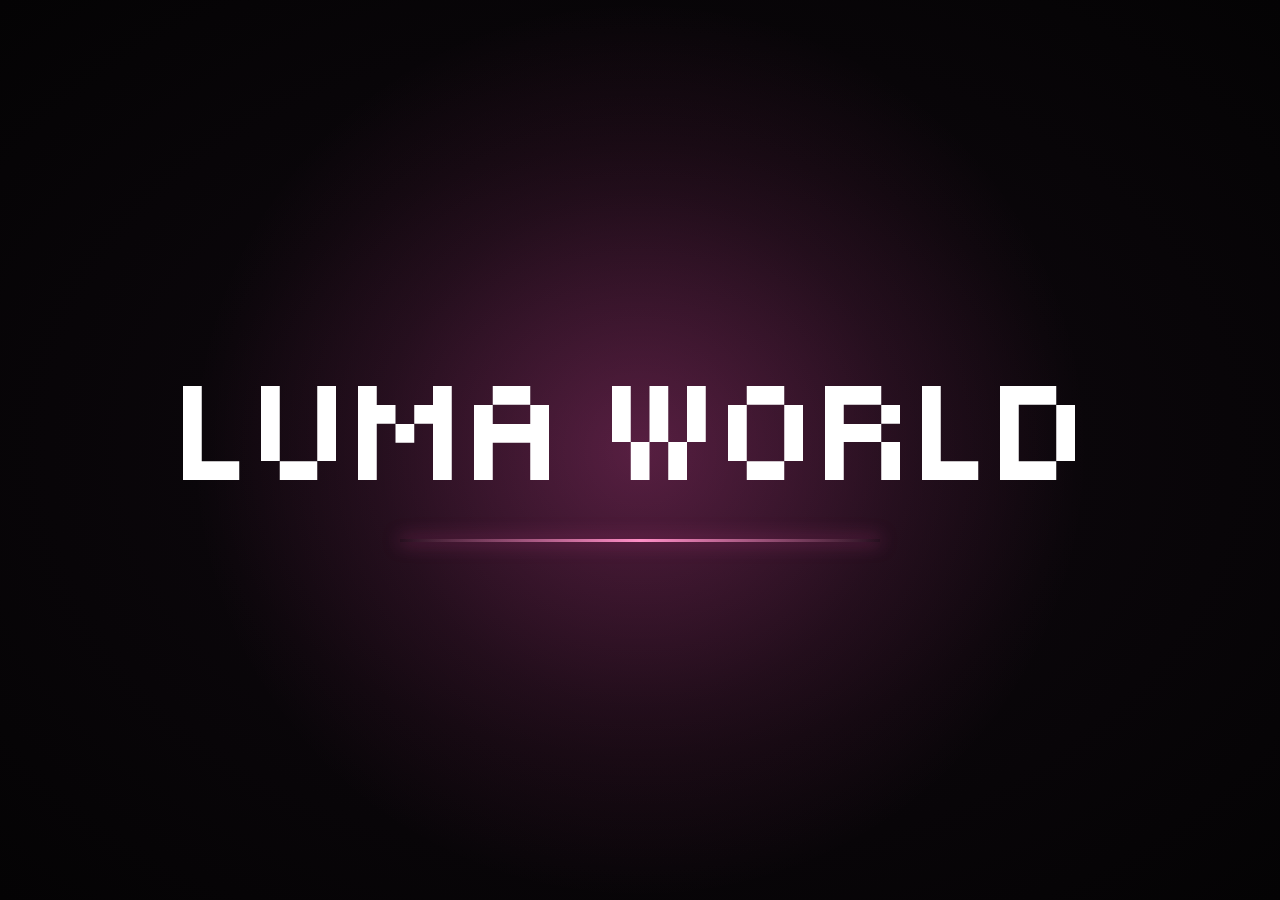
<file: index.html>
<!DOCTYPE html>
<html lang="ru">
<head>
<meta charset="UTF-8">
<meta name="viewport" content="width=device-width, initial-scale=1, viewport-fit=cover">
<title>Luma World</title>
<script>
  /* Интро показывается один раз за визит. При возврате с других страниц (например «К правилам») оно пропускается.
     Заново оно сыграет после перезахода на сайт (новая вкладка / обновление страницы). */
  try {
    var nt = performance.getEntriesByType('navigation')[0];
    if (sessionStorage.getItem('introSeen') === '1' && !(nt && nt.type === 'reload')) document.documentElement.classList.add('nointro');
  } catch (e) {}
</script>
<style>
  /* Tiny5 (SIL OFL) встроен в файл: работает без интернета, кириллица на месте */
  @font-face { font-family:'Tiny5'; font-weight:400; font-display:block;
    src:url([data-uri]) format('woff2');
    unicode-range:U+0000-00FF,U+0131,U+0152-0153,U+02BB-02BC,U+02C6,U+02DA,U+02DC,U+2000-206F,U+20AC,U+2122,U+2191,U+2193,U+2212,U+2215,U+FEFF,U+FFFD; }
  @font-face { font-family:'Tiny5'; font-weight:400; font-display:block;
    src:url([data-uri]) format('woff2');
    unicode-range:U+0301,U+0400-045F,U+0490-0491,U+04B0-04B1,U+2116; }
</style>
<style>
  :root { --pink:#ff8fc7; --pink2:#ff4fb0; --bg:#0b090c; }
  * { box-sizing:border-box; margin:0; padding:0; }
  html,body { height:100%; background:var(--bg); color:#fff; overflow:hidden;
    font-family:'Tiny5', 'Courier New', monospace; }

  .nointro #intro { display:none; }
  .nointro .page { opacity:1; transition:none; }

  /* ---------- ИНТРО: плавное появление, свечение, блик, пиксельные искры ---------- */
  #intro { position:fixed; inset:0; z-index:10; display:grid; place-items:center; overflow:hidden;
    background:radial-gradient(ellipse at 50% 50%, #1d0e1b 0%, #0a060a 48%, #040304 100%);
    transition:opacity .9s ease, filter .9s ease; }
  #intro.out { opacity:0; filter:blur(18px); pointer-events:none; }

  /* мягкое розовое свечение за надписью */
  .orb { position:absolute; left:50%; top:50%; width:min(130vw, 960px); aspect-ratio:1;
    transform:translate(-50%,-50%) scale(.55); opacity:0;
    background:radial-gradient(circle, #ff4fb042 0%, #ff4fb016 38%, transparent 66%);
    transition:opacity 2.4s ease, transform 3.6s cubic-bezier(.2,.7,.2,1); }
  #intro.go .orb { opacity:1; transform:translate(-50%,-50%) scale(1); }

  /* пиксельные искры, плывущие вверх */
  #pxs { position:absolute; inset:0; pointer-events:none; opacity:0; transition:opacity 2s ease .3s; }
  #intro.go #pxs { opacity:1; }
  #pxs i { position:absolute; bottom:-14px; opacity:0; animation:rise linear infinite; }
  @keyframes rise { 0% { transform:translateY(0); opacity:0; } 15% { opacity:.85; } 100% { transform:translateY(-112vh); opacity:0; } }

  .stack { position:relative; display:flex; flex-direction:column; align-items:center; gap:clamp(16px, 3.4vw, 30px); }

  /* плоская надпись: плавно проявляется, затем по ней проходит розовый блик */
  #write { font-family:'Tiny5','Courier New',monospace; font-weight:400; text-transform:uppercase;
    font-size:clamp(46px, 15vw, 150px); line-height:1; white-space:nowrap; letter-spacing:.08em;
    color:transparent; -webkit-background-clip:text; background-clip:text;
    background-image:linear-gradient(100deg, #fff 36%, #ffb3da 46%, #ff6fb8 50%, #ffb3da 54%, #fff 64%);
    background-size:300% 100%; background-position:100% 0;
    opacity:0; filter:blur(14px); transform:scale(.94);
    transition:opacity 1.6s ease, filter 1.6s ease, transform 2.2s cubic-bezier(.2,.7,.2,1), letter-spacing 2.2s cubic-bezier(.2,.7,.2,1); }
  #write.in { opacity:1; filter:blur(0); transform:none; letter-spacing:.02em;
    animation:shine 2.4s cubic-bezier(.45,0,.25,1) 1.3s both; }
  @keyframes shine { from { background-position:100% 0; } to { background-position:0% 0; } }

  /* тонкая линия под надписью */
  .line { display:block; height:3px; width:0; background:linear-gradient(90deg, transparent, #ff8fc7, transparent);
    box-shadow:0 0 18px #ff4fb0aa; transition:width 1.8s cubic-bezier(.2,.7,.2,1) .9s; }
  #intro.go .line { width:min(62vw, 480px); }

  /* ---------- ГЛАВНАЯ ---------- */
  .page { position:fixed; inset:0; opacity:0; transition:opacity 1s ease .15s; overflow-x:hidden; overflow-y:auto; scroll-behavior:smooth; }
  .page.lock { overflow:hidden; }
  .page.show { opacity:1; }
  .bg { position:fixed; inset:0; pointer-events:none;
    background:
      radial-gradient(ellipse at 50% 100%, #0b090c 25%, transparent 75%),
      linear-gradient(180deg, transparent 40%, #0b090c 85%),
      conic-gradient(#3a1630 25%, #1c0f1a 0 50%, #3a1630 0 75%, #1c0f1a 0) 0 0/clamp(90px,24vw,200px) clamp(90px,24vw,200px);
    opacity:.55; }
  canvas { position:fixed; inset:0; pointer-events:none; width:100%; height:100%; image-rendering:pixelated; }

  header { position:fixed; z-index:30; top:0; left:0; right:0; display:flex; align-items:center; gap:14px;
    padding:calc(env(safe-area-inset-top,0px) + 14px) 20px 14px; background:linear-gradient(#0b090cdd, transparent); }
  .logo { width:44px; height:44px; image-rendering:pixelated; }
  .tag { font:14px 'Courier New',monospace; color:var(--pink); background:#0e0b10; padding:8px 12px; border-radius:4px; }
  .flag { position:relative; overflow:hidden; width:38px; height:30px; padding:0; border:0; border-radius:8px; cursor:pointer;
    box-shadow:0 0 0 3px #26262c; transition:transform .2s;
    background:linear-gradient(#fff 33%, #1c57a5 0 66%, #d52b1e 0); }
  .flag:hover { transform:scale(1.07); }
  .flag.en { background:repeating-linear-gradient(#d8362b 0 7.69%, #fff 0 15.38%); }
  .flag.uk { background:linear-gradient(#2a5db0 50%, #ffd43b 0); }
  .flag.be { background:linear-gradient(#c8313e 66%, #4aa657 0); }
  .flag.be::before { content:''; position:absolute; left:0; top:0; bottom:0; width:17%; background:repeating-linear-gradient(#fff 0 4px, #c8313e 4px 8px); }
  .fl { width:30px; height:24px; border-radius:6px; box-shadow:none !important; flex:none; cursor:inherit; }
  .fl:hover { transform:none; }
  .lang { position:relative; }
  .langmenu { position:absolute; top:calc(100% + 12px); right:0; width:min(86vw, 300px); padding:12px; background:#0f0d13f5; backdrop-filter:blur(12px);
    border:2px solid #6b3a5c; border-radius:16px; opacity:0; visibility:hidden; transform:translateY(-8px); transition:opacity .25s, transform .25s, visibility .25s; z-index:40; }
  .langmenu.open { opacity:1; visibility:visible; transform:none; }
  .langmenu input { width:100%; margin-bottom:8px; padding:10px 12px; background:#08060a; border:2px solid #2a2630; border-radius:10px; color:#fff; font:400 17px 'Tiny5', monospace; outline:none; }
  .langmenu input:focus { border-color:var(--pink2); }
  .langmenu ul { list-style:none; display:grid; gap:4px; max-height:50vh; overflow:auto; }
  .langmenu li button { width:100%; display:flex; align-items:center; gap:12px; padding:10px; background:none; border:0; border-radius:10px; color:#fff; font:400 19px 'Tiny5', monospace; text-align:left; cursor:pointer; }
  .langmenu li button:hover, .langmenu li.on button { background:#ff4fb022; }
  .langmenu li.on button { color:var(--pink); }
  .langmenu .none { padding:10px; color:#9a98a8; font-size:16px; }
  .flag.en::before { content:''; position:absolute; left:0; top:0; width:48%; height:54%;
    background:radial-gradient(circle, #fff 1.1px, transparent 1.5px) 0 0/6px 5px, #2a5db0; }
  .burger { width:46px; padding:8px 8px; display:grid; gap:7px; margin-left:4px; background:none; border:0; cursor:pointer; }
  .burger i { transition:transform .3s, opacity .2s; }
  .burger.open i:nth-child(1) { transform:translateY(9px) rotate(45deg); }
  .burger.open i:nth-child(2) { opacity:0; }
  .burger.open i:nth-child(3) { transform:translateY(-9px) rotate(-45deg); }
  .burger i { height:2px; background:#fff; border-radius:2px; }
  .burger i:nth-child(2) { background:var(--pink2); }

  #home { position:relative; min-height:100svh; display:flex; flex-direction:column; align-items:center;
    justify-content:flex-end; text-align:center; padding:0 20px calc(env(safe-area-inset-bottom,0px) + 18vh); gap:22px; }
  h1 { font-weight:400; letter-spacing:.02em; text-transform:uppercase; font-size:clamp(46px, 14vw, 120px); line-height:1;
    background:linear-gradient(90deg,#ff9ad0 0%,#fff 28%,#fff 100%); -webkit-background-clip:text; background-clip:text;
    color:transparent; filter:drop-shadow(0 0 18px #ff4fb055); }
  .sub { font-weight:400; text-transform:uppercase; font-size:clamp(18px, 5vw, 30px); color:#c9cbd6; letter-spacing:.04em; }
  .sub b { color:var(--pink); font-weight:400; }
  .btn { display:inline-flex; align-items:center; gap:12px; margin-top:12px; padding:18px 34px; color:#fff;
    text-transform:uppercase; font:400 clamp(18px,4.6vw,24px) 'Tiny5',monospace; text-decoration:none;
    background:#0f0d13cc; border:2px solid #2a2630; border-radius:16px; transition:.2s; }
  .btn:hover { border-color:var(--pink2); box-shadow:0 0 22px #ff4fb066; transform:translateY(-2px); }
  .btn svg { width:24px; height:24px; fill:currentColor; }


  /* ---------- МЕНЮ ---------- */
  nav { display:flex; gap:6px; }
  nav a { color:#fff; text-decoration:none; text-transform:uppercase; font-size:19px; letter-spacing:.08em; padding:8px 14px;
    border-radius:10px; transition:color .2s, background .2s, transform .4s, opacity .4s; }
  nav a:hover { color:#fff; background:#ff4fb022; }
  nav a.active { color:var(--pink); }
  /* ПК: ссылки в одну линию, без бургера */
  @media (min-width:900px) { nav { margin:0 auto; gap:10px; } .burger { display:none; } .nav-cta { display:none; } }
  /* Телефон: меню на весь экран */
  @media (max-width:899px) {
    .lang { margin-left:auto; }
    nav { position:fixed; inset:0; z-index:-1; flex-direction:column; align-items:center; justify-content:center; gap:26px;
      background:#0a0a0ff7; backdrop-filter:blur(14px); opacity:0; visibility:hidden; transition:opacity .35s, visibility .35s; }
    nav.open { opacity:1; visibility:visible; }
    nav a { font-size:clamp(30px, 9.5vw, 60px); padding:6px 20px; opacity:0; transform:translateY(18px); }
    nav a:hover, nav a:active { background:none; }
    .nav-cta { margin-top:34px; font-size:clamp(20px, 5.4vw, 28px) !important; color:var(--pink) !important; background:#0f0d13; border:2px solid #6b3a5c; border-radius:22px; padding:22px 44px !important; }
    nav.open a { opacity:1; transform:none; }
    nav.open a:nth-child(1){transition-delay:.08s} nav.open a:nth-child(2){transition-delay:.14s}
    nav.open a:nth-child(3){transition-delay:.20s} nav.open a:nth-child(4){transition-delay:.26s} nav.open a:nth-child(5){transition-delay:.32s} nav.open a:nth-child(6){transition-delay:.38s}
  }

  /* ---------- ОТДЕЛЫ ---------- */
  .page section { position:relative; z-index:1; }
  .sec { max-width:1000px; margin:0 auto; padding:16vh 20px 8vh; }
  .sec h2 { font-size:clamp(36px, 9vw, 64px); text-transform:uppercase; color:#fff; margin-bottom:18px; }
  .sec h2 span { color:var(--pink); }
  .sec p { color:#c9cbd6; font-size:clamp(18px, 2.6vw, 24px); letter-spacing:.03em; line-height:1.6; max-width:640px; }
  .cards { display:grid; grid-template-columns:repeat(auto-fit, minmax(220px, 1fr)); gap:16px; margin-top:28px; }
  /* ---------- Карточки «Возможности» ---------- */
  @property --ang { syntax:'<angle>'; inherits:false; initial-value:0deg; }
  .cards { grid-template-columns:1fr; gap:20px; }
  @media (min-width:600px) { .cards { grid-template-columns:repeat(2, 1fr); } .cards .card:last-child { grid-column:span 2; } }
  @media (min-width:900px) { .cards { grid-template-columns:repeat(6, 1fr); } .cards .card { grid-column:span 2; } .cards .card:nth-child(n+4) { grid-column:span 3; } }
  .card { position:relative; border:2px solid #2a2630; border-radius:22px; padding:30px 26px 28px;
    background:linear-gradient(165deg, #1a1220 0%, #0e0b12 62%);
    transition:transform .35s cubic-bezier(.2,.8,.2,1), box-shadow .35s, border-color .35s; }
  .card > * { position:relative; z-index:1; }
  /* бегущая светящаяся рамка */
  .card::before { content:''; position:absolute; inset:-2px; padding:2px; border-radius:inherit; z-index:0; pointer-events:none;
    background:conic-gradient(from var(--ang), transparent 0 55%, #ff4fb0 78%, #ffd1ec 88%, transparent 100%);
    -webkit-mask:linear-gradient(#000 0 0) content-box, linear-gradient(#000 0 0); -webkit-mask-composite:xor;
    mask:linear-gradient(#000 0 0) content-box exclude, linear-gradient(#000 0 0);
    opacity:.45; animation:spin 6s linear infinite; transition:opacity .35s; }
  @keyframes spin { to { --ang:360deg; } }
  /* пиксельные искорки в углу */
  .card::after { content:''; position:absolute; right:22px; bottom:22px; width:8px; height:8px; background:var(--pink); z-index:1;
    box-shadow:-18px 10px 0 -2px #ff4fb0aa, 10px -16px 0 -3px #ffd1ecaa; animation:twinkle 2.6s steps(2, jump-none) infinite; }
  @keyframes twinkle { 50% { opacity:.25; } }
  /* подсветка под курсором и блик */
  .glow { position:absolute; inset:0; border-radius:inherit; overflow:hidden; pointer-events:none; z-index:0;
    background:radial-gradient(280px circle at var(--mx, 50%) var(--my, 0%), #ff4fb035, transparent 70%); opacity:0; transition:opacity .35s; }
  .glow::after { content:''; position:absolute; top:-10%; bottom:-10%; left:-70%; width:40%; transform:skewX(-20deg);
    background:linear-gradient(100deg, transparent, #ffffff22, transparent); transition:left .9s ease; }
  .num { position:absolute !important; top:14px; right:20px; font-size:58px; line-height:1; color:#ffffff0c; transition:color .35s; z-index:1; }
  .ico { width:76px; height:76px; margin-bottom:22px; display:grid; place-items:center; border-radius:20px;
    background:radial-gradient(circle at 30% 25%, #ff4fb02e, #ff4fb00d 70%); border:2px solid #ff4fb033;
    transition:transform .35s cubic-bezier(.2,.8,.2,1), border-color .35s, box-shadow .35s; }
  .ico svg { width:38px; height:38px; fill:var(--pink); filter:drop-shadow(0 0 8px #ff4fb0aa); animation:bob 3.2s ease-in-out infinite; }
  .card:nth-child(2) .ico svg { animation-delay:-1s; } .card:nth-child(3) .ico svg { animation-delay:-2s; } .card:nth-child(4) .ico svg { animation-delay:-.5s; } .card:nth-child(5) .ico svg { animation-delay:-1.5s; }
  @keyframes bob { 0%,100% { transform:translateY(-3px); } 50% { transform:translateY(3px); } }
  .card h3 { color:#fff; text-transform:uppercase; font-size:26px; letter-spacing:.04em; margin-bottom:16px; }
  .card h3::after { content:''; display:block; width:34px; height:4px; margin-top:12px; background:var(--pink2); transition:width .4s cubic-bezier(.2,.8,.2,1); }
  .card p { font-size:19px; line-height:1.55; }
  .card:hover, .card:active { transform:translateY(-8px); box-shadow:0 22px 44px #ff4fb01f, 0 0 0 1px #ff4fb022; }
  .card:hover::before, .card:active::before { opacity:1; animation-duration:2.4s; }
  .card:hover .glow, .card:active .glow { opacity:1; }
  .card:hover .glow::after, .card:active .glow::after { left:130%; }
  .card:hover .num { color:#ff4fb033; }
  .card:hover .ico { transform:scale(1.1) rotate(-4deg); border-color:#ff4fb088; box-shadow:0 0 26px #ff4fb055; }
  .card:hover h3::after { width:84px; }
  /* появление: карточки выезжают по очереди */
  .card.reveal { opacity:0; transform:translateY(46px) scale(.95); --d:0s;
    transition:opacity .7s ease var(--d), transform .8s cubic-bezier(.2,.8,.2,1) var(--d), box-shadow .35s, border-color .35s; }
  .card.reveal.in { opacity:1; transform:none; }
  .card.reveal.in:hover, .card.reveal.in:active { transform:translateY(-8px); }
  .card:nth-child(2) { --d:.14s; } .card:nth-child(3) { --d:.28s; } .card:nth-child(4) { --d:.42s; } .card:nth-child(5) { --d:.56s; } .card:nth-child(6) { --d:.7s; }
  .card.ready { transition:transform .35s cubic-bezier(.2,.8,.2,1), opacity .35s, box-shadow .35s, border-color .35s; }
  @media (prefers-reduced-motion:reduce) { .card::before, .card::after, .ico svg { animation:none; } }
  footer { position:relative; z-index:1; text-align:center; color:#6c6a78; font-size:14px; padding:40px 20px 50px; }
  .reveal { opacity:0; transform:translateY(30px); transition:opacity .8s ease, transform .8s ease; }
  .reveal.in { opacity:1; transform:none; }

  /* ---------- ПРАВИЛА и страница модификаций ---------- */
  .acc { display:grid; gap:12px; margin-top:30px; max-width:900px; }
  .ai { scroll-margin-top:90px; background:#0f0d13d9; border:2px solid #2a2630; border-radius:16px; transition:border-color .25s, box-shadow .25s; }
  .ai:hover { border-color:#4a2c40; }
  .ai.open { border-color:#6b3a5c; box-shadow:0 0 24px #ff4fb01a; }
  .ah { width:100%; display:flex; align-items:center; gap:18px; padding:18px 20px; background:none; border:0; color:#fff; cursor:pointer; text-align:left;
    font:400 clamp(20px, 4.8vw, 28px) 'Tiny5', monospace; text-transform:uppercase; letter-spacing:.04em; line-height:1.2; }
  .ah .n { color:var(--pink); flex:none; min-width:1.1em; }
  .ah .t { flex:1; }
  .ah .ic { position:relative; width:20px; height:20px; flex:none; }
  .ah .ic::before, .ah .ic::after { content:''; position:absolute; left:0; top:8px; width:20px; height:4px; background:var(--pink); transition:transform .3s; }
  .ah .ic::after { transform:rotate(90deg); }
  .ai.open .ic::after { transform:rotate(0deg); }
  .ap { display:grid; grid-template-rows:0fr; transition:grid-template-rows .4s ease; }
  .ai.open .ap { grid-template-rows:1fr; }
  .ap > div { overflow:hidden; }
  .subs { padding:0 20px 14px; }
  .si { padding:18px 0; border-top:1px solid #ffffff14; }
  .si h4 { font-weight:400; font-size:clamp(18px, 4.2vw, 21px); color:#fff; display:flex; gap:12px; margin-bottom:10px; line-height:1.3; letter-spacing:.03em; }
  .si h4 b { color:var(--pink); font-weight:400; flex:none; }
  .acc .si p, .acc .si li { max-width:none; color:#c9cbd6; font-size:clamp(17px, 2.3vw, 19px); line-height:1.6; letter-spacing:.02em; }
  .acc .si p + p, .acc .si ul + p, .acc .si p + ul { margin-top:12px; }
  .acc .si p b { color:var(--pink); font-weight:400; }
  .si ul { list-style:none; display:grid; gap:8px; }
  .si li { position:relative; padding-left:24px; }
  .si li::before { content:''; position:absolute; left:0; top:.55em; width:9px; height:9px; background:var(--pink); }
  .si a.mods { display:inline-block; margin:6px 0; color:var(--pink); text-decoration:none; text-transform:uppercase; font-size:18px; letter-spacing:.04em;
    padding:12px 20px; border:2px solid #6b3a5c; border-radius:14px; background:#0f0d13; transition:.2s; }
  .si a.mods::after { content:' →'; }
  .si a.mods.dl { margin:0 0 14px; background:linear-gradient(90deg, #ff4fb0, #ff8fc7); color:#14040e; border-color:transparent; }
  .si a.mods.dl::after { content:none; }
  .si a.mods.dl svg { width:20px; height:20px; fill:currentColor; vertical-align:-3px; margin-right:10px; }
  .si a.mods.dl:hover { color:#14040e; box-shadow:0 0 22px #ff4fb099; transform:translateY(-2px); }
  .si a.mods:hover { border-color:var(--pink2); color:#fff; box-shadow:0 0 18px #ff4fb055; }
  .rules-end { margin-top:30px; color:var(--pink) !important; text-transform:uppercase; letter-spacing:.06em; }
  @media (min-width:900px) and (max-width:1100px) { nav a { font-size:16px; padding:8px 10px; } }

  /* появление элементов по очереди */
  .rise { opacity:0; transform:translateY(24px); transition:opacity .8s ease, transform .8s ease; }
  .show .rise { opacity:1; transform:none; }
  .show .r1 { transition-delay:.35s } .show .r2 { transition-delay:.6s } .show .r3 { transition-delay:.85s }
</style>
</head>
<body>

<div id="intro">
  <div class="orb"></div>
  <div id="pxs"></div>
  <div class="stack"><div id="write">Luma World</div><i class="line"></i></div>
</div>

<div class="page" id="page">
  <div class="bg"></div>
  <canvas id="petals"></canvas>

  <header>
    <!-- пиксельный цветок-логотип -->
    <svg class="logo" viewBox="0 0 5 5" shape-rendering="crispEdges">
      <g fill="#ff9ad0"><rect x="2" y="0" width="1" height="1"/><rect x="0" y="2" width="1" height="1"/><rect x="4" y="2" width="1" height="1"/><rect x="2" y="4" width="1" height="1"/></g>
      <g fill="#ffc9e4"><rect x="1" y="1" width="3" height="3"/></g>
      <g fill="#ff6fb8"><rect x="2" y="2" width="1" height="1"/><rect x="2" y="1" width="1" height="1"/><rect x="2" y="3" width="1" height="1"/><rect x="1" y="2" width="1" height="1"/><rect x="3" y="2" width="1" height="1"/></g>
    </svg>
    <span class="tag">luma.vanilla.house</span>
    <nav id="nav">
      <a href="#home" data-i18n="nav_home">Главная</a>
      <a href="#about" data-i18n="nav_about">О нас</a>
      <a href="#features" data-i18n="nav_features">Возможности</a>
      <a href="#rules" data-i18n="nav_rules">Правила</a>
      <a href="#community" data-i18n="nav_community">Сообщество</a>
      <a class="nav-cta" href="https://discord.fish/lumaworld" target="_blank" rel="noopener" data-i18n="discord">Наш Discord</a>
    </nav>
    <div class="lang"><button class="flag" id="lang" type="button" aria-haspopup="true" aria-expanded="false" aria-label="Language"></button>
      <div class="langmenu" id="langmenu"><input id="langq" type="search" autocomplete="off" spellcheck="false"><ul id="langlist"></ul></div></div>
    <button class="burger" id="burger" aria-label="Меню" aria-expanded="false"><i></i><i></i><i></i></button>
  </header>

  <div id="main">
  <section id="home">
    <h1 class="rise r1">Luma World</h1>
    <p class="sub rise r2" data-i18n="sub">Твой Minecraft, в <b>полном расцвете.</b></p>
    <a class="btn rise r3" href="https://github.com/" target="_blank" rel="noopener">
      <svg viewBox="0 0 24 24"><path d="M12 .5C5.65.5.5 5.65.5 12c0 5.08 3.29 9.39 7.86 10.91.58.1.79-.25.79-.56v-2c-3.2.7-3.87-1.37-3.87-1.37-.52-1.33-1.28-1.69-1.28-1.69-1.04-.71.08-.7.08-.7 1.15.08 1.76 1.18 1.76 1.18 1.03 1.76 2.69 1.25 3.35.96.1-.74.4-1.25.73-1.54-2.55-.29-5.24-1.28-5.24-5.69 0-1.26.45-2.28 1.18-3.09-.12-.29-.51-1.46.11-3.05 0 0 .96-.31 3.15 1.18a10.9 10.9 0 0 1 5.74 0c2.19-1.49 3.15-1.18 3.15-1.18.62 1.59.23 2.76.11 3.05.74.81 1.18 1.83 1.18 3.09 0 4.42-2.7 5.4-5.27 5.68.41.36.78 1.06.78 2.14v3.17c0 .31.21.67.8.56A11.5 11.5 0 0 0 23.5 12C23.5 5.65 18.35.5 12 .5z"/></svg>
      <span data-i18n="gh">Наш GitHub</span>
    </a>
  </section>

  <section id="about" class="sec reveal">
    <h2 data-i18n="about_h">О <span>Luma World</span></h2>
    <p data-i18n="about_p">Luma World — уютный мир, где Minecraft раскрывается по-новому. Мы собираем всё лучшее в одном месте: быстрый запуск, красивый стиль и дружное сообщество.</p>
  </section>

  <section id="features" class="sec">
    <h2 class="reveal" data-i18n="feat_h">Воз<span>можности</span></h2>
    <div class="cards">
      <div class="card reveal"><i class="glow"></i><span class="num">01</span><div class="ico"><svg viewBox="0 0 8 8" shape-rendering="crispEdges" aria-hidden="true"><rect x="2" y="0" width="1" height="1"/><rect x="3" y="0" width="1" height="1"/><rect x="4" y="0" width="1" height="1"/><rect x="5" y="0" width="1" height="1"/><rect x="1" y="1" width="1" height="1"/><rect x="2" y="1" width="1" height="1"/><rect x="3" y="1" width="1" height="1"/><rect x="4" y="1" width="1" height="1"/><rect x="5" y="1" width="1" height="1"/><rect x="6" y="1" width="1" height="1"/><rect x="0" y="2" width="1" height="1"/><rect x="1" y="2" width="1" height="1"/><rect x="2" y="2" width="1" height="1"/><rect x="3" y="2" width="1" height="1"/><rect x="4" y="2" width="1" height="1"/><rect x="5" y="2" width="1" height="1"/><rect x="6" y="2" width="1" height="1"/><rect x="7" y="2" width="1" height="1"/><rect x="0" y="3" width="1" height="1"/><rect x="1" y="3" width="1" height="1"/><rect x="2" y="3" width="1" height="1"/><rect x="3" y="3" width="1" height="1"/><rect x="4" y="3" width="1" height="1"/><rect x="5" y="3" width="1" height="1"/><rect x="6" y="3" width="1" height="1"/><rect x="7" y="3" width="1" height="1"/><rect x="1" y="4" width="1" height="1"/><rect x="2" y="4" width="1" height="1"/><rect x="3" y="4" width="1" height="1"/><rect x="4" y="4" width="1" height="1"/><rect x="5" y="4" width="1" height="1"/><rect x="6" y="4" width="1" height="1"/><rect x="3" y="5" width="1" height="1"/><rect x="4" y="5" width="1" height="1"/><rect x="3" y="6" width="1" height="1"/><rect x="4" y="6" width="1" height="1"/><rect x="3" y="7" width="1" height="1"/><rect x="4" y="7" width="1" height="1"/></svg></div><h3 data-i18n="f1_h">Ванильная атмосфера</h3><p data-i18n="f1_p">Классический Minecraft без читов и нечестных преимуществ. Все играют по общим правилам.</p></div>
      <div class="card reveal"><i class="glow"></i><span class="num">02</span><div class="ico"><svg viewBox="0 0 9 10" shape-rendering="crispEdges" aria-hidden="true"><rect x="1" y="0" width="1" height="1"/><rect x="2" y="0" width="1" height="1"/><rect x="3" y="0" width="1" height="1"/><rect x="4" y="0" width="1" height="1"/><rect x="5" y="0" width="1" height="1"/><rect x="6" y="0" width="1" height="1"/><rect x="7" y="0" width="1" height="1"/><rect x="0" y="1" width="1" height="1"/><rect x="1" y="1" width="1" height="1"/><rect x="2" y="1" width="1" height="1"/><rect x="3" y="1" width="1" height="1"/><rect x="4" y="1" width="1" height="1"/><rect x="5" y="1" width="1" height="1"/><rect x="6" y="1" width="1" height="1"/><rect x="7" y="1" width="1" height="1"/><rect x="8" y="1" width="1" height="1"/><rect x="0" y="2" width="1" height="1"/><rect x="1" y="2" width="1" height="1"/><rect x="2" y="2" width="1" height="1"/><rect x="3" y="2" width="1" height="1"/><rect x="4" y="2" width="1" height="1"/><rect x="5" y="2" width="1" height="1"/><rect x="6" y="2" width="1" height="1"/><rect x="8" y="2" width="1" height="1"/><rect x="0" y="3" width="1" height="1"/><rect x="1" y="3" width="1" height="1"/><rect x="3" y="3" width="1" height="1"/><rect x="4" y="3" width="1" height="1"/><rect x="5" y="3" width="1" height="1"/><rect x="7" y="3" width="1" height="1"/><rect x="8" y="3" width="1" height="1"/><rect x="0" y="4" width="1" height="1"/><rect x="1" y="4" width="1" height="1"/><rect x="2" y="4" width="1" height="1"/><rect x="4" y="4" width="1" height="1"/><rect x="6" y="4" width="1" height="1"/><rect x="7" y="4" width="1" height="1"/><rect x="8" y="4" width="1" height="1"/><rect x="1" y="5" width="1" height="1"/><rect x="2" y="5" width="1" height="1"/><rect x="3" y="5" width="1" height="1"/><rect x="5" y="5" width="1" height="1"/><rect x="6" y="5" width="1" height="1"/><rect x="7" y="5" width="1" height="1"/><rect x="1" y="6" width="1" height="1"/><rect x="2" y="6" width="1" height="1"/><rect x="3" y="6" width="1" height="1"/><rect x="4" y="6" width="1" height="1"/><rect x="5" y="6" width="1" height="1"/><rect x="6" y="6" width="1" height="1"/><rect x="7" y="6" width="1" height="1"/><rect x="2" y="7" width="1" height="1"/><rect x="3" y="7" width="1" height="1"/><rect x="4" y="7" width="1" height="1"/><rect x="5" y="7" width="1" height="1"/><rect x="6" y="7" width="1" height="1"/><rect x="3" y="8" width="1" height="1"/><rect x="4" y="8" width="1" height="1"/><rect x="5" y="8" width="1" height="1"/><rect x="4" y="9" width="1" height="1"/></svg></div><h3 data-i18n="f2_h">Честная игра</h3><p data-i18n="f2_p">Понятные правила и проверка через Luma Checker. Читы, дюпы и обход ограничений запрещены.</p></div>
      <div class="card reveal"><i class="glow"></i><span class="num">03</span><div class="ico"><svg viewBox="0 0 9 9" shape-rendering="crispEdges" aria-hidden="true"><rect x="4" y="0" width="1" height="1"/><rect x="4" y="1" width="1" height="1"/><rect x="3" y="2" width="1" height="1"/><rect x="4" y="2" width="1" height="1"/><rect x="5" y="2" width="1" height="1"/><rect x="3" y="3" width="1" height="1"/><rect x="4" y="3" width="1" height="1"/><rect x="5" y="3" width="1" height="1"/><rect x="0" y="4" width="1" height="1"/><rect x="1" y="4" width="1" height="1"/><rect x="2" y="4" width="1" height="1"/><rect x="3" y="4" width="1" height="1"/><rect x="4" y="4" width="1" height="1"/><rect x="5" y="4" width="1" height="1"/><rect x="6" y="4" width="1" height="1"/><rect x="7" y="4" width="1" height="1"/><rect x="8" y="4" width="1" height="1"/><rect x="3" y="5" width="1" height="1"/><rect x="4" y="5" width="1" height="1"/><rect x="5" y="5" width="1" height="1"/><rect x="3" y="6" width="1" height="1"/><rect x="4" y="6" width="1" height="1"/><rect x="5" y="6" width="1" height="1"/><rect x="4" y="7" width="1" height="1"/><rect x="4" y="8" width="1" height="1"/></svg></div><h3 data-i18n="f3_h">Моды и шейдеры</h3><p data-i18n="f3_p">Можно ставить Sodium, OptiFine, шейдеры, HUD и Replay Mod. Полный список лежит на отдельной странице.</p></div>
      <div class="card reveal"><i class="glow"></i><span class="num">04</span><div class="ico"><svg viewBox="0 0 9 9" shape-rendering="crispEdges" aria-hidden="true"><rect x="2" y="0" width="1" height="1"/><rect x="3" y="0" width="1" height="1"/><rect x="4" y="0" width="1" height="1"/><rect x="5" y="0" width="1" height="1"/><rect x="6" y="0" width="1" height="1"/><rect x="1" y="1" width="1" height="1"/><rect x="2" y="1" width="1" height="1"/><rect x="3" y="1" width="1" height="1"/><rect x="4" y="1" width="1" height="1"/><rect x="5" y="1" width="1" height="1"/><rect x="6" y="1" width="1" height="1"/><rect x="7" y="1" width="1" height="1"/><rect x="0" y="2" width="1" height="1"/><rect x="1" y="2" width="1" height="1"/><rect x="2" y="2" width="1" height="1"/><rect x="3" y="2" width="1" height="1"/><rect x="5" y="2" width="1" height="1"/><rect x="6" y="2" width="1" height="1"/><rect x="7" y="2" width="1" height="1"/><rect x="8" y="2" width="1" height="1"/><rect x="0" y="3" width="1" height="1"/><rect x="1" y="3" width="1" height="1"/><rect x="2" y="3" width="1" height="1"/><rect x="6" y="3" width="1" height="1"/><rect x="7" y="3" width="1" height="1"/><rect x="8" y="3" width="1" height="1"/><rect x="0" y="4" width="1" height="1"/><rect x="1" y="4" width="1" height="1"/><rect x="7" y="4" width="1" height="1"/><rect x="8" y="4" width="1" height="1"/><rect x="0" y="5" width="1" height="1"/><rect x="1" y="5" width="1" height="1"/><rect x="2" y="5" width="1" height="1"/><rect x="6" y="5" width="1" height="1"/><rect x="7" y="5" width="1" height="1"/><rect x="8" y="5" width="1" height="1"/><rect x="0" y="6" width="1" height="1"/><rect x="1" y="6" width="1" height="1"/><rect x="2" y="6" width="1" height="1"/><rect x="3" y="6" width="1" height="1"/><rect x="5" y="6" width="1" height="1"/><rect x="6" y="6" width="1" height="1"/><rect x="7" y="6" width="1" height="1"/><rect x="8" y="6" width="1" height="1"/><rect x="1" y="7" width="1" height="1"/><rect x="2" y="7" width="1" height="1"/><rect x="3" y="7" width="1" height="1"/><rect x="4" y="7" width="1" height="1"/><rect x="5" y="7" width="1" height="1"/><rect x="6" y="7" width="1" height="1"/><rect x="7" y="7" width="1" height="1"/><rect x="2" y="8" width="1" height="1"/><rect x="3" y="8" width="1" height="1"/><rect x="4" y="8" width="1" height="1"/><rect x="5" y="8" width="1" height="1"/><rect x="6" y="8" width="1" height="1"/></svg></div><h3 data-i18n="f4_h">Экономика</h3><p data-i18n="f4_p">Игровая валюта и торговля между игроками.</p></div>
      <div class="card reveal"><i class="glow"></i><span class="num">05</span><div class="ico"><svg viewBox="0 0 10 9" shape-rendering="crispEdges" aria-hidden="true"><rect x="1" y="0" width="1" height="1"/><rect x="2" y="0" width="1" height="1"/><rect x="3" y="0" width="1" height="1"/><rect x="4" y="0" width="1" height="1"/><rect x="5" y="0" width="1" height="1"/><rect x="6" y="0" width="1" height="1"/><rect x="7" y="0" width="1" height="1"/><rect x="8" y="0" width="1" height="1"/><rect x="0" y="1" width="1" height="1"/><rect x="1" y="1" width="1" height="1"/><rect x="2" y="1" width="1" height="1"/><rect x="3" y="1" width="1" height="1"/><rect x="4" y="1" width="1" height="1"/><rect x="5" y="1" width="1" height="1"/><rect x="6" y="1" width="1" height="1"/><rect x="7" y="1" width="1" height="1"/><rect x="8" y="1" width="1" height="1"/><rect x="9" y="1" width="1" height="1"/><rect x="0" y="2" width="1" height="1"/><rect x="1" y="2" width="1" height="1"/><rect x="3" y="2" width="1" height="1"/><rect x="5" y="2" width="1" height="1"/><rect x="7" y="2" width="1" height="1"/><rect x="9" y="2" width="1" height="1"/><rect x="0" y="3" width="1" height="1"/><rect x="1" y="3" width="1" height="1"/><rect x="2" y="3" width="1" height="1"/><rect x="3" y="3" width="1" height="1"/><rect x="4" y="3" width="1" height="1"/><rect x="5" y="3" width="1" height="1"/><rect x="6" y="3" width="1" height="1"/><rect x="7" y="3" width="1" height="1"/><rect x="8" y="3" width="1" height="1"/><rect x="9" y="3" width="1" height="1"/><rect x="0" y="4" width="1" height="1"/><rect x="1" y="4" width="1" height="1"/><rect x="2" y="4" width="1" height="1"/><rect x="3" y="4" width="1" height="1"/><rect x="4" y="4" width="1" height="1"/><rect x="5" y="4" width="1" height="1"/><rect x="6" y="4" width="1" height="1"/><rect x="7" y="4" width="1" height="1"/><rect x="8" y="4" width="1" height="1"/><rect x="9" y="4" width="1" height="1"/><rect x="1" y="5" width="1" height="1"/><rect x="2" y="5" width="1" height="1"/><rect x="3" y="5" width="1" height="1"/><rect x="4" y="5" width="1" height="1"/><rect x="5" y="5" width="1" height="1"/><rect x="6" y="5" width="1" height="1"/><rect x="7" y="5" width="1" height="1"/><rect x="8" y="5" width="1" height="1"/><rect x="3" y="6" width="1" height="1"/><rect x="4" y="6" width="1" height="1"/><rect x="5" y="6" width="1" height="1"/><rect x="3" y="7" width="1" height="1"/><rect x="4" y="7" width="1" height="1"/><rect x="3" y="8" width="1" height="1"/></svg></div><h3 data-i18n="f5_h">Сообщество</h3><p data-i18n="f5_p">Дружный Discord, команда на связи, жалобы и обжалование наказаний.</p></div>
    </div>
  </section>

  <section id="rules" class="sec">
    <h2 class="reveal" data-i18n="rules_h"><span>Пра</span>вила</h2>
    <p class="reveal" data-i18n="rules_p"></p>
    <p class="reveal" data-i18n="rules_p2"></p>
    <div class="acc reveal" id="acc"></div>
    <p class="rules-end reveal" data-i18n="rules_end"></p>
  </section>

  <section id="community" class="sec reveal">
    <h2 data-i18n="comm_h"><span>Сооб</span>щество</h2>
    <p data-i18n="comm_p">Присоединяйся к игрокам Luma World: делись сборками, находи друзей и помогай делать проект лучше.</p>
    <a class="btn reveal" href="https://discord.fish/lumaworld" target="_blank" rel="noopener">
      <svg viewBox="0 0 24 24"><path d="M20.317 4.3698a19.7913 19.7913 0 00-4.8851-1.5152.0741.0741 0 00-.0785.0371c-.211.3753-.4447.8648-.6083 1.2495-1.8447-.2762-3.68-.2762-5.4868 0-.1636-.3933-.4058-.8742-.6177-1.2495a.077.077 0 00-.0785-.037 19.7363 19.7363 0 00-4.8852 1.515.0699.0699 0 00-.0321.0277C.5334 9.0458-.319 13.5799.0992 18.0578a.0824.0824 0 00.0312.0561c2.0528 1.5076 4.0413 2.4228 5.9929 3.0294a.0777.0777 0 00.0842-.0276c.4616-.6304.8731-1.2952 1.226-1.9942a.076.076 0 00-.0416-.1057c-.6528-.2476-1.2743-.5495-1.8722-.8923a.077.077 0 01-.0076-.1277c.1258-.0943.2517-.1923.3718-.2914a.0743.0743 0 01.0776-.0105c3.9278 1.7933 8.18 1.7933 12.0614 0a.0739.0739 0 01.0785.0095c.1202.099.246.1981.3728.2924a.077.077 0 01-.0066.1276 12.2986 12.2986 0 01-1.873.8914.0766.0766 0 00-.0407.1067c.3604.698.7719 1.3628 1.225 1.9932a.076.076 0 00.0842.0286c1.961-.6067 3.9495-1.5219 6.0023-3.0294a.077.077 0 00.0313-.0552c.5004-5.177-.8382-9.6739-3.5485-13.6604a.061.061 0 00-.0312-.0286zM8.02 15.3312c-1.1825 0-2.1569-1.0857-2.1569-2.419 0-1.3332.9555-2.4189 2.157-2.4189 1.2108 0 2.1757 1.0952 2.1568 2.419 0 1.3332-.9555 2.4189-2.1569 2.4189zm7.9748 0c-1.1825 0-2.1569-1.0857-2.1569-2.419 0-1.3332.9554-2.4189 2.1569-2.4189 1.2108 0 2.1757 1.0952 2.1568 2.419 0 1.3332-.946 2.4189-2.1568 2.4189Z"/></svg>
      <span data-i18n="discord">Наш Discord</span>
    </a>
  </section>

  <footer>© Luma World</footer>
  </div>
</div>

<script>
/* ============ 1. Надпись, которую «пишет человек» ============ */
const intro = document.getElementById('intro');
const page = document.getElementById('page');

function startWriting() {
  try { sessionStorage.setItem('introSeen', '1'); } catch (e) {}
  // пиксельные искры
  const pxs = document.getElementById('pxs'), cols = ['#ff8fc7', '#ffc9e4', '#ff6fb8', '#ffffff'];
  for (let i = 0; i < 30; i++) {
    const p = document.createElement('i'), sz = [4, 6, 8, 10][Math.random() * 4 | 0], dur = 4 + Math.random() * 5;
    p.style.cssText = `left:${Math.random() * 100}%;width:${sz}px;height:${sz}px;background:${cols[Math.random() * 4 | 0]};` +
      `animation-duration:${dur}s;animation-delay:${-Math.random() * dur}s`;
    pxs.appendChild(p);
  }
  intro.classList.add('go');
  document.getElementById('write').classList.add('in');   // плавное появление
  setTimeout(reveal, 4000);                               // показ, блик, затем размытие и переход
}

/* ============ 2. Переход: размытие → главная страница ============ */
function reveal() {
  openFromHash();
  intro.classList.add('out');
  page.classList.add('show');
  initPetals();
  setTimeout(() => intro.remove(), 1000);
}

/* ============ 3. Пиксельные лепестки ============ */
function initPetals() {
  const cv = document.getElementById('petals'), c = cv.getContext('2d');
  let W, H, dpr = Math.min(devicePixelRatio || 1, 2);
  const resize = () => { W = innerWidth; H = innerHeight; cv.width = W * dpr; cv.height = H * dpr; c.setTransform(dpr,0,0,dpr,0,0); c.imageSmoothingEnabled = false; };
  resize(); addEventListener('resize', resize);

  const colors = ['#ffc9e4', '#ffa6d2', '#ff82bf', '#f06eb0'];
  const shapes = [[[0,0],[1,0],[0,1]], [[0,0],[1,1]], [[0,0],[1,0],[1,1],[2,1]], [[0,0],[0,1],[1,1]], [[0,0]]];
  const n = Math.round(Math.min(W, 900) / 14);
  const ps = Array.from({ length: n }, () => ({
    x: Math.random() * W, y: Math.random() * H, u: 5 + Math.random() * 9,
    sh: shapes[Math.random() * shapes.length | 0], col: colors[Math.random() * colors.length | 0],
    a: Math.random() * 6.28, va: (Math.random() - .5) * 1.6, vy: 25 + Math.random() * 55,
    sw: Math.random() * 6.28, sa: 10 + Math.random() * 25, born: performance.now() + Math.random() * 900
  }));

  let last = performance.now();
  (function loop(now) {
    const dt = Math.min((now - last) / 1000, .05); last = now;
    c.clearRect(0, 0, W, H);
    for (const p of ps) {
      p.y += p.vy * dt; p.a += p.va * dt; p.sw += dt * 1.2;
      if (p.y > H + 40) { p.y = -40; p.x = Math.random() * W; }
      c.globalAlpha = Math.min(Math.max((now - p.born) / 800, 0), 1);
      c.save(); c.translate(p.x + Math.sin(p.sw) * p.sa, p.y); c.rotate(p.a);
      c.fillStyle = p.col;
      for (const [dx, dy] of p.sh) c.fillRect(dx * p.u, dy * p.u, p.u, p.u);
      c.restore();
    }
    requestAnimationFrame(loop);
  })(last);
}


/* ============ 4. Меню и отделы ============ */
const nav = document.getElementById('nav'), burger = document.getElementById('burger');
function setMenu(open) {
  nav.classList.toggle('open', open);
  burger.classList.toggle('open', open);
  burger.setAttribute('aria-expanded', open);
  page.classList.toggle('lock', open);
}
burger.addEventListener('click', () => setMenu(!nav.classList.contains('open')));
nav.querySelectorAll('a').forEach(a => a.addEventListener('click', () => setMenu(false)));
addEventListener('keydown', e => e.key === 'Escape' && setMenu(false));
matchMedia('(min-width:900px)').addEventListener('change', e => e.matches && setMenu(false));

// плавное появление блоков при прокрутке
const io = new IntersectionObserver(es => es.forEach(e => { if (!e.isIntersecting) return; e.target.classList.add('in'); io.unobserve(e.target);
  if (e.target.classList.contains('card')) setTimeout(() => e.target.classList.add('ready'), 1500); }),
  { root: page, threshold: .15 });
document.querySelectorAll('.reveal').forEach(el => io.observe(el));

// карточки: световое пятно следует за курсором
document.querySelectorAll('.card').forEach(c => c.addEventListener('pointermove', e => {
  const r = c.getBoundingClientRect(); c.style.setProperty('--mx', (e.clientX - r.left) + 'px'); c.style.setProperty('--my', (e.clientY - r.top) + 'px');
}));

// подсветка текущего отдела в меню
const links = [...nav.querySelectorAll('a')];
const spy = new IntersectionObserver(es => es.forEach(e => {
  if (e.isIntersecting) links.forEach(l => l.classList.toggle('active', l.getAttribute('href') === '#' + e.target.id));
}), { root: page, rootMargin: '-45% 0px -50% 0px' });
document.querySelectorAll('section[id]').forEach(el => spy.observe(el));


/* ============ 5. Язык RU / EN ============ */
const I18N = {
  ru: {
    title:'Luma World',
    nav_home:'Главная', nav_about:'О нас', nav_features:'Возможности', nav_community:'Сообщество', gh:'Наш GitHub',
    sub:'Твой Minecraft, в <b>полном расцвете.</b>',
    about_h:'О <span>Luma World</span>',
    about_p:'Luma World — уютный мир, где Minecraft раскрывается по-новому. Мы собираем всё лучшее в одном месте: быстрый запуск, красивый стиль и дружное сообщество.',
    feat_h:'Воз<span>можности</span>',
    comm_h:'<span>Сооб</span>щество',
    comm_p:'Присоединяйся к игрокам Luma World: делись сборками, находи друзей и помогай делать проект лучше.'
  },
  en: {
    title:'Luma World',
    nav_home:'Home', nav_about:'About', nav_features:'Features', nav_community:'Community', gh:'Our GitHub',
    sub:'Your Minecraft, in <b>full bloom.</b>',
    about_h:'About <span>Luma World</span>',
    about_p:'Luma World is a cozy world where Minecraft opens up in a new way. We bring the best together in one place: quick launch, a beautiful style and a friendly community.',
    feat_h:'Fea<span>tures</span>',
    comm_h:'<span>Com</span>munity',
    comm_p:'Join the Luma World players: share builds, find friends and help make the project better.'
  }
};
Object.assign(I18N.ru, {"nav_rules": "Правила", "rules_h": "<span>Пра</span>вила", "rules_p": "Настоящие правила устанавливают порядок поведения и взаимодействия на всех официальных площадках Luma World, включая Minecraft-сервер, Discord-сервер, сайт и другие ресурсы проекта.", "rules_p2": "Каждый участник обязан ознакомиться с правилами и соблюдать их. Незнание правил не освобождает от ответственности. Правила обязательны для всех участников проекта, включая администрацию, модераторов, разработчиков и других представителей команды.", "rules_end": "Luma World — единые правила для всех."});
Object.assign(I18N.en, {"nav_rules": "Rules", "rules_h": "<span>Ru</span>les", "rules_p": "These rules set out the order of conduct and interaction on all official Luma World platforms, including the Minecraft server, the Discord server, the website and other project resources.", "rules_p2": "Every participant must read the rules and follow them. Ignorance of the rules is no excuse. The rules are mandatory for all project participants, including administrators, moderators, developers and other team representatives.", "rules_end": "Luma World — one set of rules for everyone."});

/* ===== Правила: 9 раскрывающихся пунктов ===== */
const CHECKER_URL = '#rules-3';   // ← сюда ссылку на скачивание Luma Checker
const RULES = [["Общие положения", "General provisions", [["1.1", "Возрастные ограничения", "Age restrictions", "Минимальный возраст для участия в проекте Luma World — 12 лет.", "The minimum age to take part in the Luma World project is 12."], ["1.2", "Обязательность правил", "Mandatory rules", "Все участники обязаны соблюдать настоящий свод правил на всех официальных площадках проекта.", "All participants must follow these rules on all official platforms of the project."], ["1.3", "Ответственность", "Responsibility", "Каждый участник самостоятельно несёт ответственность за свои действия, сообщения, игровой процесс и использование аккаунтов.", "Each participant is personally responsible for their actions, messages, gameplay and use of accounts."], ["1.4", "Изменение правил", "Changes to the rules", "Администрация проекта вправе изменять, дополнять и обновлять правила без предварительного уведомления участников.", "The project administration may change, supplement and update the rules without prior notice to participants."], ["1.5", "Обход правил", "Circumventing the rules", "Запрещено намеренно искать способы обхода правил, использовать пробелы в формулировках или злоупотреблять неоднозначностью положений.", "It is forbidden to deliberately look for ways around the rules, exploit gaps in the wording or abuse the ambiguity of provisions."], ["1.6", "Распространение правил", "Scope of the rules", "Правила распространяются на все официальные ресурсы Luma World независимо от платформы, формата общения или способа участия в проекте.", "The rules apply to all official Luma World resources regardless of platform, form of communication or way of taking part in the project."], ["1.7", "Обязательства команды", "Team obligations", "Администрация, модераторы и разработчики обязаны соблюдать правила наравне с обычными участниками. Должность не предоставляет права нарушать настоящий свод.", "Administrators, moderators and developers must follow the rules on equal terms with regular participants. A position gives no right to break these rules."]]], ["Аккаунты и безопасность", "Accounts and security", [["2.1", "Личный аккаунт", "Personal account", "Каждый участник обязан самостоятельно контролировать свой аккаунт и несёт ответственность за действия, совершённые с его использованием.", "Each participant must control their own account and is responsible for actions made with it."], ["2.2", "Чужие аккаунты", "Other people’s accounts", "Запрещено использовать аккаунты других участников без разрешения их владельцев.", "It is forbidden to use other participants’ accounts without the permission of their owners."], ["2.3", "Дополнительные аккаунты", "Additional accounts", "Разрешается использовать один дополнительный аккаунт (твинк).", "One additional account (alt) is allowed."], ["2.4", "Обход наказаний", "Evading punishments", "Запрещено использовать дополнительные аккаунты для обхода блокировок, ограничений, мутов и других наказаний.", "It is forbidden to use additional accounts to evade bans, restrictions, mutes and other punishments."], ["2.5", "Наказание за обход блокировки", "Punishment for ban evasion", "При выявлении обхода блокировки администрация вправе заблокировать все связанные аккаунты. Срок наказания может быть увеличен вплоть до постоянной блокировки.", "If ban evasion is detected, the administration may ban all linked accounts. The punishment may be extended up to a permanent ban."], ["2.6", "Передача аккаунта", "Sharing an account", "Участник самостоятельно отвечает за последствия передачи доступа к своему аккаунту другим лицам.", "A participant is solely responsible for the consequences of giving other people access to their account."], ["2.7", "Взлом и компрометация", "Hacking and compromise", "Запрещено получать несанкционированный доступ к аккаунтам других участников, пытаться завладеть их данными или использовать чужие учётные записи.", "It is forbidden to gain unauthorized access to other participants’ accounts, try to obtain their data or use other people’s accounts."], ["2.8", "Личные данные", "Personal data", "Запрещено публиковать личную информацию других участников без их согласия, включая адреса проживания, номера телефонов, пароли и другие конфиденциальные сведения.", "It is forbidden to publish other participants’ personal information without their consent, including home addresses, phone numbers, passwords and other confidential details."]]], ["Правила Minecraft-сервера", "Minecraft server rules", [["3.1", "Честная игра", "Fair play", "Участники обязаны соблюдать честные условия игры и не использовать сторонние средства для получения нечестного преимущества.\n\nЗапрещено:\n\n- Использовать баги и ошибки игры или сервера для получения преимущества.\n- Намеренно использовать дюпы и другие способы незаконного размножения предметов.\n- Обходить игровые ограничения и механизмы защиты.\n- Намеренно создавать чрезмерную нагрузку на сервер.\n- Использовать сторонние программы для вмешательства в работу сервера.\n- Злоупотреблять игровыми механиками, если это нарушает работу проекта или даёт нечестное преимущество.\n\nО найденных критических ошибках и уязвимостях необходимо сообщать администрации.", "Participants must keep the game fair and must not use third-party tools to gain an unfair advantage.\n\nIt is forbidden to:\n\n- Use bugs and errors in the game or server to gain an advantage.\n- Deliberately use dupes and other ways of illegally duplicating items.\n- Bypass game restrictions and protection mechanisms.\n- Deliberately put excessive load on the server.\n- Use third-party programs to interfere with the server.\n- Abuse game mechanics if this disrupts the project or gives an unfair advantage.\n\nCritical errors and vulnerabilities you find must be reported to the administration."], ["3.2", "Разрешённые и запрещённые модификации", "Allowed and forbidden mods", "Использование модификаций Minecraft разрешается только в соответствии с установленными ограничениями проекта.\n\nПолный перечень разрешённых и запрещённых модификаций, а также требования к их использованию размещены на отдельной странице:\n\n[[mods]]\n\nПравила распространяются на все версии Minecraft Java Edition. Replay Mod разрешён в соответствии с условиями отдельной страницы.", "Minecraft mods may be used only in accordance with the restrictions set by the project.\n\nThe full list of allowed and forbidden mods, and the requirements for using them, is on a separate page:\n\n[[mods]]\n\nThe rules apply to all versions of Minecraft Java Edition. Replay Mod is allowed under the terms of the separate page."], ["3.3", "Проверка на запрещённые модификации", "Checks for forbidden mods", "[[checker]]\n\nАдминистрация Luma World вправе запросить у игрока прохождение проверки на наличие запрещённых модификаций, читов и стороннего программного обеспечения.\n\nДля проведения проверки используется официальное приложение проекта **Luma Checker**.\n\nИгрок обязан выполнить обоснованный запрос администрации и пройти проверку в установленном порядке.\n\nВ случае отказа от скачивания или использования Luma Checker, необходимого для проведения проверки, администрация вправе ограничить доступ игрока к серверу или выдать блокировку.\n\nЗапрещено намеренно препятствовать проведению проверки, скрывать запрещённые модификации или предоставлять заведомо ложные сведения о состоянии игрового клиента.\n\nПроверка проводится исключительно через официальную версию Luma Checker.", "[[checker]]\n\nThe Luma World administration may ask a player to take a check for forbidden mods, cheats and third-party software.\n\nThe check uses the project’s official app, **Luma Checker**.\n\nThe player must comply with a reasonable request from the administration and take the check in the established way.\n\nIf a player refuses to download or use Luma Checker, which is required for the check, the administration may restrict the player’s access to the server or issue a ban.\n\nIt is forbidden to deliberately obstruct the check, hide forbidden mods or give knowingly false information about the state of the game client.\n\nThe check is carried out only through the official version of Luma Checker."], ["3.4", "Использование игровых ошибок", "Using game bugs", "Запрещено намеренно использовать ошибки сервера, плагинов или игровых механик для получения предметов, валюты, привилегий или иных преимуществ.", "It is forbidden to deliberately use errors in the server, plugins or game mechanics to obtain items, currency, privileges or other advantages."], ["3.5", "Вредительство серверу", "Harming the server", "Запрещено совершать действия, направленные на нарушение стабильной работы сервера, включая намеренное создание лагов, крашей и других технических проблем.", "It is forbidden to take actions aimed at disrupting the stable operation of the server, including deliberately causing lag, crashes and other technical problems."], ["3.6", "Игровое взаимодействие", "In-game interaction", "Участники обязаны соблюдать правила честного взаимодействия друг с другом.\n\nЗапрещено использовать игровые механики для намеренного преследования, травли и систематического вмешательства в игру других участников.", "Participants must follow the rules of fair interaction with each other.\n\nIt is forbidden to use game mechanics to deliberately stalk, harass or systematically interfere with other participants’ gameplay."], ["3.7", "Обман и мошенничество", "Deception and fraud", "Запрещено намеренно вводить других участников в заблуждение с целью получения их предметов, ресурсов, игровой валюты или иных ценностей.", "It is forbidden to deliberately mislead other participants in order to obtain their items, resources, in-game currency or other valuables."], ["3.8", "Игровая экономика", "Game economy", "Запрещено использовать уязвимости экономики, автоматизацию и другие недобросовестные способы получения игровой валюты или предметов.", "It is forbidden to use economy exploits, automation and other unfair ways of obtaining in-game currency or items."], ["3.9", "Помехи игровому процессу", "Interfering with gameplay", "Запрещено намеренно мешать проведению официальных мероприятий, игровых событий и других организованных активностей проекта.", "It is forbidden to deliberately interfere with official events, in-game events and other organized activities of the project."], ["3.10", "Обход ограничений", "Bypassing restrictions", "Запрещено обходить ограничения, установленные администрацией, плагинами или игровыми системами сервера.", "It is forbidden to bypass restrictions set by the administration, plugins or the server’s game systems."]]], ["Правила поведения", "Rules of conduct", [["4.1", "Уважительное общение", "Respectful communication", "Участники обязаны соблюдать нормы уважительного общения на всех площадках Luma World.", "Participants must follow the norms of respectful communication on all Luma World platforms."], ["4.2", "Оскорбления", "Insults", "Запрещены тяжёлые оскорбления, унижение личности, оскорбления семьи и родственников, а также высказывания, направленные на унижение достоинства другого участника.", "Severe insults, humiliation of a person, insults towards family and relatives, and statements aimed at degrading another participant’s dignity are forbidden."], ["4.3", "Угрозы", "Threats", "Запрещены угрозы физической расправой, причинением вреда и другие угрозы в адрес участников проекта.", "Threats of physical violence, of causing harm and other threats against project participants are forbidden."], ["4.4", "Провокации", "Provocations", "Запрещено намеренно провоцировать конфликты, разжигать ссоры и создавать напряжённую обстановку среди участников.", "It is forbidden to deliberately provoke conflicts, stir up quarrels and create a tense atmosphere among participants."], ["4.5", "Угрозы администрации", "Threats to the administration", "Запрещены угрозы, запугивание и давление на администрацию, модераторов и разработчиков проекта.", "Threats, intimidation and pressure on the administration, moderators and developers of the project are forbidden."], ["4.6", "Дискриминация", "Discrimination", "Запрещены дискриминация, унижение и враждебное отношение к участникам по признакам их личных особенностей.", "Discrimination, humiliation and hostility towards participants based on their personal characteristics are forbidden."], ["4.7", "Спам", "Spam", "Запрещено засорять чаты и каналы повторяющимися сообщениями, бессмысленными символами, чрезмерным количеством упоминаний и другими видами спама.", "It is forbidden to clutter chats and channels with repeated messages, meaningless characters, excessive mentions and other kinds of spam."], ["4.8", "Реклама", "Advertising", "Запрещена реклама сторонних проектов, Minecraft-серверов, Discord-сообществ и других ресурсов без разрешения администрации.", "Advertising third-party projects, Minecraft servers, Discord communities and other resources without the administration’s permission is forbidden."], ["4.9", "Политические провокации", "Political provocations", "Запрещены политическая агитация, провокации и разжигание конфликтов на политической почве.", "Political campaigning, provocations and inciting conflicts on political grounds are forbidden."], ["4.10", "Обман администрации", "Deceiving the administration", "Запрещено намеренно вводить администрацию в заблуждение, предоставлять ложную информацию, поддельные доказательства и фальсифицировать жалобы.", "It is forbidden to deliberately mislead the administration, give false information, forge evidence and falsify complaints."], ["4.11", "Выдача себя за другого", "Impersonation", "Запрещено выдавать себя за другого участника, представителя администрации, разработчика или официального представителя проекта с целью введения людей в заблуждение.", "It is forbidden to pose as another participant, an administrator, a developer or an official representative of the project in order to mislead people."], ["4.12", "Неприемлемый контент", "Inappropriate content", "Запрещено распространять материалы, содержащие жестокость, угрозы, откровенные сексуальные материалы, шокирующий контент и другие материалы, нарушающие правила площадки или законодательство.", "It is forbidden to distribute material containing cruelty, threats, explicit sexual content, shocking content and other material that violates the platform’s rules or the law."], ["4.13", "Конфликты", "Conflicts", "Участникам рекомендуется решать разногласия без публичных скандалов и взаимных оскорблений. При невозможности урегулирования конфликта следует обратиться к администрации.", "Participants are encouraged to resolve disagreements without public scandals and mutual insults. If a conflict cannot be settled, contact the administration."]]], ["Discord и официальные площадки", "Discord and official platforms", [["5.1", "Использование каналов", "Using channels", "Участники обязаны использовать каналы и разделы Discord в соответствии с их назначением.", "Participants must use Discord channels and sections for their intended purpose."], ["5.2", "Оформление сообщений", "Message formatting", "Запрещено намеренно засорять каналы, нарушать их тематику и мешать общению других участников.", "It is forbidden to deliberately clutter channels, go off their topic and disrupt other participants’ communication."], ["5.3", "Голосовые каналы", "Voice channels", "Запрещено намеренно создавать помехи в голосовых каналах, включать громкие посторонние звуки, использовать звуковые эффекты для срыва общения.", "It is forbidden to deliberately create disturbances in voice channels, play loud unrelated sounds or use sound effects to disrupt communication."], ["5.4", "Упоминания", "Mentions", "Запрещено злоупотреблять упоминаниями участников, ролей и администрации.", "It is forbidden to abuse mentions of participants, roles and the administration."], ["5.5", "Ссылки и файлы", "Links and files", "Запрещено распространять вредоносные ссылки, подозрительные файлы, фишинговые ресурсы и материалы, предназначенные для кражи данных.", "It is forbidden to distribute malicious links, suspicious files, phishing resources and material intended to steal data."], ["5.6", "Обход ограничений Discord", "Bypassing Discord restrictions", "Запрещено обходить блокировки, ограничения доступа и другие меры модерации с помощью дополнительных аккаунтов.", "It is forbidden to bypass bans, access restrictions and other moderation measures using additional accounts."], ["5.7", "Официальные ресурсы", "Official resources", "Участники обязаны соблюдать назначение и правила использования сайта, форумов и других официальных ресурсов Luma World.", "Participants must respect the purpose and usage rules of the website, forums and other official Luma World resources."], ["5.8", "Внешние площадки", "External platforms", "Запрещается использовать официальные ресурсы проекта для организации травли, распространения запрещённого контента и действий, направленных на причинение вреда участникам или проекту.", "It is forbidden to use the project’s official resources to organize harassment, distribute forbidden content or carry out actions meant to harm participants or the project."]]], ["Администрация и команда проекта", "Administration and project team", [["6.1", "Обязанности администрации", "Duties of the administration", "Администрация обязана поддерживать порядок, следить за соблюдением правил и принимать меры при выявлении нарушений.", "The administration must maintain order, monitor compliance with the rules and take action when violations are found."], ["6.2", "Полномочия", "Powers", "Администрация вправе выдавать предупреждения, муты, кики, временные и постоянные блокировки, а также применять другие предусмотренные проектом ограничения.", "The administration may issue warnings, mutes, kicks, temporary and permanent bans, and apply other restrictions provided for by the project."], ["6.3", "Равенство участников", "Equality of participants", "Администрация, модераторы и разработчики обязаны соблюдать правила наравне с остальными участниками. Использование должности для личной выгоды запрещено.", "Administrators, moderators and developers must follow the rules on equal terms with other participants. Using a position for personal gain is forbidden."], ["6.4", "Злоупотребление полномочиями", "Abuse of power", "Запрещено использовать административные возможности для личной мести, давления, получения преимуществ или решения личных конфликтов.", "It is forbidden to use administrative abilities for personal revenge, pressure, gaining advantages or settling personal conflicts."], ["6.5", "Конфиденциальность", "Confidentiality", "Запрещено без соответствующих полномочий распространять закрытую служебную информацию, личные данные участников и конфиденциальные сведения проекта.", "It is forbidden, without the proper authority, to disclose closed internal information, participants’ personal data and confidential details of the project."], ["6.6", "Объективность", "Objectivity", "Администрация обязана рассматривать нарушения объективно, учитывать обстоятельства и не допускать предвзятого отношения к участникам.", "The administration must review violations objectively, take circumstances into account and avoid bias towards participants."], ["6.7", "Исполнение решений", "Complying with decisions", "Участники обязаны выполнять законные требования администрации, связанные с соблюдением правил и поддержанием порядка на площадках проекта.", "Participants must follow the administration’s lawful requirements related to observing the rules and keeping order on the project’s platforms."], ["6.8", "Ответственность команды", "Team responsibility", "Нарушения со стороны администрации, модераторов и разработчиков также подлежат рассмотрению. Должность не освобождает от ответственности.", "Violations by administrators, moderators and developers are also subject to review. A position does not relieve anyone of responsibility."]]], ["Наказания", "Punishments", [["7.1", "Применение наказаний", "Applying punishments", "За нарушение правил администрация вправе применить соответствующее наказание с учётом тяжести нарушения и обстоятельств.", "For breaking the rules the administration may apply an appropriate punishment, taking into account the severity of the violation and the circumstances."], ["7.2", "Виды наказаний", "Types of punishments", "В зависимости от ситуации могут применяться:\n\n- Устное предупреждение.\n- Официальное предупреждение.\n- Мут или ограничение общения.\n- Кик с сервера.\n- Временная блокировка.\n- Постоянная блокировка.\n- Снятие роли или привилегий.\n- Ограничение доступа к отдельным функциям и площадкам проекта.", "Depending on the situation, the following may be applied:\n\n- A verbal warning.\n- An official warning.\n- A mute or communication restriction.\n- A kick from the server.\n- A temporary ban.\n- A permanent ban.\n- Removal of a role or privileges.\n- Restricted access to certain features and platforms of the project."], ["7.3", "Тяжесть нарушения", "Severity of the violation", "При выборе наказания учитываются характер нарушения, его последствия, повторяемость и намеренность действий.", "When choosing a punishment, the nature of the violation, its consequences, how often it recurs and whether it was intentional are taken into account."], ["7.4", "Повторные нарушения", "Repeated violations", "При повторных нарушениях администрация вправе увеличить срок наказания вплоть до постоянной блокировки.", "For repeated violations the administration may lengthen the punishment up to a permanent ban."], ["7.5", "Обход наказаний", "Evading punishments", "Попытки обхода наказаний рассматриваются как самостоятельное нарушение и могут привести к дополнительным ограничениям.", "Attempts to evade punishments are treated as a separate violation and may lead to additional restrictions."], ["7.6", "Несколько нарушений", "Multiple violations", "Если участник совершил несколько нарушений, администрация вправе учесть каждое из них при определении наказания.", "If a participant has committed several violations, the administration may take each of them into account when deciding on a punishment."], ["7.7", "Отказ от сотрудничества", "Refusal to cooperate", "Отказ выполнять законные требования администрации, направленные на прекращение нарушения, может учитываться при определении наказания.", "Refusing to follow the administration’s lawful requirements aimed at stopping a violation may be taken into account when deciding on a punishment."]]], ["Жалобы и обжалование", "Complaints and appeals", [["8.1", "Право на жалобу", "Right to complain", "Каждый участник имеет право обратиться к администрации с жалобой на нарушение правил или действия другого участника.", "Every participant has the right to contact the administration with a complaint about a rule violation or another participant’s actions."], ["8.2", "Доказательства", "Evidence", "Жалоба должна содержать достоверную информацию и, по возможности, подтверждающие материалы: скриншоты, видеозаписи, ссылки или другие доказательства.", "A complaint must contain reliable information and, where possible, supporting material: screenshots, video recordings, links or other evidence."], ["8.3", "Фальсификация жалоб", "Falsifying complaints", "Запрещено подделывать доказательства, намеренно искажать обстоятельства и подавать заведомо ложные жалобы.", "It is forbidden to forge evidence, deliberately distort circumstances and file knowingly false complaints."], ["8.4", "Обжалование наказаний", "Appealing punishments", "Участник вправе обратиться к администрации для пересмотра выданного наказания.", "A participant may ask the administration to review a punishment that was issued."], ["8.5", "Рассмотрение обращений", "Reviewing requests", "Администрация рассматривает обращения с учётом предоставленных доказательств и обстоятельств произошедшего.", "The administration reviews requests taking into account the evidence provided and the circumstances of what happened."], ["8.6", "Повторные обращения", "Repeated requests", "Запрещено злоупотреблять системой жалоб, многократно отправлять одинаковые обращения без новых доказательств и намеренно мешать работе администрации.", "It is forbidden to abuse the complaint system, send the same request many times without new evidence or deliberately hinder the administration’s work."], ["8.7", "Решение по жалобе", "Decision on a complaint", "По итогам рассмотрения администрация вправе оставить наказание без изменений, изменить его или отменить.", "After the review, the administration may leave the punishment unchanged, change it or cancel it."]]], ["Заключительные положения", "Final provisions", [["9.1", "Соблюдение правил", "Following the rules", "Каждый участник, присоединяясь к Luma World и используя официальные площадки проекта, обязуется соблюдать настоящий свод правил.", "Every participant, by joining Luma World and using the project’s official platforms, agrees to follow these rules."], ["9.2", "Применение правил", "Applying the rules", "Правила применяются ко всем участникам независимо от их статуса, должности, срока участия и наличия привилегий.", "The rules apply to all participants regardless of their status, position, length of participation and privileges."], ["9.3", "Неуказанные нарушения", "Unlisted violations", "Если действие прямо не описано в правилах, но причиняет вред проекту, участникам или нарушает принципы честного взаимодействия, администрация вправе рассмотреть его отдельно.", "If an action is not directly described in the rules but harms the project or participants or violates the principles of fair interaction, the administration may review it separately."], ["9.4", "Изменения и дополнения", "Changes and additions", "Актуальная редакция правил размещается на официальных ресурсах Luma World. Участники самостоятельно следят за изменениями.", "The current version of the rules is published on the official Luma World resources. Participants keep track of changes themselves."], ["9.5", "Вступление в силу", "Entry into force", "Правила вступают в силу с момента публикации актуальной редакции на официальных ресурсах проекта.", "The rules take effect from the moment the current version is published on the project’s official resources."]]]];
const acc = document.getElementById('acc');
function fmtBody(txt) {
  return txt.split('\n\n').map(b => {
    if (b === '[[checker]]') return `<a class="mods dl" href="${CHECKER_URL}" target="_blank" rel="noopener"><svg viewBox="0 0 7 7" shape-rendering="crispEdges"><path d="M3 0h1v3h2L3.500 5.500 1 3h2zM0 6h7v1H0z"/></svg>${t('dl')}</a>`;
    if (b === '[[mods]]') return `<a class="mods" href="mods.html">${t('mods_link')}</a>`;
    if (b.startsWith('- ')) return '<ul>' + b.split('\n').map(l => '<li>' + l.slice(2) + '</li>').join('') + '</ul>';
    return '<p>' + b + '</p>';
  }).join('').replace(/\*\*(.+?)\*\*/g, '<b>$1</b>');
}
function renderRules() {
  const k = lang === 'en' ? 1 : 0, open = new Set([...acc.querySelectorAll('.ai.open')].map(e => e.dataset.i));
  acc.innerHTML = RULES.map((r, i) => {
    const n = i + 1, o = open.has(String(n));
    const items = r[2].map(it => `<div class="si"><h4><b>${it[0]}</b><span>${it[1 + k]}</span></h4>${fmtBody(it[3 + k])}</div>`).join('');
    return `<div class="ai${o ? ' open' : ''}" id="rules-${n}" data-i="${n}"><button class="ah" aria-expanded="${o}"><span class="n">${n}</span><span class="t">${r[k]}</span><i class="ic"></i></button><div class="ap"${o ? '' : ' inert'}><div><div class="subs">${items}</div></div></div></div>`;
  }).join('');
}
function setOpen(el, on) {
  el.classList.toggle('open', on);
  el.querySelector('.ah').setAttribute('aria-expanded', on);
  el.querySelector('.ap').toggleAttribute('inert', !on);
}
acc.addEventListener('click', e => { const b = e.target.closest('.ah'); if (b) { const it = b.parentElement; setOpen(it, !it.classList.contains('open')); } });
// ссылка вида index.html#rules-3 открывает нужный пункт (так возвращает кнопка «К правилам»)
function openFromHash() {
  const h = location.hash.slice(1); if (!h) return;
  const it = document.getElementById(h);
  if (it && /^rules-\d$/.test(h)) setOpen(it, true);
  it && it.scrollIntoView({ behavior: 'instant', block: 'start' });
}
Object.assign(I18N.ru, {discord:'Наш Discord'});
Object.assign(I18N.en, {discord:'Our Discord'});
Object.assign(I18N.ru, {"f1_h": "Ванильная атмосфера", "f1_p": "Классический Minecraft без читов и нечестных преимуществ. Все играют по общим правилам.", "f2_h": "Честная игра", "f2_p": "Понятные правила и проверка через Luma Checker. Читы, дюпы и обход ограничений запрещены.", "f3_h": "Моды и шейдеры", "f3_p": "Можно ставить Sodium, OptiFine, шейдеры, HUD и Replay Mod. Полный список лежит на отдельной странице.", "f4_h": "Экономика", "f4_p": "Игровая валюта и торговля между игроками.", "f5_h": "Сообщество", "f5_p": "Дружный Discord, команда на связи, жалобы и обжалование наказаний."});
Object.assign(I18N.en, {"f1_h": "Vanilla atmosphere", "f1_p": "Classic Minecraft without cheats or unfair advantages. Everyone plays by the same rules.", "f2_h": "Fair play", "f2_p": "Clear rules and checks through Luma Checker. Cheats, dupes and bypassing restrictions are forbidden.", "f3_h": "Mods and shaders", "f3_p": "You can use Sodium, OptiFine, shaders, HUD mods and Replay Mod. The full list is on a separate page.", "f4_h": "Economy", "f4_p": "In-game currency and trading between players.", "f5_h": "Community", "f5_p": "A friendly Discord, a team that stays in touch, complaints and appeals of punishments."});
Object.assign(I18N.ru, {"discord": "Наш Discord", "lang_ph": "Найти язык…", "lang_none": "Ничего не найдено", "dl": "Скачать Luma Checker", "mods_link": "Разрешённые и запрещённые модификации"});
Object.assign(I18N.en, {"discord": "Our Discord", "lang_ph": "Find a language…", "lang_none": "Nothing found", "dl": "Download Luma Checker", "mods_link": "Allowed and forbidden mods"});
I18N.be = {"nav_home": "Галоўная", "nav_about": "Пра нас", "nav_features": "Магчымасці", "nav_rules": "Правілы", "nav_community": "Суполка", "gh": "Наш GitHub", "discord": "Наш Discord", "lang_ph": "Знайсці мову…", "lang_none": "Нічога не знойдзена", "title": "Luma World", "dl": "Спампаваць Luma Checker", "mods_link": "Дазволеныя і забароненыя мадыфікацыі", "sub": "Твой Minecraft, у <b>поўным росквіце.</b>", "about_h": "Пра <span>Luma World</span>", "about_p": "Luma World — утульны свет, дзе Minecraft раскрываецца па-новаму. Мы збіраем усё лепшае ў адным месцы: хуткі запуск, прыгожы стыль і дружная суполка.", "feat_h": "Маг<span>чымасці</span>", "f1_h": "Ванільная атмасфера", "f1_p": "Класічны Minecraft без чытаў і несумленных пераваг. Усе гуляюць па агульных правілах.", "f2_h": "Сумленная гульня", "f2_p": "Зразумелыя правілы і праверка праз Luma Checker. Чыты, дзюпы і абыход абмежаванняў забароненыя.", "f3_h": "Моды і шэйдары", "f3_p": "Можна ставіць Sodium, OptiFine, шэйдары, HUD і Replay Mod. Поўны спіс ляжыць на асобнай старонцы.", "f4_h": "Эканоміка", "f4_p": "Гульнёвая валюта і гандаль паміж гульцамі.", "f5_h": "Суполка", "f5_p": "Дружны Discord, каманда на сувязі, скаргі і абскарджанне пакаранняў.", "comm_h": "<span>Суп</span>олка", "comm_p": "Далучайся да гульцоў Luma World: дзяліся зборкамі, знаходзь сяброў і дапамагай рабіць праект лепшым.", "rules_h": "<span>Пра</span>вілы", "rules_p": "Гэтыя правілы вызначаюць парадак паводзін і ўзаемадзеяння на ўсіх афіцыйных пляцоўках Luma World, уключаючы Minecraft-сервер, Discord-сервер, сайт і іншыя рэсурсы праекта.", "rules_p2": "Кожны ўдзельнік абавязаны азнаёміцца з правіламі і выконваць іх. Няведанне правіл не вызваляе ад адказнасці. Правілы абавязковыя для ўсіх удзельнікаў праекта, уключаючы адміністрацыю, мадэратараў, распрацоўшчыкаў і іншых прадстаўнікоў каманды.", "rules_end": "Luma World — адзіныя правілы для ўсіх.", "back": "← Да правілаў", "kicker": "Правілы · пункт 3.2", "mods_t": "Дазволеныя і забароненыя мадыфікацыі Minecraft", "mods_p1": "На серверы Luma World дазволена выкарыстоўваць мадыфікацыі, якія не даюць несумленнай перавагі над іншымі гульцамі і не парушаюць гульнёвую механіку.", "tab_allow": "Дазволена", "tab_deny": "Забаронена", "tab_func": "Функцыянал", "tab_info": "Важна", "allow_h": "Дазволена", "deny_h": "Забаронена", "search_h": "Правер сваю мадыфікацыю", "search_ph": "Назва мода, напрыклад Sodium", "s_ok": "у дазволеных", "s_no": "у забароненых", "s_nf": "Такога мода няма ў спісах. Спісы — толькі прыклады: правяраецца фактычны функцыянал. Калі не ўпэўнены, не выкарыстоўвай мод і спытай адміністрацыю.", "s_hint": "Пачні ўводзіць назву — супадзенні падсвеціцца ў спісах ніжэй."};
I18N.uk = {"nav_home": "Головна", "nav_about": "Про нас", "nav_features": "Можливості", "nav_rules": "Правила", "nav_community": "Спільнота", "gh": "Наш GitHub", "discord": "Наш Discord", "lang_ph": "Знайти мову…", "lang_none": "Нічого не знайдено", "title": "Luma World", "dl": "Завантажити Luma Checker", "mods_link": "Дозволені та заборонені модифікації", "sub": "Твій Minecraft, у <b>повному розквіті.</b>", "about_h": "Про <span>Luma World</span>", "about_p": "Luma World — затишний світ, де Minecraft розкривається по-новому. Ми збираємо все найкраще в одному місці: швидкий запуск, гарний стиль і дружня спільнота.", "feat_h": "Мож<span>ливості</span>", "f1_h": "Ванільна атмосфера", "f1_p": "Класичний Minecraft без читів і нечесних переваг. Усі грають за спільними правилами.", "f2_h": "Чесна гра", "f2_p": "Зрозумілі правила та перевірка через Luma Checker. Читі, дюпи й обхід обмежень заборонені.", "f3_h": "Моди та шейдери", "f3_p": "Можна ставити Sodium, OptiFine, шейдери, HUD і Replay Mod. Повний список лежить на окремій сторінці.", "f4_h": "Економіка", "f4_p": "Ігрова валюта й торгівля між гравцями.", "f5_h": "Спільнота", "f5_p": "Дружній Discord, команда на зв’язку, скарги й оскарження покарань.", "comm_h": "<span>Спіл</span>ьнота", "comm_p": "Приєднуйся до гравців Luma World: ділися збірками, знаходь друзів і допомагай робити проєкт кращим.", "rules_h": "<span>Пра</span>вила", "rules_p": "Ці правила визначають порядок поведінки та взаємодії на всіх офіційних майданчиках Luma World, включно з Minecraft-сервером, Discord-сервером, сайтом та іншими ресурсами проєкту.", "rules_p2": "Кожен учасник зобов’язаний ознайомитися з правилами й дотримуватися їх. Незнання правил не звільняє від відповідальності. Правила обов’язкові для всіх учасників проєкту, включно з адміністрацією, модераторами, розробниками та іншими представниками команди.", "rules_end": "Luma World — єдині правила для всіх.", "back": "← До правил", "kicker": "Правила · пункт 3.2", "mods_t": "Дозволені та заборонені модифікації Minecraft", "mods_p1": "На сервері Luma World дозволено використовувати модифікації, які не дають нечесної переваги над іншими гравцями й не порушують ігрову механіку.", "tab_allow": "Дозволено", "tab_deny": "Заборонено", "tab_func": "Функціонал", "tab_info": "Важливо", "allow_h": "Дозволено", "deny_h": "Заборонено", "search_h": "Перевір свою модифікацію", "search_ph": "Назва моду, наприклад Sodium", "s_ok": "у дозволених", "s_no": "у заборонених", "s_nf": "Такого моду немає у списках. Списки — лише приклади: перевіряється фактичний функціонал. Якщо не впевнений, не використовуй мод і запитай адміністрацію.", "s_hint": "Почни вводити назву — збіги підсвітяться в списках нижче."};
const flag = document.getElementById('lang');
const t = k => (I18N[lang] && I18N[lang][k]) || I18N.ru[k] || k;
let lang = ['ru', 'be', 'uk'].includes((navigator.language || '').slice(0, 2).toLowerCase()) ? navigator.language.slice(0, 2).toLowerCase() : 'en';
try { lang = localStorage.getItem('lang') || lang; } catch (e) {}
if (!['ru', 'en', 'be', 'uk'].includes(lang)) lang = 'ru';
function setLang(l) {
  lang = l;
  document.documentElement.lang = l;
  document.title = t('title');
  document.querySelectorAll('[data-i18n]').forEach(el => { el.innerHTML = t(el.dataset.i18n); });
  applyLangUi();
  renderRules();
  try { localStorage.setItem('lang', l); } catch (e) {}
}
/* ===== выбор языка: меню с флагами и поиском ===== */
const LANGS = [{ c:'ru', n:'Русский', a:'russian русский' }, { c:'en', n:'English', a:'english английский' },
  { c:'be', n:'Беларуская', a:'belarusian белорусский беларуская' }, { c:'uk', n:'Українська', a:'ukrainian украинский українська' }];
const LF = document.getElementById('lang'), LM = document.getElementById('langmenu'), LQ = document.getElementById('langq'), LL = document.getElementById('langlist');
function drawLangs() {
  const q = LQ.value.trim().toLowerCase(), r = LANGS.filter(x => !q || (x.n + ' ' + x.a + ' ' + x.c).toLowerCase().includes(q));
  LL.innerHTML = r.length ? r.map(x => `<li class="${x.c === lang ? 'on' : ''}"><button data-c="${x.c}"><span class="flag fl ${x.c}"></span>${x.n}</button></li>`).join('') : `<li class="none">${t('lang_none')}</li>`;
}
function closeLang() { LM.classList.remove('open'); LF.setAttribute('aria-expanded', false); }
function applyLangUi() { LF.className = 'flag ' + lang; LQ.placeholder = t('lang_ph'); }
LF.addEventListener('click', e => { e.stopPropagation(); const o = !LM.classList.contains('open'); LM.classList.toggle('open', o); LF.setAttribute('aria-expanded', o);
  if (o) { LQ.value = ''; drawLangs(); if (matchMedia('(hover:hover)').matches) LQ.focus(); } });
LL.addEventListener('click', e => { const b = e.target.closest('button'); if (b) { setLang(b.dataset.c); closeLang(); } });
LQ.addEventListener('input', drawLangs);
document.addEventListener('click', e => { if (!e.target.closest('.lang')) closeLang(); });
addEventListener('keydown', e => e.key === 'Escape' && closeLang());
setLang(lang);

/* старт после загрузки шрифта (иначе буквы «прыгнут») */
if (document.documentElement.classList.contains('nointro')) {
  intro.remove();
  page.classList.add('show');
  initPetals();
  openFromHash();                       // например #rules-3 после «К правилам»
} else {
  Promise.race([
    document.fonts.load('100px Tiny5', 'Luma World Привет'),
    new Promise(r => setTimeout(r, 2500))
  ]).then(() => requestAnimationFrame(startWriting));
}
</script>
</body>
</html>
</file>
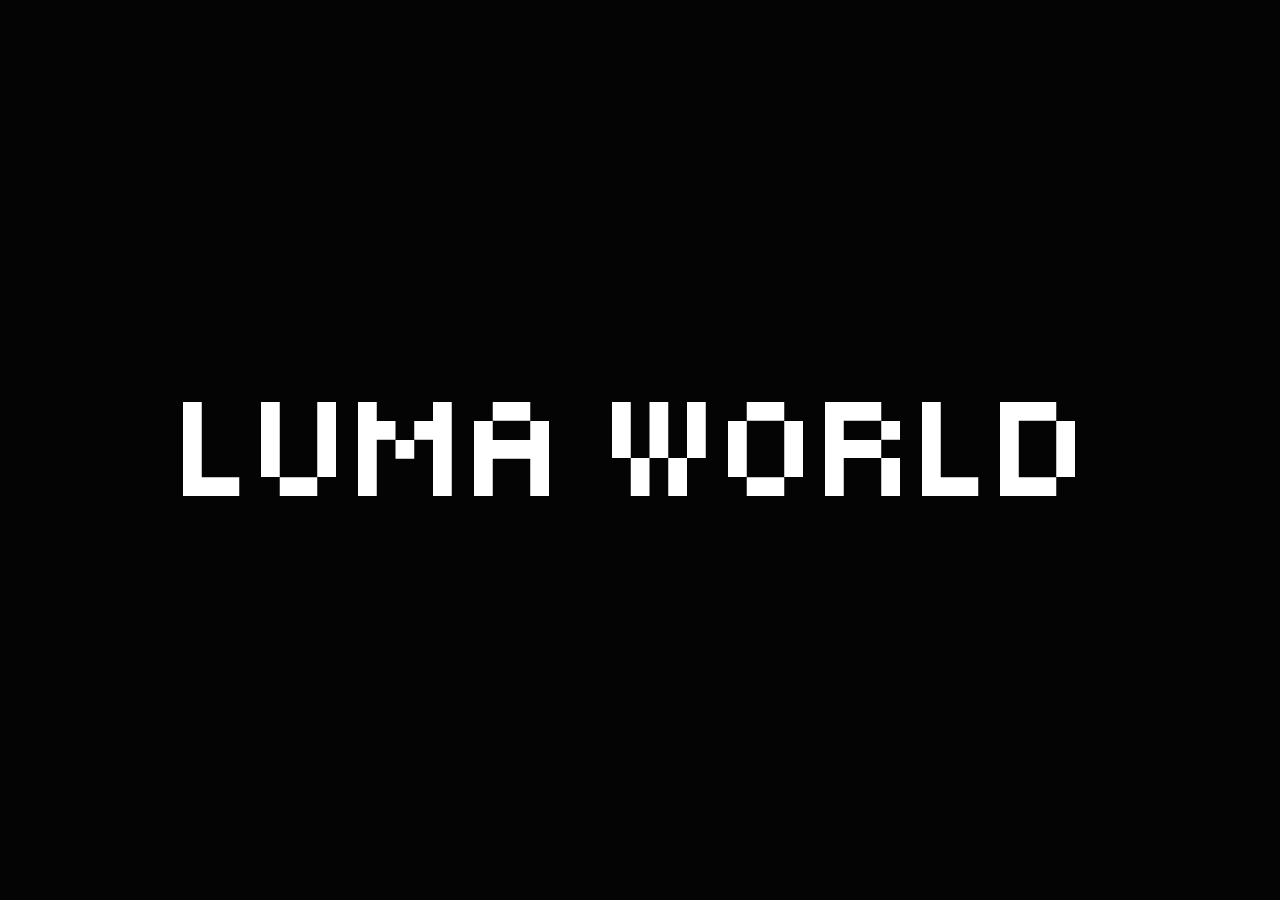
<file: index (10).html>
<!DOCTYPE html>
<html lang="ru">
<head>
<meta charset="UTF-8">
<meta name="viewport" content="width=device-width, initial-scale=1, viewport-fit=cover">
<title>Luma World</title>
<style>
  /* Tiny5 (SIL OFL) встроен в файл: работает без интернета, кириллица на месте */
  @font-face { font-family:'Tiny5'; font-weight:400; font-display:block;
    src:url([data-uri]) format('woff2');
    unicode-range:U+0000-00FF,U+0131,U+0152-0153,U+02BB-02BC,U+02C6,U+02DA,U+02DC,U+2000-206F,U+20AC,U+2122,U+2191,U+2193,U+2212,U+2215,U+FEFF,U+FFFD; }
  @font-face { font-family:'Tiny5'; font-weight:400; font-display:block;
    src:url([data-uri]) format('woff2');
    unicode-range:U+0301,U+0400-045F,U+0490-0491,U+04B0-04B1,U+2116; }
</style>
<style>
  :root { --pink:#ff8fc7; --pink2:#ff4fb0; --bg:#0b090c; }
  * { box-sizing:border-box; margin:0; padding:0; }
  html,body { height:100%; background:var(--bg); color:#fff; overflow:hidden;
    font-family:'Tiny5', 'Courier New', monospace; }

  /* ---------- ИНТРО: неоновая надпись «пишется от руки» ---------- */
  #intro { position:fixed; inset:0; z-index:10; display:grid; place-items:center; background:#050405;
    transition:opacity .9s ease, filter .9s ease; }
  #intro.out { opacity:0; filter:blur(18px); pointer-events:none; }
  #write { font-family:'Tiny5','Courier New',monospace; font-weight:400; text-transform:uppercase;
    font-size:clamp(46px, 15vw, 150px); line-height:1; white-space:nowrap; color:#fff; letter-spacing:.02em;
    display:flex; align-items:center; }
  #write { opacity:0; filter:blur(14px); transform:scale(.94); letter-spacing:.08em;
    transition:opacity 1.6s ease, filter 1.6s ease, transform 2.2s cubic-bezier(.2,.7,.2,1), letter-spacing 2.2s cubic-bezier(.2,.7,.2,1); }
  #write.in { opacity:1; filter:blur(0); transform:none; letter-spacing:.02em; }

  /* ---------- ГЛАВНАЯ ---------- */
  .page { position:fixed; inset:0; opacity:0; transition:opacity 1s ease .15s; overflow-x:hidden; overflow-y:auto; scroll-behavior:smooth; }
  .page.lock { overflow:hidden; }
  .page.show { opacity:1; }
  .bg { position:fixed; inset:0;
    background:
      radial-gradient(ellipse at 50% 100%, #0b090c 25%, transparent 75%),
      linear-gradient(180deg, transparent 40%, #0b090c 85%),
      conic-gradient(#3a1630 25%, #1c0f1a 0 50%, #3a1630 0 75%, #1c0f1a 0) 0 0/clamp(90px,24vw,200px) clamp(90px,24vw,200px);
    opacity:.55; }
  canvas { position:fixed; inset:0; pointer-events:none; width:100%; height:100%; image-rendering:pixelated; }

  header { position:fixed; z-index:30; top:0; left:0; right:0; display:flex; align-items:center; gap:14px;
    padding:calc(env(safe-area-inset-top,0px) + 14px) 20px 14px; background:linear-gradient(#0b090cdd, transparent); }
  .logo { width:44px; height:44px; image-rendering:pixelated; }
  .tag { font:14px 'Courier New',monospace; color:var(--pink); background:#0e0b10; padding:8px 12px; border-radius:4px; }
  .flag { width:36px; height:28px; border-radius:7px; box-shadow:0 0 0 2px #ffffff22;
    background:linear-gradient(#fff 33%, #1c57a5 0 66%, #d52b1e 0); }
  .burger { width:46px; padding:8px 8px; display:grid; gap:7px; margin-left:4px; background:none; border:0; cursor:pointer; }
  .burger i { transition:transform .3s, opacity .2s; }
  .burger.open i:nth-child(1) { transform:translateY(9px) rotate(45deg); }
  .burger.open i:nth-child(2) { opacity:0; }
  .burger.open i:nth-child(3) { transform:translateY(-9px) rotate(-45deg); }
  .burger i { height:2px; background:#fff; border-radius:2px; }
  .burger i:nth-child(2) { background:var(--pink2); }

  #home { position:relative; min-height:100svh; display:flex; flex-direction:column; align-items:center;
    justify-content:flex-end; text-align:center; padding:0 20px calc(env(safe-area-inset-bottom,0px) + 18vh); gap:22px; }
  h1 { font-weight:400; letter-spacing:.02em; text-transform:uppercase; font-size:clamp(46px, 14vw, 120px); line-height:1;
    background:linear-gradient(90deg,#ff9ad0 0%,#fff 28%,#fff 100%); -webkit-background-clip:text; background-clip:text;
    color:transparent; filter:drop-shadow(0 0 18px #ff4fb055); }
  .sub { font-weight:400; text-transform:uppercase; font-size:clamp(18px, 5vw, 30px); color:#c9cbd6; letter-spacing:.04em; }
  .sub b { color:var(--pink); font-weight:400; }
  .btn { display:inline-flex; align-items:center; gap:12px; margin-top:12px; padding:18px 34px; color:#fff;
    text-transform:uppercase; font:400 clamp(18px,4.6vw,24px) 'Tiny5',monospace; text-decoration:none;
    background:#0f0d13cc; border:2px solid #2a2630; border-radius:16px; transition:.2s; }
  .btn:hover { border-color:var(--pink2); box-shadow:0 0 22px #ff4fb066; transform:translateY(-2px); }
  .btn svg { width:24px; height:24px; fill:currentColor; }


  /* ---------- МЕНЮ ---------- */
  nav { display:flex; gap:6px; }
  nav a { color:#fff; text-decoration:none; text-transform:uppercase; font-size:19px; letter-spacing:.08em; padding:8px 14px;
    border-radius:10px; transition:color .2s, background .2s, transform .4s, opacity .4s; }
  nav a:hover { color:#fff; background:#ff4fb022; }
  nav a.active { color:var(--pink); }
  /* ПК: ссылки в одну линию, без бургера */
  @media (min-width:900px) { nav { margin:0 auto; gap:10px; } .burger { display:none; } .nav-cta { display:none; } }
  /* Телефон: меню на весь экран */
  @media (max-width:899px) {
    .flag { margin-left:auto; }
    nav { position:fixed; inset:0; z-index:-1; flex-direction:column; align-items:center; justify-content:center; gap:26px;
      background:#0a0a0ff7; backdrop-filter:blur(14px); opacity:0; visibility:hidden; transition:opacity .35s, visibility .35s; }
    nav.open { opacity:1; visibility:visible; }
    nav a { font-size:clamp(30px, 9.5vw, 60px); padding:6px 20px; opacity:0; transform:translateY(18px); }
    nav a:hover, nav a:active { background:none; }
    .nav-cta { margin-top:34px; font-size:clamp(20px, 5.4vw, 28px) !important; color:var(--pink) !important; background:#0f0d13; border:2px solid #6b3a5c; border-radius:22px; padding:22px 44px !important; }
    nav.open a { opacity:1; transform:none; }
    nav.open a:nth-child(1){transition-delay:.08s} nav.open a:nth-child(2){transition-delay:.14s}
    nav.open a:nth-child(3){transition-delay:.20s} nav.open a:nth-child(4){transition-delay:.26s} nav.open a:nth-child(5){transition-delay:.32s}
  }

  /* ---------- ОТДЕЛЫ ---------- */
  .page section { position:relative; z-index:1; }
  .sec { max-width:1000px; margin:0 auto; padding:16vh 20px 8vh; }
  .sec h2 { font-size:clamp(36px, 9vw, 64px); text-transform:uppercase; color:#fff; margin-bottom:18px; }
  .sec h2 span { color:var(--pink); }
  .sec p { color:#c9cbd6; font-size:clamp(18px, 2.6vw, 24px); letter-spacing:.03em; line-height:1.6; max-width:640px; }
  .cards { display:grid; grid-template-columns:repeat(auto-fit, minmax(220px, 1fr)); gap:16px; margin-top:28px; }
  .card { background:#0f0d13cc; border:2px solid #2a2630; border-radius:16px; padding:24px; transition:.25s; }
  .card:hover { border-color:var(--pink2); transform:translateY(-4px); }
  .card h3 { color:var(--pink); text-transform:uppercase; font-size:26px; margin-bottom:8px; }
  .card p { font-size:19px; }
  footer { position:relative; z-index:1; text-align:center; color:#6c6a78; font-size:14px; padding:40px 20px 50px; }
  .reveal { opacity:0; transform:translateY(30px); transition:opacity .8s ease, transform .8s ease; }
  .reveal.in { opacity:1; transform:none; }

  /* появление элементов по очереди */
  .rise { opacity:0; transform:translateY(24px); transition:opacity .8s ease, transform .8s ease; }
  .show .rise { opacity:1; transform:none; }
  .show .r1 { transition-delay:.35s } .show .r2 { transition-delay:.6s } .show .r3 { transition-delay:.85s }
</style>
</head>
<body>

<div id="intro"><div id="write">Luma World</div></div>

<div class="page" id="page">
  <div class="bg"></div>
  <canvas id="petals"></canvas>

  <header>
    <!-- пиксельный цветок-логотип -->
    <svg class="logo" viewBox="0 0 5 5" shape-rendering="crispEdges">
      <g fill="#ff9ad0"><rect x="2" y="0" width="1" height="1"/><rect x="0" y="2" width="1" height="1"/><rect x="4" y="2" width="1" height="1"/><rect x="2" y="4" width="1" height="1"/></g>
      <g fill="#ffc9e4"><rect x="1" y="1" width="3" height="3"/></g>
      <g fill="#ff6fb8"><rect x="2" y="2" width="1" height="1"/><rect x="2" y="1" width="1" height="1"/><rect x="2" y="3" width="1" height="1"/><rect x="1" y="2" width="1" height="1"/><rect x="3" y="2" width="1" height="1"/></g>
    </svg>
    <span class="tag">luma.world</span>
    <nav id="nav">
      <a href="#home">Главная</a>
      <a href="#about">О нас</a>
      <a href="#features">Возможности</a>
      <a href="#community">Сообщество</a>
      <a class="nav-cta" href="https://github.com/" target="_blank" rel="noopener">Наш GitHub</a>
    </nav>
    <span class="flag"></span>
    <button class="burger" id="burger" aria-label="Меню" aria-expanded="false"><i></i><i></i><i></i></button>
  </header>

  <section id="home">
    <h1 class="rise r1">Luma World</h1>
    <p class="sub rise r2">Твой Minecraft, в <b>полном расцвете.</b></p>
    <a class="btn rise r3" href="https://github.com/" target="_blank" rel="noopener">
      <svg viewBox="0 0 24 24"><path d="M12 .5C5.65.5.5 5.65.5 12c0 5.08 3.29 9.39 7.86 10.91.58.1.79-.25.79-.56v-2c-3.2.7-3.87-1.37-3.87-1.37-.52-1.33-1.28-1.69-1.28-1.69-1.04-.71.08-.7.08-.7 1.15.08 1.76 1.18 1.76 1.18 1.03 1.76 2.69 1.25 3.35.96.1-.74.4-1.25.73-1.54-2.55-.29-5.24-1.28-5.24-5.69 0-1.26.45-2.28 1.18-3.09-.12-.29-.51-1.46.11-3.05 0 0 .96-.31 3.15 1.18a10.9 10.9 0 0 1 5.74 0c2.19-1.49 3.15-1.18 3.15-1.18.62 1.59.23 2.76.11 3.05.74.81 1.18 1.83 1.18 3.09 0 4.42-2.7 5.4-5.27 5.68.41.36.78 1.06.78 2.14v3.17c0 .31.21.67.8.56A11.5 11.5 0 0 0 23.5 12C23.5 5.65 18.35.5 12 .5z"/></svg>
      Наш GitHub
    </a>
  </section>

  <section id="about" class="sec reveal">
    <h2>О <span>Luma World</span></h2>
    <p>Luma World — уютный мир, где Minecraft раскрывается по-новому. Мы собираем всё лучшее в одном месте: быстрый запуск, красивый стиль и дружное сообщество.</p>
  </section>

  <section id="features" class="sec">
    <h2 class="reveal">Воз<span>можности</span></h2>
    <div class="cards">
      <div class="card reveal"><h3>Быстрый старт</h3><p>Заходи и играй за пару кликов, без лишних настроек.</p></div>
      <div class="card reveal"><h3>Свой стиль</h3><p>Пиксельная эстетика и розовое настроение во всём.</p></div>
      <div class="card reveal"><h3>Открытый код</h3><p>Всё прозрачно: следи за развитием проекта на GitHub.</p></div>
    </div>
  </section>

  <section id="community" class="sec reveal">
    <h2><span>Сооб</span>щество</h2>
    <p>Присоединяйся к игрокам Luma World: делись сборками, находи друзей и помогай делать проект лучше.</p>
  </section>

  <footer>© Luma World</footer>
</div>

<script>
/* ============ 1. Надпись, которую «пишет человек» ============ */
const intro = document.getElementById('intro');
const page = document.getElementById('page');

function startWriting() {
  document.getElementById('write').classList.add('in');   // плавное появление
  setTimeout(reveal, 3000);                               // пауза, затем размытие и переход
}

/* ============ 2. Переход: размытие → главная страница ============ */
function reveal() {
  intro.classList.add('out');
  page.classList.add('show');
  initPetals();
  setTimeout(() => intro.remove(), 1000);
}

/* ============ 3. Пиксельные лепестки ============ */
function initPetals() {
  const cv = document.getElementById('petals'), c = cv.getContext('2d');
  let W, H, dpr = Math.min(devicePixelRatio || 1, 2);
  const resize = () => { W = innerWidth; H = innerHeight; cv.width = W * dpr; cv.height = H * dpr; c.setTransform(dpr,0,0,dpr,0,0); c.imageSmoothingEnabled = false; };
  resize(); addEventListener('resize', resize);

  const colors = ['#ffc9e4', '#ffa6d2', '#ff82bf', '#f06eb0'];
  const shapes = [[[0,0],[1,0],[0,1]], [[0,0],[1,1]], [[0,0],[1,0],[1,1],[2,1]], [[0,0],[0,1],[1,1]], [[0,0]]];
  const n = Math.round(Math.min(W, 900) / 14);
  const ps = Array.from({ length: n }, () => ({
    x: Math.random() * W, y: Math.random() * H, u: 5 + Math.random() * 9,
    sh: shapes[Math.random() * shapes.length | 0], col: colors[Math.random() * colors.length | 0],
    a: Math.random() * 6.28, va: (Math.random() - .5) * 1.6, vy: 25 + Math.random() * 55,
    sw: Math.random() * 6.28, sa: 10 + Math.random() * 25, born: performance.now() + Math.random() * 900
  }));

  let last = performance.now();
  (function loop(now) {
    const dt = Math.min((now - last) / 1000, .05); last = now;
    c.clearRect(0, 0, W, H);
    for (const p of ps) {
      p.y += p.vy * dt; p.a += p.va * dt; p.sw += dt * 1.2;
      if (p.y > H + 40) { p.y = -40; p.x = Math.random() * W; }
      c.globalAlpha = Math.min(Math.max((now - p.born) / 800, 0), 1);
      c.save(); c.translate(p.x + Math.sin(p.sw) * p.sa, p.y); c.rotate(p.a);
      c.fillStyle = p.col;
      for (const [dx, dy] of p.sh) c.fillRect(dx * p.u, dy * p.u, p.u, p.u);
      c.restore();
    }
    requestAnimationFrame(loop);
  })(last);
}


/* ============ 4. Меню и отделы ============ */
const nav = document.getElementById('nav'), burger = document.getElementById('burger');
function setMenu(open) {
  nav.classList.toggle('open', open);
  burger.classList.toggle('open', open);
  burger.setAttribute('aria-expanded', open);
  page.classList.toggle('lock', open);
}
burger.addEventListener('click', () => setMenu(!nav.classList.contains('open')));
nav.querySelectorAll('a').forEach(a => a.addEventListener('click', () => setMenu(false)));
addEventListener('keydown', e => e.key === 'Escape' && setMenu(false));
matchMedia('(min-width:900px)').addEventListener('change', e => e.matches && setMenu(false));

// плавное появление блоков при прокрутке
const io = new IntersectionObserver(es => es.forEach(e => e.isIntersecting && (e.target.classList.add('in'), io.unobserve(e.target))),
  { root: page, threshold: .15 });
document.querySelectorAll('.reveal').forEach(el => io.observe(el));

// подсветка текущего отдела в меню
const links = [...nav.querySelectorAll('a')];
const spy = new IntersectionObserver(es => es.forEach(e => {
  if (e.isIntersecting) links.forEach(l => l.classList.toggle('active', l.getAttribute('href') === '#' + e.target.id));
}), { root: page, rootMargin: '-45% 0px -50% 0px' });
document.querySelectorAll('section[id]').forEach(el => spy.observe(el));

/* старт после загрузки шрифта (иначе буквы «прыгнут») */
Promise.race([
  document.fonts.load('100px Tiny5', 'Luma World Привет'),
  new Promise(r => setTimeout(r, 2500))
]).then(() => requestAnimationFrame(startWriting));
</script>
</body>
</html>
</file>
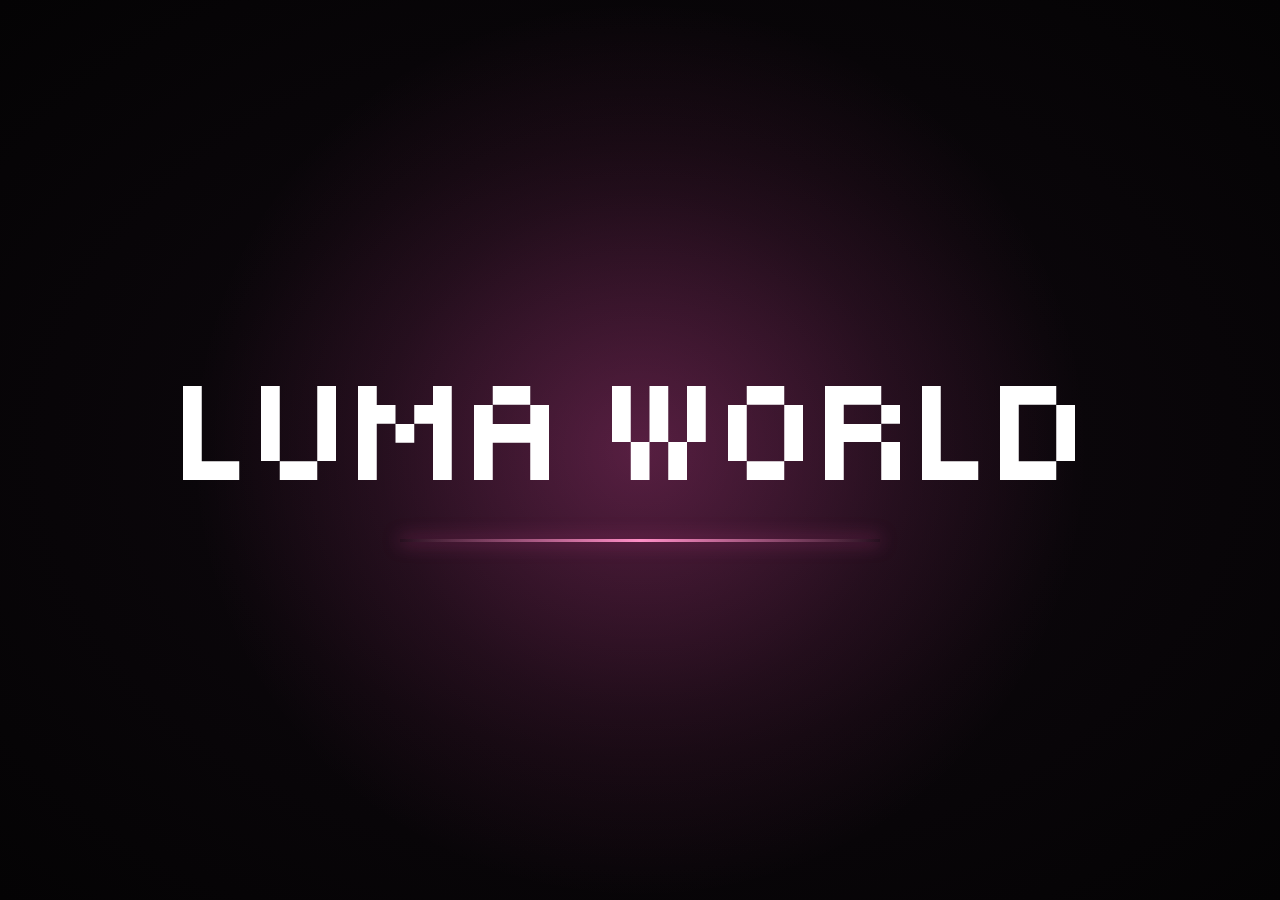
<file: index (11).html>
<!DOCTYPE html>
<html lang="ru">
<head>
<meta charset="UTF-8">
<meta name="viewport" content="width=device-width, initial-scale=1, viewport-fit=cover">
<title>Luma World</title>
<style>
  /* Tiny5 (SIL OFL) встроен в файл: работает без интернета, кириллица на месте */
  @font-face { font-family:'Tiny5'; font-weight:400; font-display:block;
    src:url([data-uri]) format('woff2');
    unicode-range:U+0000-00FF,U+0131,U+0152-0153,U+02BB-02BC,U+02C6,U+02DA,U+02DC,U+2000-206F,U+20AC,U+2122,U+2191,U+2193,U+2212,U+2215,U+FEFF,U+FFFD; }
  @font-face { font-family:'Tiny5'; font-weight:400; font-display:block;
    src:url([data-uri]) format('woff2');
    unicode-range:U+0301,U+0400-045F,U+0490-0491,U+04B0-04B1,U+2116; }
</style>
<style>
  :root { --pink:#ff8fc7; --pink2:#ff4fb0; --bg:#0b090c; }
  * { box-sizing:border-box; margin:0; padding:0; }
  html,body { height:100%; background:var(--bg); color:#fff; overflow:hidden;
    font-family:'Tiny5', 'Courier New', monospace; }

  /* ---------- ИНТРО: плавное появление, свечение, блик, пиксельные искры ---------- */
  #intro { position:fixed; inset:0; z-index:10; display:grid; place-items:center; overflow:hidden;
    background:radial-gradient(ellipse at 50% 50%, #1d0e1b 0%, #0a060a 48%, #040304 100%);
    transition:opacity .9s ease, filter .9s ease; }
  #intro.out { opacity:0; filter:blur(18px); pointer-events:none; }

  /* мягкое розовое свечение за надписью */
  .orb { position:absolute; left:50%; top:50%; width:min(130vw, 960px); aspect-ratio:1;
    transform:translate(-50%,-50%) scale(.55); opacity:0;
    background:radial-gradient(circle, #ff4fb042 0%, #ff4fb016 38%, transparent 66%);
    transition:opacity 2.4s ease, transform 3.6s cubic-bezier(.2,.7,.2,1); }
  #intro.go .orb { opacity:1; transform:translate(-50%,-50%) scale(1); }

  /* пиксельные искры, плывущие вверх */
  #pxs { position:absolute; inset:0; pointer-events:none; opacity:0; transition:opacity 2s ease .3s; }
  #intro.go #pxs { opacity:1; }
  #pxs i { position:absolute; bottom:-14px; opacity:0; animation:rise linear infinite; }
  @keyframes rise { 0% { transform:translateY(0); opacity:0; } 15% { opacity:.85; } 100% { transform:translateY(-112vh); opacity:0; } }

  .stack { position:relative; display:flex; flex-direction:column; align-items:center; gap:clamp(16px, 3.4vw, 30px); }

  /* плоская надпись: плавно проявляется, затем по ней проходит розовый блик */
  #write { font-family:'Tiny5','Courier New',monospace; font-weight:400; text-transform:uppercase;
    font-size:clamp(46px, 15vw, 150px); line-height:1; white-space:nowrap; letter-spacing:.08em;
    color:transparent; -webkit-background-clip:text; background-clip:text;
    background-image:linear-gradient(100deg, #fff 36%, #ffb3da 46%, #ff6fb8 50%, #ffb3da 54%, #fff 64%);
    background-size:300% 100%; background-position:100% 0;
    opacity:0; filter:blur(14px); transform:scale(.94);
    transition:opacity 1.6s ease, filter 1.6s ease, transform 2.2s cubic-bezier(.2,.7,.2,1), letter-spacing 2.2s cubic-bezier(.2,.7,.2,1); }
  #write.in { opacity:1; filter:blur(0); transform:none; letter-spacing:.02em;
    animation:shine 2.4s cubic-bezier(.45,0,.25,1) 1.3s both; }
  @keyframes shine { from { background-position:100% 0; } to { background-position:0% 0; } }

  /* тонкая линия под надписью */
  .line { display:block; height:3px; width:0; background:linear-gradient(90deg, transparent, #ff8fc7, transparent);
    box-shadow:0 0 18px #ff4fb0aa; transition:width 1.8s cubic-bezier(.2,.7,.2,1) .9s; }
  #intro.go .line { width:min(62vw, 480px); }

  /* ---------- ГЛАВНАЯ ---------- */
  .page { position:fixed; inset:0; opacity:0; transition:opacity 1s ease .15s; overflow-x:hidden; overflow-y:auto; scroll-behavior:smooth; }
  .page.lock { overflow:hidden; }
  .page.show { opacity:1; }
  .bg { position:fixed; inset:0; pointer-events:none;
    background:
      radial-gradient(ellipse at 50% 100%, #0b090c 25%, transparent 75%),
      linear-gradient(180deg, transparent 40%, #0b090c 85%),
      conic-gradient(#3a1630 25%, #1c0f1a 0 50%, #3a1630 0 75%, #1c0f1a 0) 0 0/clamp(90px,24vw,200px) clamp(90px,24vw,200px);
    opacity:.55; }
  canvas { position:fixed; inset:0; pointer-events:none; width:100%; height:100%; image-rendering:pixelated; }

  header { position:fixed; z-index:30; top:0; left:0; right:0; display:flex; align-items:center; gap:14px;
    padding:calc(env(safe-area-inset-top,0px) + 14px) 20px 14px; background:linear-gradient(#0b090cdd, transparent); }
  .logo { width:44px; height:44px; image-rendering:pixelated; }
  .tag { font:14px 'Courier New',monospace; color:var(--pink); background:#0e0b10; padding:8px 12px; border-radius:4px; }
  .flag { position:relative; overflow:hidden; width:38px; height:30px; padding:0; border:0; border-radius:8px; cursor:pointer;
    box-shadow:0 0 0 3px #26262c; transition:transform .2s;
    background:linear-gradient(#fff 33%, #1c57a5 0 66%, #d52b1e 0); }
  .flag:hover { transform:scale(1.07); }
  .flag.en { background:repeating-linear-gradient(#d8362b 0 7.69%, #fff 0 15.38%); }
  .flag.en::before { content:''; position:absolute; left:0; top:0; width:48%; height:54%;
    background:radial-gradient(circle, #fff 1.1px, transparent 1.5px) 0 0/6px 5px, #2a5db0; }
  .burger { width:46px; padding:8px 8px; display:grid; gap:7px; margin-left:4px; background:none; border:0; cursor:pointer; }
  .burger i { transition:transform .3s, opacity .2s; }
  .burger.open i:nth-child(1) { transform:translateY(9px) rotate(45deg); }
  .burger.open i:nth-child(2) { opacity:0; }
  .burger.open i:nth-child(3) { transform:translateY(-9px) rotate(-45deg); }
  .burger i { height:2px; background:#fff; border-radius:2px; }
  .burger i:nth-child(2) { background:var(--pink2); }

  #home { position:relative; min-height:100svh; display:flex; flex-direction:column; align-items:center;
    justify-content:flex-end; text-align:center; padding:0 20px calc(env(safe-area-inset-bottom,0px) + 18vh); gap:22px; }
  h1 { font-weight:400; letter-spacing:.02em; text-transform:uppercase; font-size:clamp(46px, 14vw, 120px); line-height:1;
    background:linear-gradient(90deg,#ff9ad0 0%,#fff 28%,#fff 100%); -webkit-background-clip:text; background-clip:text;
    color:transparent; filter:drop-shadow(0 0 18px #ff4fb055); }
  .sub { font-weight:400; text-transform:uppercase; font-size:clamp(18px, 5vw, 30px); color:#c9cbd6; letter-spacing:.04em; }
  .sub b { color:var(--pink); font-weight:400; }
  .btn { display:inline-flex; align-items:center; gap:12px; margin-top:12px; padding:18px 34px; color:#fff;
    text-transform:uppercase; font:400 clamp(18px,4.6vw,24px) 'Tiny5',monospace; text-decoration:none;
    background:#0f0d13cc; border:2px solid #2a2630; border-radius:16px; transition:.2s; }
  .btn:hover { border-color:var(--pink2); box-shadow:0 0 22px #ff4fb066; transform:translateY(-2px); }
  .btn svg { width:24px; height:24px; fill:currentColor; }


  /* ---------- МЕНЮ ---------- */
  nav { display:flex; gap:6px; }
  nav a { color:#fff; text-decoration:none; text-transform:uppercase; font-size:19px; letter-spacing:.08em; padding:8px 14px;
    border-radius:10px; transition:color .2s, background .2s, transform .4s, opacity .4s; }
  nav a:hover { color:#fff; background:#ff4fb022; }
  nav a.active { color:var(--pink); }
  /* ПК: ссылки в одну линию, без бургера */
  @media (min-width:900px) { nav { margin:0 auto; gap:10px; } .burger { display:none; } .nav-cta { display:none; } }
  /* Телефон: меню на весь экран */
  @media (max-width:899px) {
    .flag { margin-left:auto; }
    nav { position:fixed; inset:0; z-index:-1; flex-direction:column; align-items:center; justify-content:center; gap:26px;
      background:#0a0a0ff7; backdrop-filter:blur(14px); opacity:0; visibility:hidden; transition:opacity .35s, visibility .35s; }
    nav.open { opacity:1; visibility:visible; }
    nav a { font-size:clamp(30px, 9.5vw, 60px); padding:6px 20px; opacity:0; transform:translateY(18px); }
    nav a:hover, nav a:active { background:none; }
    .nav-cta { margin-top:34px; font-size:clamp(20px, 5.4vw, 28px) !important; color:var(--pink) !important; background:#0f0d13; border:2px solid #6b3a5c; border-radius:22px; padding:22px 44px !important; }
    nav.open a { opacity:1; transform:none; }
    nav.open a:nth-child(1){transition-delay:.08s} nav.open a:nth-child(2){transition-delay:.14s}
    nav.open a:nth-child(3){transition-delay:.20s} nav.open a:nth-child(4){transition-delay:.26s} nav.open a:nth-child(5){transition-delay:.32s} nav.open a:nth-child(6){transition-delay:.38s}
  }

  /* ---------- ОТДЕЛЫ ---------- */
  .page section { position:relative; z-index:1; }
  .sec { max-width:1000px; margin:0 auto; padding:16vh 20px 8vh; }
  .sec h2 { font-size:clamp(36px, 9vw, 64px); text-transform:uppercase; color:#fff; margin-bottom:18px; }
  .sec h2 span { color:var(--pink); }
  .sec p { color:#c9cbd6; font-size:clamp(18px, 2.6vw, 24px); letter-spacing:.03em; line-height:1.6; max-width:640px; }
  .cards { display:grid; grid-template-columns:repeat(auto-fit, minmax(220px, 1fr)); gap:16px; margin-top:28px; }
  .card { background:#0f0d13cc; border:2px solid #2a2630; border-radius:16px; padding:24px; transition:.25s; }
  .card:hover { border-color:var(--pink2); transform:translateY(-4px); }
  .card h3 { color:var(--pink); text-transform:uppercase; font-size:26px; margin-bottom:8px; }
  .card p { font-size:19px; }
  footer { position:relative; z-index:1; text-align:center; color:#6c6a78; font-size:14px; padding:40px 20px 50px; }
  .reveal { opacity:0; transform:translateY(30px); transition:opacity .8s ease, transform .8s ease; }
  .reveal.in { opacity:1; transform:none; }

  /* ---------- ПРАВИЛА и страница модификаций ---------- */
  .cards.rg { grid-template-columns:repeat(auto-fit, minmax(290px, 1fr)); }
  .rules { list-style:none; display:grid; gap:14px; }
  .rules li { display:flex; gap:14px; font-size:19px; line-height:1.5; color:#c9cbd6; letter-spacing:.02em; }
  .rules li b { font-weight:400; color:var(--pink); flex:none; }
  .rules a { color:#fff; text-decoration:none; border-bottom:2px solid var(--pink2); transition:color .2s; }
  .rules a::after { content:' →'; color:var(--pink); }
  .rules a:hover { color:var(--pink); }

  @media (min-width:900px) and (max-width:1100px) { nav a { font-size:16px; padding:8px 10px; } }

  /* появление элементов по очереди */
  .rise { opacity:0; transform:translateY(24px); transition:opacity .8s ease, transform .8s ease; }
  .show .rise { opacity:1; transform:none; }
  .show .r1 { transition-delay:.35s } .show .r2 { transition-delay:.6s } .show .r3 { transition-delay:.85s }
</style>
</head>
<body>

<div id="intro">
  <div class="orb"></div>
  <div id="pxs"></div>
  <div class="stack"><div id="write">Luma World</div><i class="line"></i></div>
</div>

<div class="page" id="page">
  <div class="bg"></div>
  <canvas id="petals"></canvas>

  <header>
    <!-- пиксельный цветок-логотип -->
    <svg class="logo" viewBox="0 0 5 5" shape-rendering="crispEdges">
      <g fill="#ff9ad0"><rect x="2" y="0" width="1" height="1"/><rect x="0" y="2" width="1" height="1"/><rect x="4" y="2" width="1" height="1"/><rect x="2" y="4" width="1" height="1"/></g>
      <g fill="#ffc9e4"><rect x="1" y="1" width="3" height="3"/></g>
      <g fill="#ff6fb8"><rect x="2" y="2" width="1" height="1"/><rect x="2" y="1" width="1" height="1"/><rect x="2" y="3" width="1" height="1"/><rect x="1" y="2" width="1" height="1"/><rect x="3" y="2" width="1" height="1"/></g>
    </svg>
    <span class="tag">luma.world</span>
    <nav id="nav">
      <a href="#home" data-i18n="nav_home">Главная</a>
      <a href="#about" data-i18n="nav_about">О нас</a>
      <a href="#features" data-i18n="nav_features">Возможности</a>
      <a href="#rules" data-i18n="nav_rules">Правила</a>
      <a href="#community" data-i18n="nav_community">Сообщество</a>
      <a class="nav-cta" href="https://github.com/" target="_blank" rel="noopener" data-i18n="gh">Наш GitHub</a>
    </nav>
    <button class="flag" id="lang" type="button" aria-label="Язык / Language"></button>
    <button class="burger" id="burger" aria-label="Меню" aria-expanded="false"><i></i><i></i><i></i></button>
  </header>

  <div id="main">
  <section id="home">
    <h1 class="rise r1">Luma World</h1>
    <p class="sub rise r2" data-i18n="sub">Твой Minecraft, в <b>полном расцвете.</b></p>
    <a class="btn rise r3" href="https://github.com/" target="_blank" rel="noopener">
      <svg viewBox="0 0 24 24"><path d="M12 .5C5.65.5.5 5.65.5 12c0 5.08 3.29 9.39 7.86 10.91.58.1.79-.25.79-.56v-2c-3.2.7-3.87-1.37-3.87-1.37-.52-1.33-1.28-1.69-1.28-1.69-1.04-.71.08-.7.08-.7 1.15.08 1.76 1.18 1.76 1.18 1.03 1.76 2.69 1.25 3.35.96.1-.74.4-1.25.73-1.54-2.55-.29-5.24-1.28-5.24-5.69 0-1.26.45-2.28 1.18-3.09-.12-.29-.51-1.46.11-3.05 0 0 .96-.31 3.15 1.18a10.9 10.9 0 0 1 5.74 0c2.19-1.49 3.15-1.18 3.15-1.18.62 1.59.23 2.76.11 3.05.74.81 1.18 1.83 1.18 3.09 0 4.42-2.7 5.4-5.27 5.68.41.36.78 1.06.78 2.14v3.17c0 .31.21.67.8.56A11.5 11.5 0 0 0 23.5 12C23.5 5.65 18.35.5 12 .5z"/></svg>
      <span data-i18n="gh">Наш GitHub</span>
    </a>
  </section>

  <section id="about" class="sec reveal">
    <h2 data-i18n="about_h">О <span>Luma World</span></h2>
    <p data-i18n="about_p">Luma World — уютный мир, где Minecraft раскрывается по-новому. Мы собираем всё лучшее в одном месте: быстрый запуск, красивый стиль и дружное сообщество.</p>
  </section>

  <section id="features" class="sec">
    <h2 class="reveal" data-i18n="feat_h">Воз<span>можности</span></h2>
    <div class="cards">
      <div class="card reveal"><h3 data-i18n="f1_h">Быстрый старт</h3><p data-i18n="f1_p">Заходи и играй за пару кликов, без лишних настроек.</p></div>
      <div class="card reveal"><h3 data-i18n="f2_h">Свой стиль</h3><p data-i18n="f2_p">Пиксельная эстетика и розовое настроение во всём.</p></div>
      <div class="card reveal"><h3 data-i18n="f3_h">Открытый код</h3><p data-i18n="f3_p">Всё прозрачно: следи за развитием проекта на GitHub.</p></div>
    </div>
  </section>

  <section id="rules" class="sec">
    <h2 class="reveal" data-i18n="rules_h"><span>Пра</span>вила</h2>
    <p class="reveal" data-i18n="rules_p">Играя на Luma World, ты принимаешь эти правила. Они действуют для всех игроков без исключений.</p>
    <div class="cards rg">
      <div class="card reveal"><h3 data-i18n="g1_h">1. Общие положения</h3><ul class="rules"><li><b>1.1</b><span data-i18n="r11">Незнание правил не освобождает от ответственности.</span></li><li><b>1.2</b><span data-i18n="r12">Администрация вправе дополнять и менять правила.</span></li></ul></div>
      <div class="card reveal"><h3 data-i18n="g2_h">2. Поведение</h3><ul class="rules"><li><b>2.1</b><span data-i18n="r21">Уважай других игроков: без оскорблений, угроз и травли.</span></li><li><b>2.2</b><span data-i18n="r22">Спам, реклама сторонних проектов и обман игроков запрещены.</span></li></ul></div>
      <div class="card reveal"><h3 data-i18n="g3_h">3. Игровой процесс</h3><ul class="rules"><li><b>3.1</b><span data-i18n="r31">Читы и игровые эксплойты запрещены.</span></li><li><b>3.2</b><a href="mods.html" data-i18n="r32">Разрешённые и запрещённые модификации</a></li><li><b>3.3</b><span data-i18n="r33">Спорные ситуации решает администрация.</span></li></ul></div>
    </div>
  </section>

  <section id="community" class="sec reveal">
    <h2 data-i18n="comm_h"><span>Сооб</span>щество</h2>
    <p data-i18n="comm_p">Присоединяйся к игрокам Luma World: делись сборками, находи друзей и помогай делать проект лучше.</p>
  </section>

  <footer>© Luma World</footer>
  </div>
</div>

<script>
/* ============ 1. Надпись, которую «пишет человек» ============ */
const intro = document.getElementById('intro');
const page = document.getElementById('page');

function startWriting() {
  // пиксельные искры
  const pxs = document.getElementById('pxs'), cols = ['#ff8fc7', '#ffc9e4', '#ff6fb8', '#ffffff'];
  for (let i = 0; i < 30; i++) {
    const p = document.createElement('i'), sz = [4, 6, 8, 10][Math.random() * 4 | 0], dur = 4 + Math.random() * 5;
    p.style.cssText = `left:${Math.random() * 100}%;width:${sz}px;height:${sz}px;background:${cols[Math.random() * 4 | 0]};` +
      `animation-duration:${dur}s;animation-delay:${-Math.random() * dur}s`;
    pxs.appendChild(p);
  }
  intro.classList.add('go');
  document.getElementById('write').classList.add('in');   // плавное появление
  setTimeout(reveal, 4000);                               // показ, блик, затем размытие и переход
}

/* ============ 2. Переход: размытие → главная страница ============ */
function reveal() {
  intro.classList.add('out');
  page.classList.add('show');
  initPetals();
  setTimeout(() => intro.remove(), 1000);
}

/* ============ 3. Пиксельные лепестки ============ */
function initPetals() {
  const cv = document.getElementById('petals'), c = cv.getContext('2d');
  let W, H, dpr = Math.min(devicePixelRatio || 1, 2);
  const resize = () => { W = innerWidth; H = innerHeight; cv.width = W * dpr; cv.height = H * dpr; c.setTransform(dpr,0,0,dpr,0,0); c.imageSmoothingEnabled = false; };
  resize(); addEventListener('resize', resize);

  const colors = ['#ffc9e4', '#ffa6d2', '#ff82bf', '#f06eb0'];
  const shapes = [[[0,0],[1,0],[0,1]], [[0,0],[1,1]], [[0,0],[1,0],[1,1],[2,1]], [[0,0],[0,1],[1,1]], [[0,0]]];
  const n = Math.round(Math.min(W, 900) / 14);
  const ps = Array.from({ length: n }, () => ({
    x: Math.random() * W, y: Math.random() * H, u: 5 + Math.random() * 9,
    sh: shapes[Math.random() * shapes.length | 0], col: colors[Math.random() * colors.length | 0],
    a: Math.random() * 6.28, va: (Math.random() - .5) * 1.6, vy: 25 + Math.random() * 55,
    sw: Math.random() * 6.28, sa: 10 + Math.random() * 25, born: performance.now() + Math.random() * 900
  }));

  let last = performance.now();
  (function loop(now) {
    const dt = Math.min((now - last) / 1000, .05); last = now;
    c.clearRect(0, 0, W, H);
    for (const p of ps) {
      p.y += p.vy * dt; p.a += p.va * dt; p.sw += dt * 1.2;
      if (p.y > H + 40) { p.y = -40; p.x = Math.random() * W; }
      c.globalAlpha = Math.min(Math.max((now - p.born) / 800, 0), 1);
      c.save(); c.translate(p.x + Math.sin(p.sw) * p.sa, p.y); c.rotate(p.a);
      c.fillStyle = p.col;
      for (const [dx, dy] of p.sh) c.fillRect(dx * p.u, dy * p.u, p.u, p.u);
      c.restore();
    }
    requestAnimationFrame(loop);
  })(last);
}


/* ============ 4. Меню и отделы ============ */
const nav = document.getElementById('nav'), burger = document.getElementById('burger');
function setMenu(open) {
  nav.classList.toggle('open', open);
  burger.classList.toggle('open', open);
  burger.setAttribute('aria-expanded', open);
  page.classList.toggle('lock', open);
}
burger.addEventListener('click', () => setMenu(!nav.classList.contains('open')));
nav.querySelectorAll('a').forEach(a => a.addEventListener('click', () => setMenu(false)));
addEventListener('keydown', e => e.key === 'Escape' && setMenu(false));
matchMedia('(min-width:900px)').addEventListener('change', e => e.matches && setMenu(false));

// плавное появление блоков при прокрутке
const io = new IntersectionObserver(es => es.forEach(e => e.isIntersecting && (e.target.classList.add('in'), io.unobserve(e.target))),
  { root: page, threshold: .15 });
document.querySelectorAll('.reveal').forEach(el => io.observe(el));

// подсветка текущего отдела в меню
const links = [...nav.querySelectorAll('a')];
const spy = new IntersectionObserver(es => es.forEach(e => {
  if (e.isIntersecting) links.forEach(l => l.classList.toggle('active', l.getAttribute('href') === '#' + e.target.id));
}), { root: page, rootMargin: '-45% 0px -50% 0px' });
document.querySelectorAll('section[id]').forEach(el => spy.observe(el));


/* ============ 5. Язык RU / EN ============ */
const I18N = {
  ru: {
    title:'Luma World',
    nav_home:'Главная', nav_about:'О нас', nav_features:'Возможности', nav_community:'Сообщество', gh:'Наш GitHub',
    sub:'Твой Minecraft, в <b>полном расцвете.</b>',
    about_h:'О <span>Luma World</span>',
    about_p:'Luma World — уютный мир, где Minecraft раскрывается по-новому. Мы собираем всё лучшее в одном месте: быстрый запуск, красивый стиль и дружное сообщество.',
    feat_h:'Воз<span>можности</span>',
    f1_h:'Быстрый старт', f1_p:'Заходи и играй за пару кликов, без лишних настроек.',
    f2_h:'Свой стиль', f2_p:'Пиксельная эстетика и розовое настроение во всём.',
    f3_h:'Открытый код', f3_p:'Всё прозрачно: следи за развитием проекта на GitHub.',
    comm_h:'<span>Сооб</span>щество',
    comm_p:'Присоединяйся к игрокам Luma World: делись сборками, находи друзей и помогай делать проект лучше.'
  },
  en: {
    title:'Luma World',
    nav_home:'Home', nav_about:'About', nav_features:'Features', nav_community:'Community', gh:'Our GitHub',
    sub:'Your Minecraft, in <b>full bloom.</b>',
    about_h:'About <span>Luma World</span>',
    about_p:'Luma World is a cozy world where Minecraft opens up in a new way. We bring the best together in one place: quick launch, a beautiful style and a friendly community.',
    feat_h:'Fea<span>tures</span>',
    f1_h:'Quick start', f1_p:'Jump in and play in a couple of clicks, with no extra setup.',
    f2_h:'Your style', f2_p:'Pixel aesthetics and a pink mood in everything.',
    f3_h:'Open source', f3_p:'Everything is transparent: follow the project’s progress on GitHub.',
    comm_h:'<span>Com</span>munity',
    comm_p:'Join the Luma World players: share builds, find friends and help make the project better.'
  }
};
Object.assign(I18N.ru, {"nav_rules": "Правила", "rules_h": "<span>Пра</span>вила", "rules_p": "Играя на Luma World, ты принимаешь эти правила. Они действуют для всех игроков без исключений.", "g1_h": "1. Общие положения", "r11": "Незнание правил не освобождает от ответственности.", "r12": "Администрация вправе дополнять и менять правила.", "g2_h": "2. Поведение", "r21": "Уважай других игроков: без оскорблений, угроз и травли.", "r22": "Спам, реклама сторонних проектов и обман игроков запрещены.", "g3_h": "3. Игровой процесс", "r31": "Читы и игровые эксплойты запрещены.", "r32": "Разрешённые и запрещённые модификации", "r33": "Спорные ситуации решает администрация."});
Object.assign(I18N.en, {"nav_rules": "Rules", "rules_h": "<span>Ru</span>les", "rules_p": "By playing on Luma World you accept these rules. They apply to all players without exception.", "g1_h": "1. General", "r11": "Ignorance of the rules is no excuse.", "r12": "The administration may add to and change the rules.", "g2_h": "2. Conduct", "r21": "Respect other players: no insults, threats or harassment.", "r22": "Spam, advertising other projects and scamming players are forbidden.", "g3_h": "3. Gameplay", "r31": "Cheats and game exploits are forbidden.", "r32": "Allowed and forbidden mods", "r33": "Disputed situations are decided by the administration."});
const flag = document.getElementById('lang');
let lang = (navigator.language || 'ru').toLowerCase().startsWith('ru') ? 'ru' : 'en';
try { lang = localStorage.getItem('lang') || lang; } catch (e) {}
function setLang(l) {
  lang = l;
  document.documentElement.lang = l;
  document.title = I18N[l].title;
  document.querySelectorAll('[data-i18n]').forEach(el => { el.innerHTML = I18N[l][el.dataset.i18n]; });
  flag.classList.toggle('en', l === 'en');
  try { localStorage.setItem('lang', l); } catch (e) {}
}
flag.addEventListener('click', () => setLang(lang === 'ru' ? 'en' : 'ru'));
setLang(lang);

/* старт после загрузки шрифта (иначе буквы «прыгнут») */
Promise.race([
  document.fonts.load('100px Tiny5', 'Luma World Привет'),
  new Promise(r => setTimeout(r, 2500))
]).then(() => requestAnimationFrame(startWriting));
</script>
</body>
</html>
</file>
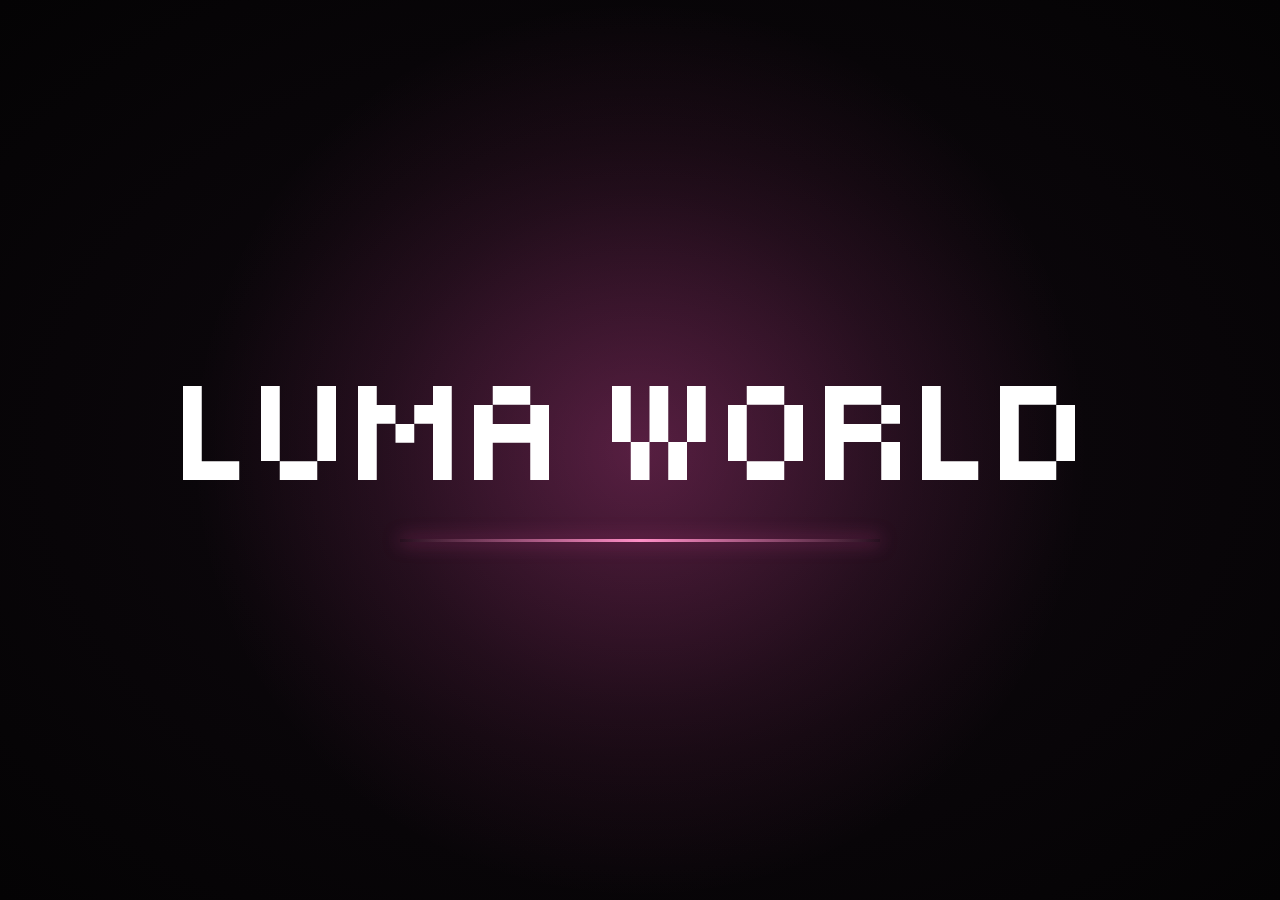
<file: index (12).html>
<!DOCTYPE html>
<html lang="ru">
<head>
<meta charset="UTF-8">
<meta name="viewport" content="width=device-width, initial-scale=1, viewport-fit=cover">
<title>Luma World</title>
<script>
  /* Интро показывается один раз за визит. При возврате с других страниц (например «К правилам») оно пропускается.
     Заново оно сыграет после перезахода на сайт (новая вкладка / обновление страницы). */
  try {
    var nt = performance.getEntriesByType('navigation')[0];
    if (sessionStorage.getItem('introSeen') === '1' && !(nt && nt.type === 'reload')) document.documentElement.classList.add('nointro');
  } catch (e) {}
</script>
<style>
  /* Tiny5 (SIL OFL) встроен в файл: работает без интернета, кириллица на месте */
  @font-face { font-family:'Tiny5'; font-weight:400; font-display:block;
    src:url([data-uri]) format('woff2');
    unicode-range:U+0000-00FF,U+0131,U+0152-0153,U+02BB-02BC,U+02C6,U+02DA,U+02DC,U+2000-206F,U+20AC,U+2122,U+2191,U+2193,U+2212,U+2215,U+FEFF,U+FFFD; }
  @font-face { font-family:'Tiny5'; font-weight:400; font-display:block;
    src:url([data-uri]) format('woff2');
    unicode-range:U+0301,U+0400-045F,U+0490-0491,U+04B0-04B1,U+2116; }
</style>
<style>
  :root { --pink:#ff8fc7; --pink2:#ff4fb0; --bg:#0b090c; }
  * { box-sizing:border-box; margin:0; padding:0; }
  html,body { height:100%; background:var(--bg); color:#fff; overflow:hidden;
    font-family:'Tiny5', 'Courier New', monospace; }

  .nointro #intro { display:none; }
  .nointro .page { opacity:1; transition:none; }

  /* ---------- ИНТРО: плавное появление, свечение, блик, пиксельные искры ---------- */
  #intro { position:fixed; inset:0; z-index:10; display:grid; place-items:center; overflow:hidden;
    background:radial-gradient(ellipse at 50% 50%, #1d0e1b 0%, #0a060a 48%, #040304 100%);
    transition:opacity .9s ease, filter .9s ease; }
  #intro.out { opacity:0; filter:blur(18px); pointer-events:none; }

  /* мягкое розовое свечение за надписью */
  .orb { position:absolute; left:50%; top:50%; width:min(130vw, 960px); aspect-ratio:1;
    transform:translate(-50%,-50%) scale(.55); opacity:0;
    background:radial-gradient(circle, #ff4fb042 0%, #ff4fb016 38%, transparent 66%);
    transition:opacity 2.4s ease, transform 3.6s cubic-bezier(.2,.7,.2,1); }
  #intro.go .orb { opacity:1; transform:translate(-50%,-50%) scale(1); }

  /* пиксельные искры, плывущие вверх */
  #pxs { position:absolute; inset:0; pointer-events:none; opacity:0; transition:opacity 2s ease .3s; }
  #intro.go #pxs { opacity:1; }
  #pxs i { position:absolute; bottom:-14px; opacity:0; animation:rise linear infinite; }
  @keyframes rise { 0% { transform:translateY(0); opacity:0; } 15% { opacity:.85; } 100% { transform:translateY(-112vh); opacity:0; } }

  .stack { position:relative; display:flex; flex-direction:column; align-items:center; gap:clamp(16px, 3.4vw, 30px); }

  /* плоская надпись: плавно проявляется, затем по ней проходит розовый блик */
  #write { font-family:'Tiny5','Courier New',monospace; font-weight:400; text-transform:uppercase;
    font-size:clamp(46px, 15vw, 150px); line-height:1; white-space:nowrap; letter-spacing:.08em;
    color:transparent; -webkit-background-clip:text; background-clip:text;
    background-image:linear-gradient(100deg, #fff 36%, #ffb3da 46%, #ff6fb8 50%, #ffb3da 54%, #fff 64%);
    background-size:300% 100%; background-position:100% 0;
    opacity:0; filter:blur(14px); transform:scale(.94);
    transition:opacity 1.6s ease, filter 1.6s ease, transform 2.2s cubic-bezier(.2,.7,.2,1), letter-spacing 2.2s cubic-bezier(.2,.7,.2,1); }
  #write.in { opacity:1; filter:blur(0); transform:none; letter-spacing:.02em;
    animation:shine 2.4s cubic-bezier(.45,0,.25,1) 1.3s both; }
  @keyframes shine { from { background-position:100% 0; } to { background-position:0% 0; } }

  /* тонкая линия под надписью */
  .line { display:block; height:3px; width:0; background:linear-gradient(90deg, transparent, #ff8fc7, transparent);
    box-shadow:0 0 18px #ff4fb0aa; transition:width 1.8s cubic-bezier(.2,.7,.2,1) .9s; }
  #intro.go .line { width:min(62vw, 480px); }

  /* ---------- ГЛАВНАЯ ---------- */
  .page { position:fixed; inset:0; opacity:0; transition:opacity 1s ease .15s; overflow-x:hidden; overflow-y:auto; scroll-behavior:smooth; }
  .page.lock { overflow:hidden; }
  .page.show { opacity:1; }
  .bg { position:fixed; inset:0; pointer-events:none;
    background:
      radial-gradient(ellipse at 50% 100%, #0b090c 25%, transparent 75%),
      linear-gradient(180deg, transparent 40%, #0b090c 85%),
      conic-gradient(#3a1630 25%, #1c0f1a 0 50%, #3a1630 0 75%, #1c0f1a 0) 0 0/clamp(90px,24vw,200px) clamp(90px,24vw,200px);
    opacity:.55; }
  canvas { position:fixed; inset:0; pointer-events:none; width:100%; height:100%; image-rendering:pixelated; }

  header { position:fixed; z-index:30; top:0; left:0; right:0; display:flex; align-items:center; gap:14px;
    padding:calc(env(safe-area-inset-top,0px) + 14px) 20px 14px; background:linear-gradient(#0b090cdd, transparent); }
  .logo { width:44px; height:44px; image-rendering:pixelated; }
  .tag { font:14px 'Courier New',monospace; color:var(--pink); background:#0e0b10; padding:8px 12px; border-radius:4px; }
  .flag { position:relative; overflow:hidden; width:38px; height:30px; padding:0; border:0; border-radius:8px; cursor:pointer;
    box-shadow:0 0 0 3px #26262c; transition:transform .2s;
    background:linear-gradient(#fff 33%, #1c57a5 0 66%, #d52b1e 0); }
  .flag:hover { transform:scale(1.07); }
  .flag.en { background:repeating-linear-gradient(#d8362b 0 7.69%, #fff 0 15.38%); }
  .flag.en::before { content:''; position:absolute; left:0; top:0; width:48%; height:54%;
    background:radial-gradient(circle, #fff 1.1px, transparent 1.5px) 0 0/6px 5px, #2a5db0; }
  .burger { width:46px; padding:8px 8px; display:grid; gap:7px; margin-left:4px; background:none; border:0; cursor:pointer; }
  .burger i { transition:transform .3s, opacity .2s; }
  .burger.open i:nth-child(1) { transform:translateY(9px) rotate(45deg); }
  .burger.open i:nth-child(2) { opacity:0; }
  .burger.open i:nth-child(3) { transform:translateY(-9px) rotate(-45deg); }
  .burger i { height:2px; background:#fff; border-radius:2px; }
  .burger i:nth-child(2) { background:var(--pink2); }

  #home { position:relative; min-height:100svh; display:flex; flex-direction:column; align-items:center;
    justify-content:flex-end; text-align:center; padding:0 20px calc(env(safe-area-inset-bottom,0px) + 18vh); gap:22px; }
  h1 { font-weight:400; letter-spacing:.02em; text-transform:uppercase; font-size:clamp(46px, 14vw, 120px); line-height:1;
    background:linear-gradient(90deg,#ff9ad0 0%,#fff 28%,#fff 100%); -webkit-background-clip:text; background-clip:text;
    color:transparent; filter:drop-shadow(0 0 18px #ff4fb055); }
  .sub { font-weight:400; text-transform:uppercase; font-size:clamp(18px, 5vw, 30px); color:#c9cbd6; letter-spacing:.04em; }
  .sub b { color:var(--pink); font-weight:400; }
  .btn { display:inline-flex; align-items:center; gap:12px; margin-top:12px; padding:18px 34px; color:#fff;
    text-transform:uppercase; font:400 clamp(18px,4.6vw,24px) 'Tiny5',monospace; text-decoration:none;
    background:#0f0d13cc; border:2px solid #2a2630; border-radius:16px; transition:.2s; }
  .btn:hover { border-color:var(--pink2); box-shadow:0 0 22px #ff4fb066; transform:translateY(-2px); }
  .btn svg { width:24px; height:24px; fill:currentColor; }


  /* ---------- МЕНЮ ---------- */
  nav { display:flex; gap:6px; }
  nav a { color:#fff; text-decoration:none; text-transform:uppercase; font-size:19px; letter-spacing:.08em; padding:8px 14px;
    border-radius:10px; transition:color .2s, background .2s, transform .4s, opacity .4s; }
  nav a:hover { color:#fff; background:#ff4fb022; }
  nav a.active { color:var(--pink); }
  /* ПК: ссылки в одну линию, без бургера */
  @media (min-width:900px) { nav { margin:0 auto; gap:10px; } .burger { display:none; } .nav-cta { display:none; } }
  /* Телефон: меню на весь экран */
  @media (max-width:899px) {
    .flag { margin-left:auto; }
    nav { position:fixed; inset:0; z-index:-1; flex-direction:column; align-items:center; justify-content:center; gap:26px;
      background:#0a0a0ff7; backdrop-filter:blur(14px); opacity:0; visibility:hidden; transition:opacity .35s, visibility .35s; }
    nav.open { opacity:1; visibility:visible; }
    nav a { font-size:clamp(30px, 9.5vw, 60px); padding:6px 20px; opacity:0; transform:translateY(18px); }
    nav a:hover, nav a:active { background:none; }
    .nav-cta { margin-top:34px; font-size:clamp(20px, 5.4vw, 28px) !important; color:var(--pink) !important; background:#0f0d13; border:2px solid #6b3a5c; border-radius:22px; padding:22px 44px !important; }
    nav.open a { opacity:1; transform:none; }
    nav.open a:nth-child(1){transition-delay:.08s} nav.open a:nth-child(2){transition-delay:.14s}
    nav.open a:nth-child(3){transition-delay:.20s} nav.open a:nth-child(4){transition-delay:.26s} nav.open a:nth-child(5){transition-delay:.32s} nav.open a:nth-child(6){transition-delay:.38s}
  }

  /* ---------- ОТДЕЛЫ ---------- */
  .page section { position:relative; z-index:1; }
  .sec { max-width:1000px; margin:0 auto; padding:16vh 20px 8vh; }
  .sec h2 { font-size:clamp(36px, 9vw, 64px); text-transform:uppercase; color:#fff; margin-bottom:18px; }
  .sec h2 span { color:var(--pink); }
  .sec p { color:#c9cbd6; font-size:clamp(18px, 2.6vw, 24px); letter-spacing:.03em; line-height:1.6; max-width:640px; }
  .cards { display:grid; grid-template-columns:repeat(auto-fit, minmax(220px, 1fr)); gap:16px; margin-top:28px; }
  .card { background:#0f0d13cc; border:2px solid #2a2630; border-radius:16px; padding:24px; transition:.25s; }
  .card:hover { border-color:var(--pink2); transform:translateY(-4px); }
  .card h3 { color:var(--pink); text-transform:uppercase; font-size:26px; margin-bottom:8px; }
  .card p { font-size:19px; }
  footer { position:relative; z-index:1; text-align:center; color:#6c6a78; font-size:14px; padding:40px 20px 50px; }
  .reveal { opacity:0; transform:translateY(30px); transition:opacity .8s ease, transform .8s ease; }
  .reveal.in { opacity:1; transform:none; }

  /* ---------- ПРАВИЛА и страница модификаций ---------- */
  .acc { display:grid; gap:12px; margin-top:30px; max-width:900px; }
  .ai { scroll-margin-top:90px; background:#0f0d13d9; border:2px solid #2a2630; border-radius:16px; transition:border-color .25s, box-shadow .25s; }
  .ai:hover { border-color:#4a2c40; }
  .ai.open { border-color:#6b3a5c; box-shadow:0 0 24px #ff4fb01a; }
  .ah { width:100%; display:flex; align-items:center; gap:18px; padding:18px 20px; background:none; border:0; color:#fff; cursor:pointer; text-align:left;
    font:400 clamp(20px, 4.8vw, 28px) 'Tiny5', monospace; text-transform:uppercase; letter-spacing:.04em; line-height:1.2; }
  .ah .n { color:var(--pink); flex:none; min-width:1.1em; }
  .ah .t { flex:1; }
  .ah .ic { position:relative; width:20px; height:20px; flex:none; }
  .ah .ic::before, .ah .ic::after { content:''; position:absolute; left:0; top:8px; width:20px; height:4px; background:var(--pink); transition:transform .3s; }
  .ah .ic::after { transform:rotate(90deg); }
  .ai.open .ic::after { transform:rotate(0deg); }
  .ap { display:grid; grid-template-rows:0fr; transition:grid-template-rows .4s ease; }
  .ai.open .ap { grid-template-rows:1fr; }
  .ap > div { overflow:hidden; }
  .subs { padding:0 20px 14px; }
  .si { padding:18px 0; border-top:1px solid #ffffff14; }
  .si h4 { font-weight:400; font-size:clamp(18px, 4.2vw, 21px); color:#fff; display:flex; gap:12px; margin-bottom:10px; line-height:1.3; letter-spacing:.03em; }
  .si h4 b { color:var(--pink); font-weight:400; flex:none; }
  .acc .si p, .acc .si li { max-width:none; color:#c9cbd6; font-size:clamp(17px, 2.3vw, 19px); line-height:1.6; letter-spacing:.02em; }
  .acc .si p + p, .acc .si ul + p, .acc .si p + ul { margin-top:12px; }
  .acc .si p b { color:var(--pink); font-weight:400; }
  .si ul { list-style:none; display:grid; gap:8px; }
  .si li { position:relative; padding-left:24px; }
  .si li::before { content:''; position:absolute; left:0; top:.55em; width:9px; height:9px; background:var(--pink); }
  .si a.mods { display:inline-block; margin:6px 0; color:var(--pink); text-decoration:none; text-transform:uppercase; font-size:18px; letter-spacing:.04em;
    padding:12px 20px; border:2px solid #6b3a5c; border-radius:14px; background:#0f0d13; transition:.2s; }
  .si a.mods::after { content:' →'; }
  .si a.mods:hover { border-color:var(--pink2); color:#fff; box-shadow:0 0 18px #ff4fb055; }
  .rules-end { margin-top:30px; color:var(--pink) !important; text-transform:uppercase; letter-spacing:.06em; }
  @media (min-width:900px) and (max-width:1100px) { nav a { font-size:16px; padding:8px 10px; } }

  /* появление элементов по очереди */
  .rise { opacity:0; transform:translateY(24px); transition:opacity .8s ease, transform .8s ease; }
  .show .rise { opacity:1; transform:none; }
  .show .r1 { transition-delay:.35s } .show .r2 { transition-delay:.6s } .show .r3 { transition-delay:.85s }
</style>
</head>
<body>

<div id="intro">
  <div class="orb"></div>
  <div id="pxs"></div>
  <div class="stack"><div id="write">Luma World</div><i class="line"></i></div>
</div>

<div class="page" id="page">
  <div class="bg"></div>
  <canvas id="petals"></canvas>

  <header>
    <!-- пиксельный цветок-логотип -->
    <svg class="logo" viewBox="0 0 5 5" shape-rendering="crispEdges">
      <g fill="#ff9ad0"><rect x="2" y="0" width="1" height="1"/><rect x="0" y="2" width="1" height="1"/><rect x="4" y="2" width="1" height="1"/><rect x="2" y="4" width="1" height="1"/></g>
      <g fill="#ffc9e4"><rect x="1" y="1" width="3" height="3"/></g>
      <g fill="#ff6fb8"><rect x="2" y="2" width="1" height="1"/><rect x="2" y="1" width="1" height="1"/><rect x="2" y="3" width="1" height="1"/><rect x="1" y="2" width="1" height="1"/><rect x="3" y="2" width="1" height="1"/></g>
    </svg>
    <span class="tag">luma.vanilla.house</span>
    <nav id="nav">
      <a href="#home" data-i18n="nav_home">Главная</a>
      <a href="#about" data-i18n="nav_about">О нас</a>
      <a href="#features" data-i18n="nav_features">Возможности</a>
      <a href="#rules" data-i18n="nav_rules">Правила</a>
      <a href="#community" data-i18n="nav_community">Сообщество</a>
      <a class="nav-cta" href="https://github.com/" target="_blank" rel="noopener" data-i18n="gh">Наш GitHub</a>
    </nav>
    <button class="flag" id="lang" type="button" aria-label="Язык / Language"></button>
    <button class="burger" id="burger" aria-label="Меню" aria-expanded="false"><i></i><i></i><i></i></button>
  </header>

  <div id="main">
  <section id="home">
    <h1 class="rise r1">Luma World</h1>
    <p class="sub rise r2" data-i18n="sub">Твой Minecraft, в <b>полном расцвете.</b></p>
    <a class="btn rise r3" href="https://github.com/" target="_blank" rel="noopener">
      <svg viewBox="0 0 24 24"><path d="M12 .5C5.65.5.5 5.65.5 12c0 5.08 3.29 9.39 7.86 10.91.58.1.79-.25.79-.56v-2c-3.2.7-3.87-1.37-3.87-1.37-.52-1.33-1.28-1.69-1.28-1.69-1.04-.71.08-.7.08-.7 1.15.08 1.76 1.18 1.76 1.18 1.03 1.76 2.69 1.25 3.35.96.1-.74.4-1.25.73-1.54-2.55-.29-5.24-1.28-5.24-5.69 0-1.26.45-2.28 1.18-3.09-.12-.29-.51-1.46.11-3.05 0 0 .96-.31 3.15 1.18a10.9 10.9 0 0 1 5.74 0c2.19-1.49 3.15-1.18 3.15-1.18.62 1.59.23 2.76.11 3.05.74.81 1.18 1.83 1.18 3.09 0 4.42-2.7 5.4-5.27 5.68.41.36.78 1.06.78 2.14v3.17c0 .31.21.67.8.56A11.5 11.5 0 0 0 23.5 12C23.5 5.65 18.35.5 12 .5z"/></svg>
      <span data-i18n="gh">Наш GitHub</span>
    </a>
  </section>

  <section id="about" class="sec reveal">
    <h2 data-i18n="about_h">О <span>Luma World</span></h2>
    <p data-i18n="about_p">Luma World — уютный мир, где Minecraft раскрывается по-новому. Мы собираем всё лучшее в одном месте: быстрый запуск, красивый стиль и дружное сообщество.</p>
  </section>

  <section id="features" class="sec">
    <h2 class="reveal" data-i18n="feat_h">Воз<span>можности</span></h2>
    <div class="cards">
      <div class="card reveal"><h3 data-i18n="f1_h">Быстрый старт</h3><p data-i18n="f1_p">Заходи и играй за пару кликов, без лишних настроек.</p></div>
      <div class="card reveal"><h3 data-i18n="f2_h">Свой стиль</h3><p data-i18n="f2_p">Пиксельная эстетика и розовое настроение во всём.</p></div>
      <div class="card reveal"><h3 data-i18n="f3_h">Открытый код</h3><p data-i18n="f3_p">Всё прозрачно: следи за развитием проекта на GitHub.</p></div>
    </div>
  </section>

  <section id="rules" class="sec">
    <h2 class="reveal" data-i18n="rules_h"><span>Пра</span>вила</h2>
    <p class="reveal" data-i18n="rules_p"></p>
    <p class="reveal" data-i18n="rules_p2"></p>
    <div class="acc reveal" id="acc"></div>
    <p class="rules-end reveal" data-i18n="rules_end"></p>
  </section>

  <section id="community" class="sec reveal">
    <h2 data-i18n="comm_h"><span>Сооб</span>щество</h2>
    <p data-i18n="comm_p">Присоединяйся к игрокам Luma World: делись сборками, находи друзей и помогай делать проект лучше.</p>
    <a class="btn reveal" href="https://discord.fish/lumaworld" target="_blank" rel="noopener">
      <svg viewBox="0 0 24 24"><path d="M20.317 4.3698a19.7913 19.7913 0 00-4.8851-1.5152.0741.0741 0 00-.0785.0371c-.211.3753-.4447.8648-.6083 1.2495-1.8447-.2762-3.68-.2762-5.4868 0-.1636-.3933-.4058-.8742-.6177-1.2495a.077.077 0 00-.0785-.037 19.7363 19.7363 0 00-4.8852 1.515.0699.0699 0 00-.0321.0277C.5334 9.0458-.319 13.5799.0992 18.0578a.0824.0824 0 00.0312.0561c2.0528 1.5076 4.0413 2.4228 5.9929 3.0294a.0777.0777 0 00.0842-.0276c.4616-.6304.8731-1.2952 1.226-1.9942a.076.076 0 00-.0416-.1057c-.6528-.2476-1.2743-.5495-1.8722-.8923a.077.077 0 01-.0076-.1277c.1258-.0943.2517-.1923.3718-.2914a.0743.0743 0 01.0776-.0105c3.9278 1.7933 8.18 1.7933 12.0614 0a.0739.0739 0 01.0785.0095c.1202.099.246.1981.3728.2924a.077.077 0 01-.0066.1276 12.2986 12.2986 0 01-1.873.8914.0766.0766 0 00-.0407.1067c.3604.698.7719 1.3628 1.225 1.9932a.076.076 0 00.0842.0286c1.961-.6067 3.9495-1.5219 6.0023-3.0294a.077.077 0 00.0313-.0552c.5004-5.177-.8382-9.6739-3.5485-13.6604a.061.061 0 00-.0312-.0286zM8.02 15.3312c-1.1825 0-2.1569-1.0857-2.1569-2.419 0-1.3332.9555-2.4189 2.157-2.4189 1.2108 0 2.1757 1.0952 2.1568 2.419 0 1.3332-.9555 2.4189-2.1569 2.4189zm7.9748 0c-1.1825 0-2.1569-1.0857-2.1569-2.419 0-1.3332.9554-2.4189 2.1569-2.4189 1.2108 0 2.1757 1.0952 2.1568 2.419 0 1.3332-.946 2.4189-2.1568 2.4189Z"/></svg>
      <span data-i18n="discord">Наш Discord</span>
    </a>
  </section>

  <footer>© Luma World</footer>
  </div>
</div>

<script>
/* ============ 1. Надпись, которую «пишет человек» ============ */
const intro = document.getElementById('intro');
const page = document.getElementById('page');

function startWriting() {
  try { sessionStorage.setItem('introSeen', '1'); } catch (e) {}
  // пиксельные искры
  const pxs = document.getElementById('pxs'), cols = ['#ff8fc7', '#ffc9e4', '#ff6fb8', '#ffffff'];
  for (let i = 0; i < 30; i++) {
    const p = document.createElement('i'), sz = [4, 6, 8, 10][Math.random() * 4 | 0], dur = 4 + Math.random() * 5;
    p.style.cssText = `left:${Math.random() * 100}%;width:${sz}px;height:${sz}px;background:${cols[Math.random() * 4 | 0]};` +
      `animation-duration:${dur}s;animation-delay:${-Math.random() * dur}s`;
    pxs.appendChild(p);
  }
  intro.classList.add('go');
  document.getElementById('write').classList.add('in');   // плавное появление
  setTimeout(reveal, 4000);                               // показ, блик, затем размытие и переход
}

/* ============ 2. Переход: размытие → главная страница ============ */
function reveal() {
  openFromHash();
  intro.classList.add('out');
  page.classList.add('show');
  initPetals();
  setTimeout(() => intro.remove(), 1000);
}

/* ============ 3. Пиксельные лепестки ============ */
function initPetals() {
  const cv = document.getElementById('petals'), c = cv.getContext('2d');
  let W, H, dpr = Math.min(devicePixelRatio || 1, 2);
  const resize = () => { W = innerWidth; H = innerHeight; cv.width = W * dpr; cv.height = H * dpr; c.setTransform(dpr,0,0,dpr,0,0); c.imageSmoothingEnabled = false; };
  resize(); addEventListener('resize', resize);

  const colors = ['#ffc9e4', '#ffa6d2', '#ff82bf', '#f06eb0'];
  const shapes = [[[0,0],[1,0],[0,1]], [[0,0],[1,1]], [[0,0],[1,0],[1,1],[2,1]], [[0,0],[0,1],[1,1]], [[0,0]]];
  const n = Math.round(Math.min(W, 900) / 14);
  const ps = Array.from({ length: n }, () => ({
    x: Math.random() * W, y: Math.random() * H, u: 5 + Math.random() * 9,
    sh: shapes[Math.random() * shapes.length | 0], col: colors[Math.random() * colors.length | 0],
    a: Math.random() * 6.28, va: (Math.random() - .5) * 1.6, vy: 25 + Math.random() * 55,
    sw: Math.random() * 6.28, sa: 10 + Math.random() * 25, born: performance.now() + Math.random() * 900
  }));

  let last = performance.now();
  (function loop(now) {
    const dt = Math.min((now - last) / 1000, .05); last = now;
    c.clearRect(0, 0, W, H);
    for (const p of ps) {
      p.y += p.vy * dt; p.a += p.va * dt; p.sw += dt * 1.2;
      if (p.y > H + 40) { p.y = -40; p.x = Math.random() * W; }
      c.globalAlpha = Math.min(Math.max((now - p.born) / 800, 0), 1);
      c.save(); c.translate(p.x + Math.sin(p.sw) * p.sa, p.y); c.rotate(p.a);
      c.fillStyle = p.col;
      for (const [dx, dy] of p.sh) c.fillRect(dx * p.u, dy * p.u, p.u, p.u);
      c.restore();
    }
    requestAnimationFrame(loop);
  })(last);
}


/* ============ 4. Меню и отделы ============ */
const nav = document.getElementById('nav'), burger = document.getElementById('burger');
function setMenu(open) {
  nav.classList.toggle('open', open);
  burger.classList.toggle('open', open);
  burger.setAttribute('aria-expanded', open);
  page.classList.toggle('lock', open);
}
burger.addEventListener('click', () => setMenu(!nav.classList.contains('open')));
nav.querySelectorAll('a').forEach(a => a.addEventListener('click', () => setMenu(false)));
addEventListener('keydown', e => e.key === 'Escape' && setMenu(false));
matchMedia('(min-width:900px)').addEventListener('change', e => e.matches && setMenu(false));

// плавное появление блоков при прокрутке
const io = new IntersectionObserver(es => es.forEach(e => e.isIntersecting && (e.target.classList.add('in'), io.unobserve(e.target))),
  { root: page, threshold: .15 });
document.querySelectorAll('.reveal').forEach(el => io.observe(el));

// подсветка текущего отдела в меню
const links = [...nav.querySelectorAll('a')];
const spy = new IntersectionObserver(es => es.forEach(e => {
  if (e.isIntersecting) links.forEach(l => l.classList.toggle('active', l.getAttribute('href') === '#' + e.target.id));
}), { root: page, rootMargin: '-45% 0px -50% 0px' });
document.querySelectorAll('section[id]').forEach(el => spy.observe(el));


/* ============ 5. Язык RU / EN ============ */
const I18N = {
  ru: {
    title:'Luma World',
    nav_home:'Главная', nav_about:'О нас', nav_features:'Возможности', nav_community:'Сообщество', gh:'Наш GitHub',
    sub:'Твой Minecraft, в <b>полном расцвете.</b>',
    about_h:'О <span>Luma World</span>',
    about_p:'Luma World — уютный мир, где Minecraft раскрывается по-новому. Мы собираем всё лучшее в одном месте: быстрый запуск, красивый стиль и дружное сообщество.',
    feat_h:'Воз<span>можности</span>',
    f1_h:'Быстрый старт', f1_p:'Заходи и играй за пару кликов, без лишних настроек.',
    f2_h:'Свой стиль', f2_p:'Пиксельная эстетика и розовое настроение во всём.',
    f3_h:'Открытый код', f3_p:'Всё прозрачно: следи за развитием проекта на GitHub.',
    comm_h:'<span>Сооб</span>щество',
    comm_p:'Присоединяйся к игрокам Luma World: делись сборками, находи друзей и помогай делать проект лучше.'
  },
  en: {
    title:'Luma World',
    nav_home:'Home', nav_about:'About', nav_features:'Features', nav_community:'Community', gh:'Our GitHub',
    sub:'Your Minecraft, in <b>full bloom.</b>',
    about_h:'About <span>Luma World</span>',
    about_p:'Luma World is a cozy world where Minecraft opens up in a new way. We bring the best together in one place: quick launch, a beautiful style and a friendly community.',
    feat_h:'Fea<span>tures</span>',
    f1_h:'Quick start', f1_p:'Jump in and play in a couple of clicks, with no extra setup.',
    f2_h:'Your style', f2_p:'Pixel aesthetics and a pink mood in everything.',
    f3_h:'Open source', f3_p:'Everything is transparent: follow the project’s progress on GitHub.',
    comm_h:'<span>Com</span>munity',
    comm_p:'Join the Luma World players: share builds, find friends and help make the project better.'
  }
};
Object.assign(I18N.ru, {"nav_rules": "Правила", "rules_h": "<span>Пра</span>вила", "rules_p": "Настоящие правила устанавливают порядок поведения и взаимодействия на всех официальных площадках Luma World, включая Minecraft-сервер, Discord-сервер, сайт и другие ресурсы проекта.", "rules_p2": "Каждый участник обязан ознакомиться с правилами и соблюдать их. Незнание правил не освобождает от ответственности. Правила обязательны для всех участников проекта, включая администрацию, модераторов, разработчиков и других представителей команды.", "rules_end": "Luma World — единые правила для всех."});
Object.assign(I18N.en, {"nav_rules": "Rules", "rules_h": "<span>Ru</span>les", "rules_p": "These rules set out the order of conduct and interaction on all official Luma World platforms, including the Minecraft server, the Discord server, the website and other project resources.", "rules_p2": "Every participant must read the rules and follow them. Ignorance of the rules is no excuse. The rules are mandatory for all project participants, including administrators, moderators, developers and other team representatives.", "rules_end": "Luma World — one set of rules for everyone."});

/* ===== Правила: 9 раскрывающихся пунктов ===== */
const RULES = [["Общие положения", "General provisions", [["1.1", "Возрастные ограничения", "Age restrictions", "Минимальный возраст для участия в проекте Luma World — 12 лет.", "The minimum age to take part in the Luma World project is 12."], ["1.2", "Обязательность правил", "Mandatory rules", "Все участники обязаны соблюдать настоящий свод правил на всех официальных площадках проекта.", "All participants must follow these rules on all official platforms of the project."], ["1.3", "Ответственность", "Responsibility", "Каждый участник самостоятельно несёт ответственность за свои действия, сообщения, игровой процесс и использование аккаунтов.", "Each participant is personally responsible for their actions, messages, gameplay and use of accounts."], ["1.4", "Изменение правил", "Changes to the rules", "Администрация проекта вправе изменять, дополнять и обновлять правила без предварительного уведомления участников.", "The project administration may change, supplement and update the rules without prior notice to participants."], ["1.5", "Обход правил", "Circumventing the rules", "Запрещено намеренно искать способы обхода правил, использовать пробелы в формулировках или злоупотреблять неоднозначностью положений.", "It is forbidden to deliberately look for ways around the rules, exploit gaps in the wording or abuse the ambiguity of provisions."], ["1.6", "Распространение правил", "Scope of the rules", "Правила распространяются на все официальные ресурсы Luma World независимо от платформы, формата общения или способа участия в проекте.", "The rules apply to all official Luma World resources regardless of platform, form of communication or way of taking part in the project."], ["1.7", "Обязательства команды", "Team obligations", "Администрация, модераторы и разработчики обязаны соблюдать правила наравне с обычными участниками. Должность не предоставляет права нарушать настоящий свод.", "Administrators, moderators and developers must follow the rules on equal terms with regular participants. A position gives no right to break these rules."]]], ["Аккаунты и безопасность", "Accounts and security", [["2.1", "Личный аккаунт", "Personal account", "Каждый участник обязан самостоятельно контролировать свой аккаунт и несёт ответственность за действия, совершённые с его использованием.", "Each participant must control their own account and is responsible for actions made with it."], ["2.2", "Чужие аккаунты", "Other people’s accounts", "Запрещено использовать аккаунты других участников без разрешения их владельцев.", "It is forbidden to use other participants’ accounts without the permission of their owners."], ["2.3", "Дополнительные аккаунты", "Additional accounts", "Разрешается использовать один дополнительный аккаунт (твинк).", "One additional account (alt) is allowed."], ["2.4", "Обход наказаний", "Evading punishments", "Запрещено использовать дополнительные аккаунты для обхода блокировок, ограничений, мутов и других наказаний.", "It is forbidden to use additional accounts to evade bans, restrictions, mutes and other punishments."], ["2.5", "Наказание за обход блокировки", "Punishment for ban evasion", "При выявлении обхода блокировки администрация вправе заблокировать все связанные аккаунты. Срок наказания может быть увеличен вплоть до постоянной блокировки.", "If ban evasion is detected, the administration may ban all linked accounts. The punishment may be extended up to a permanent ban."], ["2.6", "Передача аккаунта", "Sharing an account", "Участник самостоятельно отвечает за последствия передачи доступа к своему аккаунту другим лицам.", "A participant is solely responsible for the consequences of giving other people access to their account."], ["2.7", "Взлом и компрометация", "Hacking and compromise", "Запрещено получать несанкционированный доступ к аккаунтам других участников, пытаться завладеть их данными или использовать чужие учётные записи.", "It is forbidden to gain unauthorized access to other participants’ accounts, try to obtain their data or use other people’s accounts."], ["2.8", "Личные данные", "Personal data", "Запрещено публиковать личную информацию других участников без их согласия, включая адреса проживания, номера телефонов, пароли и другие конфиденциальные сведения.", "It is forbidden to publish other participants’ personal information without their consent, including home addresses, phone numbers, passwords and other confidential details."]]], ["Правила Minecraft-сервера", "Minecraft server rules", [["3.1", "Честная игра", "Fair play", "Участники обязаны соблюдать честные условия игры и не использовать сторонние средства для получения нечестного преимущества.\n\nЗапрещено:\n\n- Использовать баги и ошибки игры или сервера для получения преимущества.\n- Намеренно использовать дюпы и другие способы незаконного размножения предметов.\n- Обходить игровые ограничения и механизмы защиты.\n- Намеренно создавать чрезмерную нагрузку на сервер.\n- Использовать сторонние программы для вмешательства в работу сервера.\n- Злоупотреблять игровыми механиками, если это нарушает работу проекта или даёт нечестное преимущество.\n\nО найденных критических ошибках и уязвимостях необходимо сообщать администрации.", "Participants must keep the game fair and must not use third-party tools to gain an unfair advantage.\n\nIt is forbidden to:\n\n- Use bugs and errors in the game or server to gain an advantage.\n- Deliberately use dupes and other ways of illegally duplicating items.\n- Bypass game restrictions and protection mechanisms.\n- Deliberately put excessive load on the server.\n- Use third-party programs to interfere with the server.\n- Abuse game mechanics if this disrupts the project or gives an unfair advantage.\n\nCritical errors and vulnerabilities you find must be reported to the administration."], ["3.2", "Разрешённые и запрещённые модификации", "Allowed and forbidden mods", "Использование модификаций Minecraft разрешается только в соответствии с установленными ограничениями проекта.\n\nПолный перечень разрешённых и запрещённых модификаций, а также требования к их использованию размещены на отдельной странице:\n\n[[mods]]\n\nПравила распространяются на все версии Minecraft Java Edition. Replay Mod разрешён в соответствии с условиями отдельной страницы.", "Minecraft mods may be used only in accordance with the restrictions set by the project.\n\nThe full list of allowed and forbidden mods, and the requirements for using them, is on a separate page:\n\n[[mods]]\n\nThe rules apply to all versions of Minecraft Java Edition. Replay Mod is allowed under the terms of the separate page."], ["3.3", "Проверка на запрещённые модификации", "Checks for forbidden mods", "Администрация Luma World вправе запросить у игрока прохождение проверки на наличие запрещённых модификаций, читов и стороннего программного обеспечения.\n\nДля проведения проверки используется официальное приложение проекта **Luma Checker**.\n\nИгрок обязан выполнить обоснованный запрос администрации и пройти проверку в установленном порядке.\n\nВ случае отказа от скачивания или использования Luma Checker, необходимого для проведения проверки, администрация вправе ограничить доступ игрока к серверу или выдать блокировку.\n\nЗапрещено намеренно препятствовать проведению проверки, скрывать запрещённые модификации или предоставлять заведомо ложные сведения о состоянии игрового клиента.\n\nПроверка проводится исключительно через официальную версию Luma Checker.", "The Luma World administration may ask a player to take a check for forbidden mods, cheats and third-party software.\n\nThe check uses the project’s official app, **Luma Checker**.\n\nThe player must comply with a reasonable request from the administration and take the check in the established way.\n\nIf a player refuses to download or use Luma Checker, which is required for the check, the administration may restrict the player’s access to the server or issue a ban.\n\nIt is forbidden to deliberately obstruct the check, hide forbidden mods or give knowingly false information about the state of the game client.\n\nThe check is carried out only through the official version of Luma Checker."], ["3.4", "Использование игровых ошибок", "Using game bugs", "Запрещено намеренно использовать ошибки сервера, плагинов или игровых механик для получения предметов, валюты, привилегий или иных преимуществ.", "It is forbidden to deliberately use errors in the server, plugins or game mechanics to obtain items, currency, privileges or other advantages."], ["3.5", "Вредительство серверу", "Harming the server", "Запрещено совершать действия, направленные на нарушение стабильной работы сервера, включая намеренное создание лагов, крашей и других технических проблем.", "It is forbidden to take actions aimed at disrupting the stable operation of the server, including deliberately causing lag, crashes and other technical problems."], ["3.6", "Игровое взаимодействие", "In-game interaction", "Участники обязаны соблюдать правила честного взаимодействия друг с другом.\n\nЗапрещено использовать игровые механики для намеренного преследования, травли и систематического вмешательства в игру других участников.", "Participants must follow the rules of fair interaction with each other.\n\nIt is forbidden to use game mechanics to deliberately stalk, harass or systematically interfere with other participants’ gameplay."], ["3.7", "Обман и мошенничество", "Deception and fraud", "Запрещено намеренно вводить других участников в заблуждение с целью получения их предметов, ресурсов, игровой валюты или иных ценностей.", "It is forbidden to deliberately mislead other participants in order to obtain their items, resources, in-game currency or other valuables."], ["3.8", "Игровая экономика", "Game economy", "Запрещено использовать уязвимости экономики, автоматизацию и другие недобросовестные способы получения игровой валюты или предметов.", "It is forbidden to use economy exploits, automation and other unfair ways of obtaining in-game currency or items."], ["3.9", "Помехи игровому процессу", "Interfering with gameplay", "Запрещено намеренно мешать проведению официальных мероприятий, игровых событий и других организованных активностей проекта.", "It is forbidden to deliberately interfere with official events, in-game events and other organized activities of the project."], ["3.10", "Обход ограничений", "Bypassing restrictions", "Запрещено обходить ограничения, установленные администрацией, плагинами или игровыми системами сервера.", "It is forbidden to bypass restrictions set by the administration, plugins or the server’s game systems."]]], ["Правила поведения", "Rules of conduct", [["4.1", "Уважительное общение", "Respectful communication", "Участники обязаны соблюдать нормы уважительного общения на всех площадках Luma World.", "Participants must follow the norms of respectful communication on all Luma World platforms."], ["4.2", "Оскорбления", "Insults", "Запрещены тяжёлые оскорбления, унижение личности, оскорбления семьи и родственников, а также высказывания, направленные на унижение достоинства другого участника.", "Severe insults, humiliation of a person, insults towards family and relatives, and statements aimed at degrading another participant’s dignity are forbidden."], ["4.3", "Угрозы", "Threats", "Запрещены угрозы физической расправой, причинением вреда и другие угрозы в адрес участников проекта.", "Threats of physical violence, of causing harm and other threats against project participants are forbidden."], ["4.4", "Провокации", "Provocations", "Запрещено намеренно провоцировать конфликты, разжигать ссоры и создавать напряжённую обстановку среди участников.", "It is forbidden to deliberately provoke conflicts, stir up quarrels and create a tense atmosphere among participants."], ["4.5", "Угрозы администрации", "Threats to the administration", "Запрещены угрозы, запугивание и давление на администрацию, модераторов и разработчиков проекта.", "Threats, intimidation and pressure on the administration, moderators and developers of the project are forbidden."], ["4.6", "Дискриминация", "Discrimination", "Запрещены дискриминация, унижение и враждебное отношение к участникам по признакам их личных особенностей.", "Discrimination, humiliation and hostility towards participants based on their personal characteristics are forbidden."], ["4.7", "Спам", "Spam", "Запрещено засорять чаты и каналы повторяющимися сообщениями, бессмысленными символами, чрезмерным количеством упоминаний и другими видами спама.", "It is forbidden to clutter chats and channels with repeated messages, meaningless characters, excessive mentions and other kinds of spam."], ["4.8", "Реклама", "Advertising", "Запрещена реклама сторонних проектов, Minecraft-серверов, Discord-сообществ и других ресурсов без разрешения администрации.", "Advertising third-party projects, Minecraft servers, Discord communities and other resources without the administration’s permission is forbidden."], ["4.9", "Политические провокации", "Political provocations", "Запрещены политическая агитация, провокации и разжигание конфликтов на политической почве.", "Political campaigning, provocations and inciting conflicts on political grounds are forbidden."], ["4.10", "Обман администрации", "Deceiving the administration", "Запрещено намеренно вводить администрацию в заблуждение, предоставлять ложную информацию, поддельные доказательства и фальсифицировать жалобы.", "It is forbidden to deliberately mislead the administration, give false information, forge evidence and falsify complaints."], ["4.11", "Выдача себя за другого", "Impersonation", "Запрещено выдавать себя за другого участника, представителя администрации, разработчика или официального представителя проекта с целью введения людей в заблуждение.", "It is forbidden to pose as another participant, an administrator, a developer or an official representative of the project in order to mislead people."], ["4.12", "Неприемлемый контент", "Inappropriate content", "Запрещено распространять материалы, содержащие жестокость, угрозы, откровенные сексуальные материалы, шокирующий контент и другие материалы, нарушающие правила площадки или законодательство.", "It is forbidden to distribute material containing cruelty, threats, explicit sexual content, shocking content and other material that violates the platform’s rules or the law."], ["4.13", "Конфликты", "Conflicts", "Участникам рекомендуется решать разногласия без публичных скандалов и взаимных оскорблений. При невозможности урегулирования конфликта следует обратиться к администрации.", "Participants are encouraged to resolve disagreements without public scandals and mutual insults. If a conflict cannot be settled, contact the administration."]]], ["Discord и официальные площадки", "Discord and official platforms", [["5.1", "Использование каналов", "Using channels", "Участники обязаны использовать каналы и разделы Discord в соответствии с их назначением.", "Participants must use Discord channels and sections for their intended purpose."], ["5.2", "Оформление сообщений", "Message formatting", "Запрещено намеренно засорять каналы, нарушать их тематику и мешать общению других участников.", "It is forbidden to deliberately clutter channels, go off their topic and disrupt other participants’ communication."], ["5.3", "Голосовые каналы", "Voice channels", "Запрещено намеренно создавать помехи в голосовых каналах, включать громкие посторонние звуки, использовать звуковые эффекты для срыва общения.", "It is forbidden to deliberately create disturbances in voice channels, play loud unrelated sounds or use sound effects to disrupt communication."], ["5.4", "Упоминания", "Mentions", "Запрещено злоупотреблять упоминаниями участников, ролей и администрации.", "It is forbidden to abuse mentions of participants, roles and the administration."], ["5.5", "Ссылки и файлы", "Links and files", "Запрещено распространять вредоносные ссылки, подозрительные файлы, фишинговые ресурсы и материалы, предназначенные для кражи данных.", "It is forbidden to distribute malicious links, suspicious files, phishing resources and material intended to steal data."], ["5.6", "Обход ограничений Discord", "Bypassing Discord restrictions", "Запрещено обходить блокировки, ограничения доступа и другие меры модерации с помощью дополнительных аккаунтов.", "It is forbidden to bypass bans, access restrictions and other moderation measures using additional accounts."], ["5.7", "Официальные ресурсы", "Official resources", "Участники обязаны соблюдать назначение и правила использования сайта, форумов и других официальных ресурсов Luma World.", "Participants must respect the purpose and usage rules of the website, forums and other official Luma World resources."], ["5.8", "Внешние площадки", "External platforms", "Запрещается использовать официальные ресурсы проекта для организации травли, распространения запрещённого контента и действий, направленных на причинение вреда участникам или проекту.", "It is forbidden to use the project’s official resources to organize harassment, distribute forbidden content or carry out actions meant to harm participants or the project."]]], ["Администрация и команда проекта", "Administration and project team", [["6.1", "Обязанности администрации", "Duties of the administration", "Администрация обязана поддерживать порядок, следить за соблюдением правил и принимать меры при выявлении нарушений.", "The administration must maintain order, monitor compliance with the rules and take action when violations are found."], ["6.2", "Полномочия", "Powers", "Администрация вправе выдавать предупреждения, муты, кики, временные и постоянные блокировки, а также применять другие предусмотренные проектом ограничения.", "The administration may issue warnings, mutes, kicks, temporary and permanent bans, and apply other restrictions provided for by the project."], ["6.3", "Равенство участников", "Equality of participants", "Администрация, модераторы и разработчики обязаны соблюдать правила наравне с остальными участниками. Использование должности для личной выгоды запрещено.", "Administrators, moderators and developers must follow the rules on equal terms with other participants. Using a position for personal gain is forbidden."], ["6.4", "Злоупотребление полномочиями", "Abuse of power", "Запрещено использовать административные возможности для личной мести, давления, получения преимуществ или решения личных конфликтов.", "It is forbidden to use administrative abilities for personal revenge, pressure, gaining advantages or settling personal conflicts."], ["6.5", "Конфиденциальность", "Confidentiality", "Запрещено без соответствующих полномочий распространять закрытую служебную информацию, личные данные участников и конфиденциальные сведения проекта.", "It is forbidden, without the proper authority, to disclose closed internal information, participants’ personal data and confidential details of the project."], ["6.6", "Объективность", "Objectivity", "Администрация обязана рассматривать нарушения объективно, учитывать обстоятельства и не допускать предвзятого отношения к участникам.", "The administration must review violations objectively, take circumstances into account and avoid bias towards participants."], ["6.7", "Исполнение решений", "Complying with decisions", "Участники обязаны выполнять законные требования администрации, связанные с соблюдением правил и поддержанием порядка на площадках проекта.", "Participants must follow the administration’s lawful requirements related to observing the rules and keeping order on the project’s platforms."], ["6.8", "Ответственность команды", "Team responsibility", "Нарушения со стороны администрации, модераторов и разработчиков также подлежат рассмотрению. Должность не освобождает от ответственности.", "Violations by administrators, moderators and developers are also subject to review. A position does not relieve anyone of responsibility."]]], ["Наказания", "Punishments", [["7.1", "Применение наказаний", "Applying punishments", "За нарушение правил администрация вправе применить соответствующее наказание с учётом тяжести нарушения и обстоятельств.", "For breaking the rules the administration may apply an appropriate punishment, taking into account the severity of the violation and the circumstances."], ["7.2", "Виды наказаний", "Types of punishments", "В зависимости от ситуации могут применяться:\n\n- Устное предупреждение.\n- Официальное предупреждение.\n- Мут или ограничение общения.\n- Кик с сервера.\n- Временная блокировка.\n- Постоянная блокировка.\n- Снятие роли или привилегий.\n- Ограничение доступа к отдельным функциям и площадкам проекта.", "Depending on the situation, the following may be applied:\n\n- A verbal warning.\n- An official warning.\n- A mute or communication restriction.\n- A kick from the server.\n- A temporary ban.\n- A permanent ban.\n- Removal of a role or privileges.\n- Restricted access to certain features and platforms of the project."], ["7.3", "Тяжесть нарушения", "Severity of the violation", "При выборе наказания учитываются характер нарушения, его последствия, повторяемость и намеренность действий.", "When choosing a punishment, the nature of the violation, its consequences, how often it recurs and whether it was intentional are taken into account."], ["7.4", "Повторные нарушения", "Repeated violations", "При повторных нарушениях администрация вправе увеличить срок наказания вплоть до постоянной блокировки.", "For repeated violations the administration may lengthen the punishment up to a permanent ban."], ["7.5", "Обход наказаний", "Evading punishments", "Попытки обхода наказаний рассматриваются как самостоятельное нарушение и могут привести к дополнительным ограничениям.", "Attempts to evade punishments are treated as a separate violation and may lead to additional restrictions."], ["7.6", "Несколько нарушений", "Multiple violations", "Если участник совершил несколько нарушений, администрация вправе учесть каждое из них при определении наказания.", "If a participant has committed several violations, the administration may take each of them into account when deciding on a punishment."], ["7.7", "Отказ от сотрудничества", "Refusal to cooperate", "Отказ выполнять законные требования администрации, направленные на прекращение нарушения, может учитываться при определении наказания.", "Refusing to follow the administration’s lawful requirements aimed at stopping a violation may be taken into account when deciding on a punishment."]]], ["Жалобы и обжалование", "Complaints and appeals", [["8.1", "Право на жалобу", "Right to complain", "Каждый участник имеет право обратиться к администрации с жалобой на нарушение правил или действия другого участника.", "Every participant has the right to contact the administration with a complaint about a rule violation or another participant’s actions."], ["8.2", "Доказательства", "Evidence", "Жалоба должна содержать достоверную информацию и, по возможности, подтверждающие материалы: скриншоты, видеозаписи, ссылки или другие доказательства.", "A complaint must contain reliable information and, where possible, supporting material: screenshots, video recordings, links or other evidence."], ["8.3", "Фальсификация жалоб", "Falsifying complaints", "Запрещено подделывать доказательства, намеренно искажать обстоятельства и подавать заведомо ложные жалобы.", "It is forbidden to forge evidence, deliberately distort circumstances and file knowingly false complaints."], ["8.4", "Обжалование наказаний", "Appealing punishments", "Участник вправе обратиться к администрации для пересмотра выданного наказания.", "A participant may ask the administration to review a punishment that was issued."], ["8.5", "Рассмотрение обращений", "Reviewing requests", "Администрация рассматривает обращения с учётом предоставленных доказательств и обстоятельств произошедшего.", "The administration reviews requests taking into account the evidence provided and the circumstances of what happened."], ["8.6", "Повторные обращения", "Repeated requests", "Запрещено злоупотреблять системой жалоб, многократно отправлять одинаковые обращения без новых доказательств и намеренно мешать работе администрации.", "It is forbidden to abuse the complaint system, send the same request many times without new evidence or deliberately hinder the administration’s work."], ["8.7", "Решение по жалобе", "Decision on a complaint", "По итогам рассмотрения администрация вправе оставить наказание без изменений, изменить его или отменить.", "After the review, the administration may leave the punishment unchanged, change it or cancel it."]]], ["Заключительные положения", "Final provisions", [["9.1", "Соблюдение правил", "Following the rules", "Каждый участник, присоединяясь к Luma World и используя официальные площадки проекта, обязуется соблюдать настоящий свод правил.", "Every participant, by joining Luma World and using the project’s official platforms, agrees to follow these rules."], ["9.2", "Применение правил", "Applying the rules", "Правила применяются ко всем участникам независимо от их статуса, должности, срока участия и наличия привилегий.", "The rules apply to all participants regardless of their status, position, length of participation and privileges."], ["9.3", "Неуказанные нарушения", "Unlisted violations", "Если действие прямо не описано в правилах, но причиняет вред проекту, участникам или нарушает принципы честного взаимодействия, администрация вправе рассмотреть его отдельно.", "If an action is not directly described in the rules but harms the project or participants or violates the principles of fair interaction, the administration may review it separately."], ["9.4", "Изменения и дополнения", "Changes and additions", "Актуальная редакция правил размещается на официальных ресурсах Luma World. Участники самостоятельно следят за изменениями.", "The current version of the rules is published on the official Luma World resources. Participants keep track of changes themselves."], ["9.5", "Вступление в силу", "Entry into force", "Правила вступают в силу с момента публикации актуальной редакции на официальных ресурсах проекта.", "The rules take effect from the moment the current version is published on the project’s official resources."]]]];
const acc = document.getElementById('acc');
function fmtBody(txt) {
  return txt.split('\n\n').map(b => {
    if (b === '[[mods]]') return `<a class="mods" href="mods.html">${lang === 'ru' ? 'Разрешённые и запрещённые модификации' : 'Allowed and forbidden mods'}</a>`;
    if (b.startsWith('- ')) return '<ul>' + b.split('\n').map(l => '<li>' + l.slice(2) + '</li>').join('') + '</ul>';
    return '<p>' + b + '</p>';
  }).join('').replace(/\*\*(.+?)\*\*/g, '<b>$1</b>');
}
function renderRules() {
  const k = lang === 'ru' ? 0 : 1, open = new Set([...acc.querySelectorAll('.ai.open')].map(e => e.dataset.i));
  acc.innerHTML = RULES.map((r, i) => {
    const n = i + 1, o = open.has(String(n));
    const items = r[2].map(it => `<div class="si"><h4><b>${it[0]}</b><span>${it[1 + k]}</span></h4>${fmtBody(it[3 + k])}</div>`).join('');
    return `<div class="ai${o ? ' open' : ''}" id="rules-${n}" data-i="${n}"><button class="ah" aria-expanded="${o}"><span class="n">${n}</span><span class="t">${r[k]}</span><i class="ic"></i></button><div class="ap"${o ? '' : ' inert'}><div><div class="subs">${items}</div></div></div></div>`;
  }).join('');
}
function setOpen(el, on) {
  el.classList.toggle('open', on);
  el.querySelector('.ah').setAttribute('aria-expanded', on);
  el.querySelector('.ap').toggleAttribute('inert', !on);
}
acc.addEventListener('click', e => { const b = e.target.closest('.ah'); if (b) { const it = b.parentElement; setOpen(it, !it.classList.contains('open')); } });
// ссылка вида index.html#rules-3 открывает нужный пункт (так возвращает кнопка «К правилам»)
function openFromHash() {
  const h = location.hash.slice(1); if (!h) return;
  const it = document.getElementById(h);
  if (it && /^rules-\d$/.test(h)) setOpen(it, true);
  it && it.scrollIntoView({ behavior: 'instant', block: 'start' });
}
Object.assign(I18N.ru, {discord:'Наш Discord'});
Object.assign(I18N.en, {discord:'Our Discord'});
const flag = document.getElementById('lang');
let lang = (navigator.language || 'ru').toLowerCase().startsWith('ru') ? 'ru' : 'en';
try { lang = localStorage.getItem('lang') || lang; } catch (e) {}
function setLang(l) {
  lang = l;
  document.documentElement.lang = l;
  document.title = I18N[l].title;
  document.querySelectorAll('[data-i18n]').forEach(el => { el.innerHTML = I18N[l][el.dataset.i18n]; });
  flag.classList.toggle('en', l === 'en');
  renderRules();
  try { localStorage.setItem('lang', l); } catch (e) {}
}
flag.addEventListener('click', () => setLang(lang === 'ru' ? 'en' : 'ru'));
setLang(lang);

/* старт после загрузки шрифта (иначе буквы «прыгнут») */
if (document.documentElement.classList.contains('nointro')) {
  intro.remove();
  page.classList.add('show');
  initPetals();
  openFromHash();                       // например #rules-3 после «К правилам»
} else {
  Promise.race([
    document.fonts.load('100px Tiny5', 'Luma World Привет'),
    new Promise(r => setTimeout(r, 2500))
  ]).then(() => requestAnimationFrame(startWriting));
}
</script>
</body>
</html>
</file>
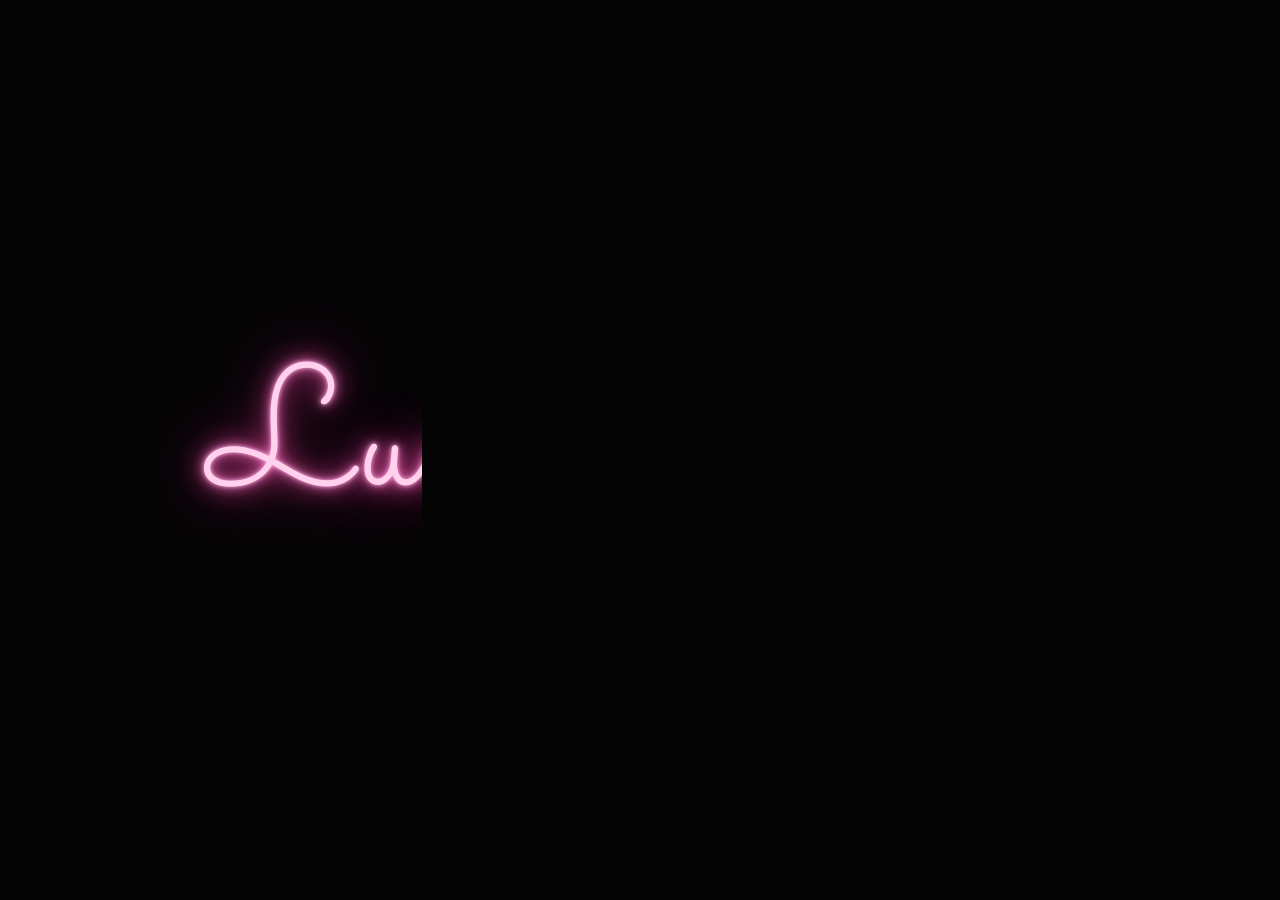
<file: index (9).html>
<!DOCTYPE html>
<html lang="ru">
<head>
<meta charset="UTF-8">
<meta name="viewport" content="width=device-width, initial-scale=1, viewport-fit=cover">
<title>Luma World</title>
<link rel="preconnect" href="https://fonts.googleapis.com">
<link rel="preconnect" href="https://fonts.gstatic.com" crossorigin>
<link href="https://fonts.googleapis.com/css2?family=Sacramento&family=Pixelify+Sans:wght@500;700&display=swap" rel="stylesheet">
<style>
  :root { --pink:#ff8fc7; --pink2:#ff4fb0; --bg:#0b090c; }
  * { box-sizing:border-box; margin:0; padding:0; }
  html,body { height:100%; background:var(--bg); color:#fff; overflow:hidden;
    font-family:'Pixelify Sans', 'Courier New', monospace; }

  /* ---------- ИНТРО: неоновая надпись «пишется от руки» ---------- */
  #intro { position:fixed; inset:0; z-index:10; display:grid; place-items:center; background:#050405;
    transition:opacity .9s ease, filter .9s ease; }
  #intro.out { opacity:0; filter:blur(18px); pointer-events:none; }
  #write { font-family:'Sacramento','Brush Script MT',cursive; font-size:clamp(64px, 20vw, 170px);
    line-height:1.2; white-space:nowrap; color:#ffd1ec; padding:0 .15em;
    text-shadow:0 0 4px #ffb3e6, 0 0 12px #ff7ac8, 0 0 26px #ff4fb0, 0 0 54px #ff2e9a;
    clip-path:inset(-60px 100% -60px -30px); animation:flicker 3s infinite 3s; }
  @keyframes flicker { 0%,100%{opacity:1} 46%{opacity:1} 48%{opacity:.82} 50%{opacity:1} 78%{opacity:.9} 80%{opacity:1} }

  /* ---------- ГЛАВНАЯ ---------- */
  .page { position:fixed; inset:0; opacity:0; transition:opacity 1s ease .15s; }
  .page.show { opacity:1; }
  .bg { position:absolute; inset:0;
    background:
      radial-gradient(ellipse at 50% 100%, #0b090c 25%, transparent 75%),
      linear-gradient(180deg, transparent 40%, #0b090c 85%),
      conic-gradient(#3a1630 25%, #1c0f1a 0 50%, #3a1630 0 75%, #1c0f1a 0) 0 0/clamp(90px,24vw,200px) clamp(90px,24vw,200px);
    opacity:.55; }
  canvas { position:absolute; inset:0; width:100%; height:100%; image-rendering:pixelated; }

  header { position:absolute; top:0; left:0; right:0; display:flex; align-items:center; gap:14px;
    padding:calc(env(safe-area-inset-top,0px) + 16px) 20px 0; }
  .logo { width:44px; height:44px; image-rendering:pixelated; }
  .tag { font:13px 'Courier New',monospace; color:var(--pink); background:#0e0b10; padding:8px 12px; border-radius:4px; }
  .sp { flex:1; }
  .flag { width:36px; height:28px; border-radius:7px; box-shadow:0 0 0 2px #ffffff22;
    background:linear-gradient(#fff 33%, #1c57a5 0 66%, #d52b1e 0); }
  .burger { width:30px; display:grid; gap:7px; margin-left:8px; }
  .burger i { height:2px; background:#fff; border-radius:2px; }
  .burger i:nth-child(2) { background:var(--pink2); }

  main { position:absolute; inset:0; display:flex; flex-direction:column; align-items:center;
    justify-content:flex-end; text-align:center; padding:0 20px calc(env(safe-area-inset-bottom,0px) + 18vh); gap:22px; }
  h1 { font-weight:700; letter-spacing:.02em; text-transform:uppercase; font-size:clamp(34px, 11vw, 96px); line-height:1;
    background:linear-gradient(90deg,#ff9ad0 0%,#fff 28%,#fff 100%); -webkit-background-clip:text; background-clip:text;
    color:transparent; filter:drop-shadow(0 0 18px #ff4fb055); }
  .sub { font-weight:500; text-transform:uppercase; font-size:clamp(14px, 3.8vw, 24px); color:#c9cbd6; letter-spacing:.03em; }
  .sub b { color:var(--pink); font-weight:500; }
  .btn { display:inline-flex; align-items:center; gap:12px; margin-top:12px; padding:18px 34px; color:#fff;
    text-transform:uppercase; font:500 clamp(15px,4vw,20px) 'Pixelify Sans',monospace; text-decoration:none;
    background:#0f0d13cc; border:2px solid #2a2630; border-radius:16px; transition:.2s; }
  .btn:hover { border-color:var(--pink2); box-shadow:0 0 22px #ff4fb066; transform:translateY(-2px); }
  .btn svg { width:24px; height:24px; fill:currentColor; }

  /* появление элементов по очереди */
  .rise { opacity:0; transform:translateY(24px); transition:opacity .8s ease, transform .8s ease; }
  .show .rise { opacity:1; transform:none; }
  .show .r1 { transition-delay:.35s } .show .r2 { transition-delay:.6s } .show .r3 { transition-delay:.85s }
</style>
</head>
<body>

<div id="intro"><div id="write">Luma World</div></div>

<div class="page" id="page">
  <div class="bg"></div>
  <canvas id="petals"></canvas>

  <header>
    <!-- пиксельный цветок-логотип -->
    <svg class="logo" viewBox="0 0 5 5" shape-rendering="crispEdges">
      <g fill="#ff9ad0"><rect x="2" y="0" width="1" height="1"/><rect x="0" y="2" width="1" height="1"/><rect x="4" y="2" width="1" height="1"/><rect x="2" y="4" width="1" height="1"/></g>
      <g fill="#ffc9e4"><rect x="1" y="1" width="3" height="3"/></g>
      <g fill="#ff6fb8"><rect x="2" y="2" width="1" height="1"/><rect x="2" y="1" width="1" height="1"/><rect x="2" y="3" width="1" height="1"/><rect x="1" y="2" width="1" height="1"/><rect x="3" y="2" width="1" height="1"/></g>
    </svg>
    <span class="tag">luma.world</span>
    <span class="sp"></span>
    <span class="flag"></span>
    <span class="burger"><i></i><i></i><i></i></span>
  </header>

  <main>
    <h1 class="rise r1">Luma World</h1>
    <p class="sub rise r2">Твой Minecraft, в <b>полном расцвете.</b></p>
    <a class="btn rise r3" href="https://github.com/" target="_blank" rel="noopener">
      <svg viewBox="0 0 24 24"><path d="M12 .5C5.65.5.5 5.65.5 12c0 5.08 3.29 9.39 7.86 10.91.58.1.79-.25.79-.56v-2c-3.2.7-3.87-1.37-3.87-1.37-.52-1.33-1.28-1.69-1.28-1.69-1.04-.71.08-.7.08-.7 1.15.08 1.76 1.18 1.76 1.18 1.03 1.76 2.69 1.25 3.35.96.1-.74.4-1.25.73-1.54-2.55-.29-5.24-1.28-5.24-5.69 0-1.26.45-2.28 1.18-3.09-.12-.29-.51-1.46.11-3.05 0 0 .96-.31 3.15 1.18a10.9 10.9 0 0 1 5.74 0c2.19-1.49 3.15-1.18 3.15-1.18.62 1.59.23 2.76.11 3.05.74.81 1.18 1.83 1.18 3.09 0 4.42-2.7 5.4-5.27 5.68.41.36.78 1.06.78 2.14v3.17c0 .31.21.67.8.56A11.5 11.5 0 0 0 23.5 12C23.5 5.65 18.35.5 12 .5z"/></svg>
      Наш GitHub
    </a>
  </main>
</div>

<script>
/* ============ 1. Надпись, которую «пишет человек» ============ */
const TEXT = 'Luma World';
const intro = document.getElementById('intro');
const w = document.getElementById('write');
const page = document.getElementById('page');

function startWriting() {
  const cs = getComputedStyle(w);
  const ctx = document.createElement('canvas').getContext('2d');
  ctx.font = `${cs.fontSize} ${cs.fontFamily}`;
  const pad = parseFloat(cs.paddingLeft);
  const total = w.offsetWidth;
  // координаты правого края каждой буквы
  const pos = [0];
  for (let i = 1; i <= TEXT.length; i++) pos.push(pad + ctx.measureText(TEXT.slice(0, i)).width);
  pos[0] = 0; pos[TEXT.length] = total;

  // «человеческий» тайминг: у каждой буквы своя скорость, между буквами паузы
  const segs = []; let t = 350;
  for (let i = 0; i < TEXT.length; i++) {
    const dur = 170 + Math.random() * 190;
    segs.push({ t0: t, t1: t + dur, x0: pos[i], x1: pos[i + 1] });
    t += dur + (TEXT[i] === ' ' ? 260 + Math.random() * 120 : 20 + Math.random() * 90);
  }
  const end = t;
  const ease = p => p < .5 ? 2 * p * p : 1 - Math.pow(-2 * p + 2, 2) / 2;
  const t0 = performance.now();

  (function frame(now) {
    const e = now - t0;
    let x = 0;
    for (const s of segs) {
      if (e >= s.t1) x = s.x1;
      else if (e >= s.t0) { x = s.x0 + (s.x1 - s.x0) * ease((e - s.t0) / (s.t1 - s.t0)); break; }
      else break;
    }
    w.style.clipPath = `inset(-60px ${Math.max(total - x, 0)}px -60px -30px)`;
    if (e < end) requestAnimationFrame(frame);
    else setTimeout(reveal, 600);
  })(t0);
}

/* ============ 2. Переход: размытие → главная страница ============ */
function reveal() {
  intro.classList.add('out');
  page.classList.add('show');
  initPetals();
  setTimeout(() => intro.remove(), 1000);
}

/* ============ 3. Пиксельные лепестки ============ */
function initPetals() {
  const cv = document.getElementById('petals'), c = cv.getContext('2d');
  let W, H, dpr = Math.min(devicePixelRatio || 1, 2);
  const resize = () => { W = innerWidth; H = innerHeight; cv.width = W * dpr; cv.height = H * dpr; c.setTransform(dpr,0,0,dpr,0,0); c.imageSmoothingEnabled = false; };
  resize(); addEventListener('resize', resize);

  const colors = ['#ffc9e4', '#ffa6d2', '#ff82bf', '#f06eb0'];
  const shapes = [[[0,0],[1,0],[0,1]], [[0,0],[1,1]], [[0,0],[1,0],[1,1],[2,1]], [[0,0],[0,1],[1,1]], [[0,0]]];
  const n = Math.round(Math.min(W, 900) / 14);
  const ps = Array.from({ length: n }, () => ({
    x: Math.random() * W, y: Math.random() * H, u: 5 + Math.random() * 9,
    sh: shapes[Math.random() * shapes.length | 0], col: colors[Math.random() * colors.length | 0],
    a: Math.random() * 6.28, va: (Math.random() - .5) * 1.6, vy: 25 + Math.random() * 55,
    sw: Math.random() * 6.28, sa: 10 + Math.random() * 25, born: performance.now() + Math.random() * 900
  }));

  let last = performance.now();
  (function loop(now) {
    const dt = Math.min((now - last) / 1000, .05); last = now;
    c.clearRect(0, 0, W, H);
    for (const p of ps) {
      p.y += p.vy * dt; p.a += p.va * dt; p.sw += dt * 1.2;
      if (p.y > H + 40) { p.y = -40; p.x = Math.random() * W; }
      c.globalAlpha = Math.min(Math.max((now - p.born) / 800, 0), 1);
      c.save(); c.translate(p.x + Math.sin(p.sw) * p.sa, p.y); c.rotate(p.a);
      c.fillStyle = p.col;
      for (const [dx, dy] of p.sh) c.fillRect(dx * p.u, dy * p.u, p.u, p.u);
      c.restore();
    }
    requestAnimationFrame(loop);
  })(last);
}

/* старт после загрузки шрифта (иначе буквы «прыгнут») */
Promise.race([
  document.fonts.load('100px Sacramento'),
  new Promise(r => setTimeout(r, 2500))
]).then(() => requestAnimationFrame(startWriting));
</script>
</body>
</html>
</file>
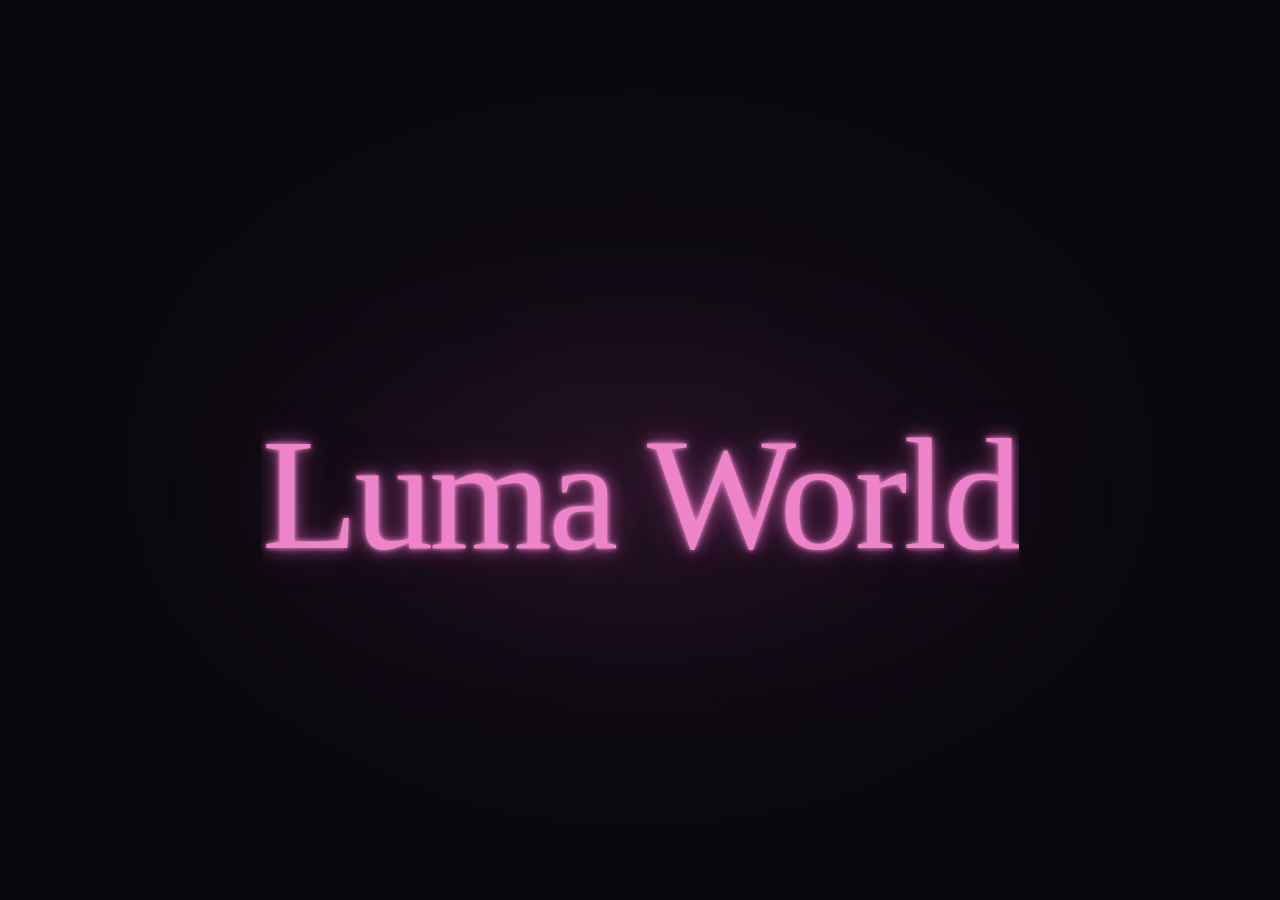
<file: luma_world_loader.html>
<!DOCTYPE html>
<html lang="en">
<head>
  <meta charset="UTF-8" />
  <meta name="viewport" content="width=device-width, initial-scale=1.0, viewport-fit=cover" />
  <meta name="theme-color" content="#09070d" />
  <title>Luma World — Loading</title>

  <!-- Uses installed script fonts and a cursive fallback; no external libraries are required. -->

  <style>
    :root {
      color-scheme: dark;
      --pink: #ed83c8;
      --pink-light: #ffb2e3;
      --background: #09070d;
    }

    * { box-sizing: border-box; }

    html, body {
      width: 100%;
      min-height: 100%;
      margin: 0;
      overflow: hidden;
      background: var(--background);
    }

    body {
      min-height: 100vh;
      min-height: 100dvh;
      font-family: system-ui, sans-serif;
    }

    /* Put the real website markup inside #site-content. The loader covers it until the page loads. */
    #site-content {
      position: relative;
      min-height: 100vh;
      min-height: 100dvh;
      background: var(--background);
    }

    .splash {
      position: fixed;
      z-index: 99999;
      inset: 0;
      display: grid;
      place-items: center;
      overflow: hidden;
      isolation: isolate;
      background:
        radial-gradient(ellipse at 50% 54%, rgba(89, 35, 83, 0.16) 0%, rgba(31, 13, 31, 0.10) 32%, transparent 62%),
        radial-gradient(ellipse at 50% 50%, #100b14 0%, #09070d 66%, #07060a 100%);
      opacity: 1;
      transition: opacity 560ms ease;
    }

    .splash::before {
      content: "";
      position: absolute;
      z-index: -1;
      width: min(78vw, 760px);
      height: min(26vw, 230px);
      border-radius: 50%;
      background: rgba(215, 91, 176, 0.10);
      filter: blur(90px);
      opacity: 0.68;
      transform: translateY(5vh);
      animation: ambientGlow 2.2s ease-in-out both;
    }

    .wordmark-wrap {
      position: relative;
      width: max-content;
      max-width: 92vw;
      transform: translateY(5vh);
      isolation: isolate;
    }

    .wordmark {
      display: block;
      max-width: 92vw;
      color: var(--pink);
      white-space: nowrap;
      font-family: "Segoe Script", "Brush Script MT", "URW Chancery L", "Apple Chancery", cursive;
      font-size: clamp(66px, 15.5vw, 158px);
      font-weight: 400;
      line-height: 1.12;
      letter-spacing: -0.025em;
      text-align: center;
      opacity: 0;
      clip-path: inset(-18% 100% -18% 0);
      text-shadow:
        0 0 5px rgba(255, 151, 218, 0.95),
        0 0 16px rgba(239, 111, 195, 0.72),
        0 0 38px rgba(222, 89, 178, 0.38);
      animation: writeOn 1.42s cubic-bezier(.18,.72,.2,1) 180ms forwards;
      will-change: clip-path, opacity, filter;
    }

    /* A soft moving highlight gives the reveal a hand-written finishing point. */
    .wordmark-wrap::after {
      content: "";
      position: absolute;
      z-index: 2;
      top: 47%;
      left: 0;
      width: clamp(28px, 5vw, 58px);
      height: clamp(28px, 5vw, 58px);
      border-radius: 50%;
      pointer-events: none;
      background: radial-gradient(circle, rgba(255, 214, 241, .94) 0%, rgba(247, 130, 207, .44) 28%, transparent 72%);
      filter: blur(5px);
      opacity: 0;
      animation: penGlow 1.42s cubic-bezier(.18,.72,.2,1) 180ms both;
    }

    .splash.is-leaving .wordmark {
      animation: blurAway 520ms ease forwards;
    }

    .splash.is-leaving .wordmark-wrap::after {
      animation: penFade 160ms ease forwards;
    }

    .splash.is-leaving {
      opacity: 0;
      pointer-events: none;
    }

    @keyframes writeOn {
      0% {
        opacity: 0;
        clip-path: inset(-18% 100% -18% 0);
        filter: blur(3px);
      }
      12% {
        opacity: 1;
        filter: blur(0);
      }
      100% {
        opacity: 1;
        clip-path: inset(-18% 0 -18% 0);
        filter: blur(0);
      }
    }

    @keyframes penGlow {
      0%   { left: 0%; opacity: 0; transform: translate(-50%, -50%) scale(.55); }
      9%   { opacity: .95; }
      88%  { opacity: .88; }
      100% { left: 100%; opacity: 0; transform: translate(-50%, -50%) scale(1.05); }
    }

    @keyframes blurAway {
      from { opacity: 1; filter: blur(0); transform: scale(1); }
      to   { opacity: 0; filter: blur(22px); transform: scale(1.035); }
    }

    @keyframes penFade {
      to { opacity: 0; }
    }

    @keyframes ambientGlow {
      0% { opacity: 0; transform: translateY(5vh) scale(.82); }
      45% { opacity: .72; }
      100% { opacity: .55; transform: translateY(5vh) scale(1); }
    }

    @media (max-width: 480px) {
      .wordmark-wrap { transform: translateY(4vh); }
      .wordmark { font-size: clamp(58px, 16vw, 82px); }
    }

    @media (prefers-reduced-motion: reduce) {
      .wordmark {
        animation: none;
        opacity: 1;
        clip-path: none;
      }
      .wordmark-wrap::after,
      .splash::before { animation: none; opacity: 0; }
      .splash { transition-duration: 180ms; }
    }
  </style>
</head>
<body>
  <main id="site-content" aria-hidden="true">
    <!-- Replace this empty area with your website's actual page content. -->
  </main>

  <div class="splash" id="splash" role="status" aria-label="Luma World is loading">
    <div class="wordmark-wrap">
      <div class="wordmark">Luma World</div>
    </div>
  </div>

  <script>
    (() => {
      const splash = document.getElementById("splash");
      const siteContent = document.getElementById("site-content");
      if (!splash) return;

      const startedAt = performance.now();
      const minimumDisplayTime = 2200;
      const fadeDuration = 620;
      let dismissed = false;

      function dismissSplash() {
        if (dismissed) return;
        dismissed = true;

        const elapsed = performance.now() - startedAt;
        const remaining = Math.max(0, minimumDisplayTime - elapsed);

        window.setTimeout(() => {
          splash.classList.add("is-leaving");
          window.setTimeout(() => {
            splash.remove();
            if (siteContent) siteContent.removeAttribute("aria-hidden");
          }, fadeDuration);
        }, remaining);
      }

      if (document.readyState === "complete") {
        dismissSplash();
      } else {
        window.addEventListener("load", dismissSplash, { once: true });
      }

      // Safety fallback: the splash will not stay forever if a resource never finishes loading.
      window.setTimeout(dismissSplash, 7000);
    })();
  </script>
</body>
</html>
</file>
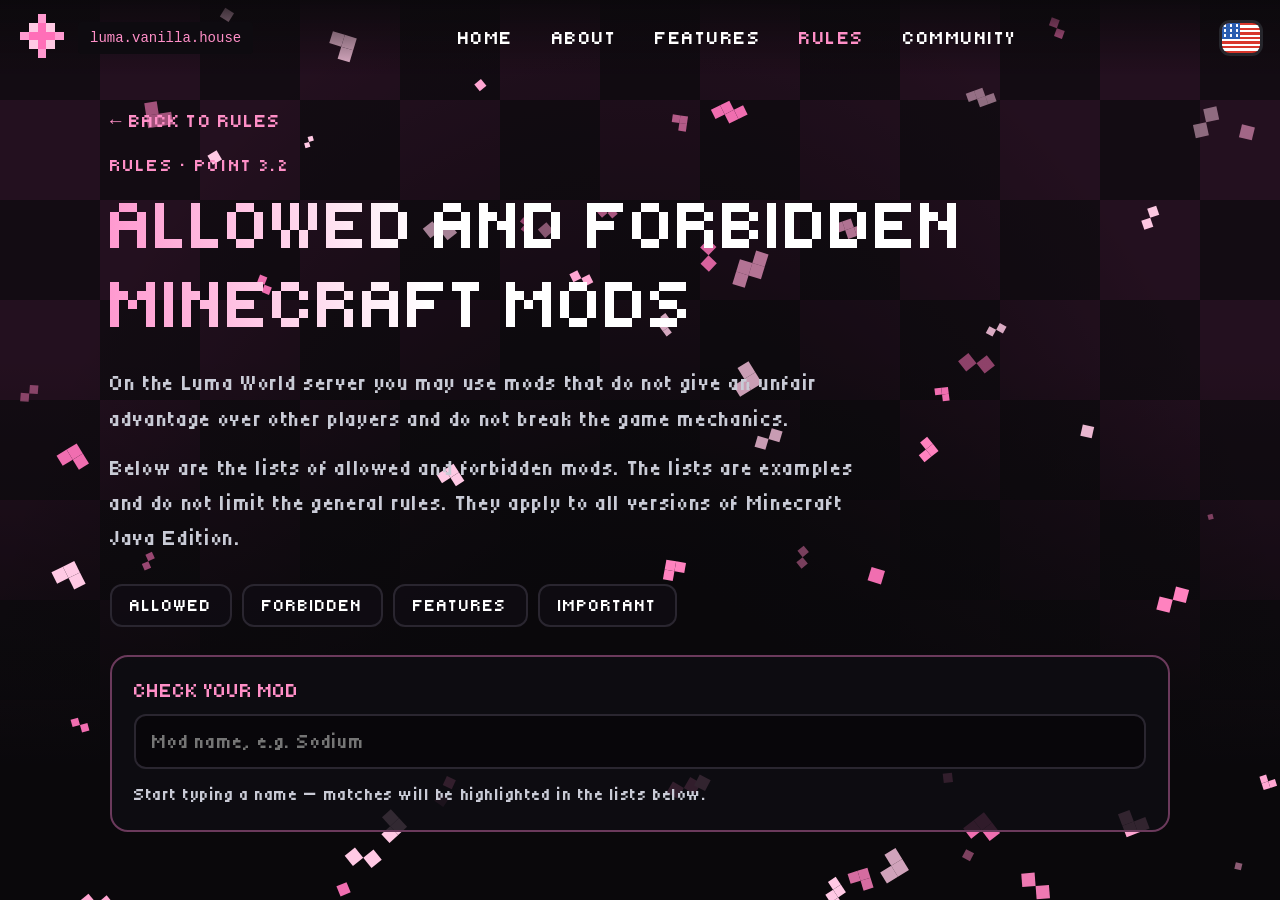
<file: mods (1).html>
<!DOCTYPE html>
<html lang="ru">
<head>
<meta charset="UTF-8">
<meta name="viewport" content="width=device-width, initial-scale=1, viewport-fit=cover">
<title>Модификации — Luma World</title>
<style>
  /* Tiny5 (SIL OFL) встроен в файл: работает без интернета, кириллица на месте */
  @font-face { font-family:'Tiny5'; font-weight:400; font-display:block;
    src:url([data-uri]) format('woff2');
    unicode-range:U+0000-00FF,U+0131,U+0152-0153,U+02BB-02BC,U+02C6,U+02DA,U+02DC,U+2000-206F,U+20AC,U+2122,U+2191,U+2193,U+2212,U+2215,U+FEFF,U+FFFD; }
  @font-face { font-family:'Tiny5'; font-weight:400; font-display:block;
    src:url([data-uri]) format('woff2');
    unicode-range:U+0301,U+0400-045F,U+0490-0491,U+04B0-04B1,U+2116; }
</style>
<style>
  :root { --pink:#ff8fc7; --pink2:#ff4fb0; --bg:#0b090c; }
  * { box-sizing:border-box; margin:0; padding:0; }
  html,body { height:100%; background:var(--bg); color:#fff; overflow:hidden;
    font-family:'Tiny5', 'Courier New', monospace; }

  /* ---------- ГЛАВНАЯ ---------- */
  .page { position:fixed; inset:0; opacity:0; transition:opacity 1s ease .15s; overflow-x:hidden; overflow-y:auto; scroll-behavior:smooth; }
  .page.lock { overflow:hidden; }
  .page.show { opacity:1; }
  .bg { position:fixed; inset:0; pointer-events:none;
    background:
      radial-gradient(ellipse at 50% 100%, #0b090c 25%, transparent 75%),
      linear-gradient(180deg, transparent 40%, #0b090c 85%),
      conic-gradient(#3a1630 25%, #1c0f1a 0 50%, #3a1630 0 75%, #1c0f1a 0) 0 0/clamp(90px,24vw,200px) clamp(90px,24vw,200px);
    opacity:.55; }
  canvas { position:fixed; inset:0; pointer-events:none; width:100%; height:100%; image-rendering:pixelated; }

  header { position:fixed; z-index:30; top:0; left:0; right:0; display:flex; align-items:center; gap:14px;
    padding:calc(env(safe-area-inset-top,0px) + 14px) 20px 14px; background:linear-gradient(#0b090cdd, transparent); }
  .logo { width:44px; height:44px; image-rendering:pixelated; }
  .tag { font:14px 'Courier New',monospace; color:var(--pink); background:#0e0b10; padding:8px 12px; border-radius:4px; }
  .flag { position:relative; overflow:hidden; width:38px; height:30px; padding:0; border:0; border-radius:8px; cursor:pointer;
    box-shadow:0 0 0 3px #26262c; transition:transform .2s;
    background:linear-gradient(#fff 33%, #1c57a5 0 66%, #d52b1e 0); }
  .flag:hover { transform:scale(1.07); }
  .flag.en { background:repeating-linear-gradient(#d8362b 0 7.69%, #fff 0 15.38%); }
  .flag.en::before { content:''; position:absolute; left:0; top:0; width:48%; height:54%;
    background:radial-gradient(circle, #fff 1.1px, transparent 1.5px) 0 0/6px 5px, #2a5db0; }
  .burger { width:46px; padding:8px 8px; display:grid; gap:7px; margin-left:4px; background:none; border:0; cursor:pointer; }
  .burger i { transition:transform .3s, opacity .2s; }
  .burger.open i:nth-child(1) { transform:translateY(9px) rotate(45deg); }
  .burger.open i:nth-child(2) { opacity:0; }
  .burger.open i:nth-child(3) { transform:translateY(-9px) rotate(-45deg); }
  .burger i { height:2px; background:#fff; border-radius:2px; }
  .burger i:nth-child(2) { background:var(--pink2); }

  /* ---------- МЕНЮ ---------- */
  nav { display:flex; gap:6px; }
  nav a { color:#fff; text-decoration:none; text-transform:uppercase; font-size:19px; letter-spacing:.08em; padding:8px 14px;
    border-radius:10px; transition:color .2s, background .2s, transform .4s, opacity .4s; }
  nav a:hover { color:#fff; background:#ff4fb022; }
  nav a.active { color:var(--pink); }
  /* ПК: ссылки в одну линию, без бургера */
  @media (min-width:900px) { nav { margin:0 auto; gap:10px; } .burger { display:none; } .nav-cta { display:none; } }
  /* Телефон: меню на весь экран */
  @media (max-width:899px) {
    .flag { margin-left:auto; }
    nav { position:fixed; inset:0; z-index:-1; flex-direction:column; align-items:center; justify-content:center; gap:26px;
      background:#0a0a0ff7; backdrop-filter:blur(14px); opacity:0; visibility:hidden; transition:opacity .35s, visibility .35s; }
    nav.open { opacity:1; visibility:visible; }
    nav a { font-size:clamp(30px, 9.5vw, 60px); padding:6px 20px; opacity:0; transform:translateY(18px); }
    nav a:hover, nav a:active { background:none; }
    .nav-cta { margin-top:34px; font-size:clamp(20px, 5.4vw, 28px) !important; color:var(--pink) !important; background:#0f0d13; border:2px solid #6b3a5c; border-radius:22px; padding:22px 44px !important; }
    nav.open a { opacity:1; transform:none; }
    nav.open a:nth-child(1){transition-delay:.08s} nav.open a:nth-child(2){transition-delay:.14s}
    nav.open a:nth-child(3){transition-delay:.20s} nav.open a:nth-child(4){transition-delay:.26s} nav.open a:nth-child(5){transition-delay:.32s} nav.open a:nth-child(6){transition-delay:.38s}
  }


  html, body { overflow:hidden; }
  .page { opacity:1; }
  .wrap { position:relative; z-index:1; max-width:1100px; margin:0 auto; padding:calc(env(safe-area-inset-top,0px) + 110px) 20px 40px; }
  .back { display:inline-block; color:var(--pink); text-decoration:none; text-transform:uppercase; font-size:19px; letter-spacing:.06em; margin-bottom:22px; transition:color .2s; }
  .back:hover { color:#fff; }
  .kicker { color:var(--pink); text-transform:uppercase; letter-spacing:.12em; font-size:18px; margin-bottom:10px; }
  h1 { font-weight:400; text-transform:uppercase; line-height:1.1; font-size:clamp(34px, 7.6vw, 72px); margin-bottom:22px;
    background:linear-gradient(90deg,#ff9ad0,#fff 30%); -webkit-background-clip:text; background-clip:text; color:transparent; }
  .lead { color:#c9cbd6; font-size:clamp(18px, 2.4vw, 22px); line-height:1.6; letter-spacing:.03em; max-width:780px; margin-bottom:14px; }
  .tabs { display:flex; flex-wrap:wrap; gap:10px; margin:28px 0; }
  .tabs a { color:#fff; text-decoration:none; text-transform:uppercase; font-size:17px; letter-spacing:.06em; padding:10px 18px;
    border:2px solid #2a2630; border-radius:12px; background:#0f0d13cc; transition:.2s; }
  .tabs a:hover { border-color:var(--pink2); color:var(--pink); }
  .search { background:#0f0d13d9; border:2px solid #6b3a5c; border-radius:18px; padding:22px; }
  .search label { display:block; color:var(--pink); text-transform:uppercase; font-size:20px; margin-bottom:12px; }
  .search input { width:100%; background:#08060a; border:2px solid #2a2630; border-radius:12px; color:#fff; font:400 20px 'Tiny5', monospace;
    padding:14px 16px; outline:none; letter-spacing:.04em; transition:.2s; }
  .search input:focus { border-color:var(--pink2); box-shadow:0 0 18px #ff4fb040; }
  .qs { margin-top:12px; min-height:1.4em; font-size:18px; color:#c9cbd6; letter-spacing:.03em; line-height:1.5; }
  .qs .ok { color:#5fd39a; } .qs .no { color:#ff5d7a; }
  section { scroll-margin-top:90px; margin-top:60px; }
  .allow { --c:#5fd39a; } .deny { --c:#ff5d7a; }
  .h { display:flex; align-items:center; gap:14px; font-weight:400; text-transform:uppercase; font-size:clamp(30px, 6vw, 46px); margin-bottom:20px; }
  .allow .h::before, .deny .h::before { content:''; width:.5em; height:.5em; background:var(--c); }
  .h em { font-style:normal; font-size:.5em; color:#0a0a0f; background:var(--c); padding:3px 10px; border-radius:6px; }
  .grid { display:grid; grid-template-columns:repeat(auto-fill, minmax(min(100%, 420px), 1fr)); gap:16px; align-items:start; }
  .card { background:#0f0d13d9; border:2px solid #2a2630; border-top:5px solid var(--c); border-radius:16px; padding:18px 20px 20px; }
  .card h3 { font-weight:400; text-transform:uppercase; font-size:21px; letter-spacing:.04em; margin-bottom:14px; display:flex; justify-content:space-between; gap:12px; }
  .card h3 small { color:var(--c); font-size:18px; }
  .chips { display:flex; flex-wrap:wrap; gap:8px; }
  .chip { font-size:16px; letter-spacing:.02em; padding:6px 10px; border-radius:8px; background:#ffffff0d; border:1px solid #ffffff1f; color:#e8e8f0;
    transition:opacity .2s, background .2s, border-color .2s; }
  .chip small { color:#9a98a8; font-size:14px; }
  .ex { margin-top:12px; color:#9a98a8; font-size:16px; line-height:1.5; }
  .chip.dim { opacity:.16; }
  .chip.hit { background:#ffffff1c; border-color:var(--c); color:#fff; box-shadow:0 0 14px color-mix(in srgb, var(--c) 45%, transparent); }
  .note { color:#c9cbd6; font-size:clamp(17px, 2.3vw, 20px); line-height:1.6; letter-spacing:.02em; margin-top:16px; max-width:900px; }
  .flist { display:grid; grid-template-columns:repeat(auto-fit, minmax(min(100%, 420px), 1fr)); gap:12px; counter-reset:f; }
  .fitem { display:flex; gap:16px; align-items:flex-start; counter-increment:f; background:#0f0d13d9; border:2px solid #2a2630; border-left:6px solid #ff5d7a; border-radius:14px; padding:16px 18px; }
  .fitem::before { content:counter(f, decimal-leading-zero); color:#ff5d7a; font-size:22px; flex:none; }
  .fitem p { color:#c9cbd6; font-size:18px; line-height:1.5; letter-spacing:.02em; }
  .ilist { list-style:none; display:grid; gap:12px; margin:16px 0; }
  .ilist li { position:relative; padding-left:28px; color:#c9cbd6; font-size:clamp(17px, 2.3vw, 20px); line-height:1.55; letter-spacing:.02em; }
  .ilist li::before { content:''; position:absolute; left:0; top:.5em; width:10px; height:10px; background:var(--pink); }
  .warn { color:#fff; border:2px solid #6b3a5c; border-radius:14px; padding:18px 20px; margin-top:24px; background:#0f0d13cc; font-size:clamp(17px, 2.3vw, 20px); line-height:1.55; letter-spacing:.02em; }
  footer { text-align:center; color:#6c6a78; font-size:14px; padding:70px 0 20px; }
  @media (min-width:900px) and (max-width:1100px) { nav a { font-size:16px; padding:8px 10px; } }
</style>
</head>
<body>
<div class="page show" id="page">
  <div class="bg"></div>
  <canvas id="petals"></canvas>
  <header>
    <!-- пиксельный цветок-логотип -->
    <a href="index.html" aria-label="Luma World"><svg class="logo" viewBox="0 0 5 5" shape-rendering="crispEdges">
      <g fill="#ff9ad0"><rect x="2" y="0" width="1" height="1"/><rect x="0" y="2" width="1" height="1"/><rect x="4" y="2" width="1" height="1"/><rect x="2" y="4" width="1" height="1"/></g>
      <g fill="#ffc9e4"><rect x="1" y="1" width="3" height="3"/></g>
      <g fill="#ff6fb8"><rect x="2" y="2" width="1" height="1"/><rect x="2" y="1" width="1" height="1"/><rect x="2" y="3" width="1" height="1"/><rect x="1" y="2" width="1" height="1"/><rect x="3" y="2" width="1" height="1"/></g>
    </svg></a>
    <span class="tag">luma.vanilla.house</span>
    <nav id="nav">
      <a href="index.html#home" data-i18n="nav_home">Главная</a>
      <a href="index.html#about" data-i18n="nav_about">О нас</a>
      <a href="index.html#features" data-i18n="nav_features">Возможности</a>
      <a class="active" href="index.html#rules" data-i18n="nav_rules">Правила</a>
      <a href="index.html#community" data-i18n="nav_community">Сообщество</a>
      <a class="nav-cta" href="https://github.com/" target="_blank" rel="noopener" data-i18n="gh">Наш GitHub</a>
    </nav>
    <button class="flag" id="lang" type="button" aria-label="Язык / Language"></button>
    <button class="burger" id="burger" aria-label="Меню" aria-expanded="false"><i></i><i></i><i></i></button>
  </header>

  <main class="wrap">
    <a class="back" href="index.html#rules-3" data-i18n="back">← К правилам</a>
    <p class="kicker" data-i18n="kicker"></p>
    <h1 data-i18n="mods_t"></h1>
    <p class="lead" data-i18n="mods_p1"></p>
    <p class="lead" data-i18n="mods_p2"></p>

    <div class="tabs">
      <a href="#allow" data-i18n="tab_allow"></a><a href="#deny" data-i18n="tab_deny"></a>
      <a href="#func" data-i18n="tab_func"></a><a href="#info" data-i18n="tab_info"></a>
    </div>

    <div class="search">
      <label for="q" data-i18n="search_h"></label>
      <input id="q" type="search" autocomplete="off" spellcheck="false">
      <p class="qs" id="qs"></p>
    </div>

    <section id="allow" class="allow">
      <h2 class="h"><span data-i18n="allow_h"></span><em id="nA"></em></h2>
      <div class="grid" id="gA"></div>
      <p class="note" data-i18n="allow_n1"></p>
      <p class="note" data-i18n="allow_n2"></p>
    </section>

    <section id="deny" class="deny">
      <h2 class="h"><span data-i18n="deny_h"></span><em id="nD"></em></h2>
      <div class="grid" id="gD"></div>
    </section>

    <section id="func">
      <h2 class="h" data-i18n="ff_h"></h2>
      <p class="note" style="margin-top:0;margin-bottom:18px" data-i18n="ff_p"></p>
      <div class="flist" id="fl"></div>
    </section>

    <section id="info">
      <h2 class="h" data-i18n="im_h"></h2>
      <ul class="ilist" id="il"></ul>
      <p class="warn" data-i18n="im_end"></p>
    </section>

    <footer>© Luma World</footer>
  </main>
</div>

<script>
const I18N = {"ru": {"nav_rules": "Правила", "back": "← К правилам", "mods_t": "Разрешённые и запрещённые модификации Minecraft", "mods_p1": "На сервере Luma World разрешено использовать модификации, которые не предоставляют нечестного преимущества над другими игроками и не нарушают игровую механику.", "mods_p2": "Ниже представлены перечни разрешённых и запрещённых модификаций. Списки являются примерами и не ограничивают действие общих правил. Они распространяются на все версии Minecraft Java Edition.", "allow_h": "Разрешено", "deny_h": "Запрещено", "a1": "Оптимизационные моды", "a2": "Шейдеры и графика", "a3": "Визуальные модификации", "a4": "HUD и интерфейс", "a5": "Клиентские загрузчики и сборки", "a6": "Ресурспаки", "a7": "Запись игрового процесса", "a8": "Обычные клиентские функции", "a9": "Дополнительные модификации", "a10": "Дополнительные инструменты", "d1": "X-Ray и поиск ресурсов", "d2": "ESP и подсветка объектов", "d3": "Свободная камера", "d4": "Мини-карты и радары со скрытой информацией", "d5": "Автоматизация PvP", "d6": "Изменение передвижения", "d7": "Автоматическая добыча и фарм", "d8": "Автоматизация экономики", "d9": "Автоматизация инвентаря", "d10": "Скачивание миров и получение скрытых данных", "d11": "Другие запрещённые модификации", "d12": "Эксплойты", "d13": "Мобильные эмуляторы и лаунчеры", "allow_n1": "Разрешённые визуальные модификации и ресурспаки не должны содержать чит-функций. Модификации с автоматизацией разрешены только в пределах функциональности, не нарушающей баланс и ограничения сервера.", "allow_n2": "Replay Mod разрешён для записи и просмотра игрового процесса. Использование его дополнительных возможностей для получения скрытой информации, разведки во время игры или скачивания чужих миров запрещено.", "ff_h": "Запрещённый функционал", "ff_p": "Некоторые модификации, клиенты и ресурспаки могут содержать функции, которые предоставляют нечестное преимущество. Даже если конкретная модификация отсутствует в таблице, её использование запрещено при наличии следующих возможностей:", "ff1": "Подсветка или отображение игроков, мобов, блоков и предметов за пределами обычной видимости.", "ff2": "Отображение невидимых игроков и получение скрытой информации об объектах.", "ff3": "Автоматическое выполнение игровых действий без непосредственного участия игрока.", "ff4": "Автоматизация атак, наведения, использования предметов и других действий в PvP.", "ff5": "Автоматические покупки, продажи и взаимодействие с серверной экономикой.", "ff6": "Выполнение действий в обход стандартных ограничений игры или сервера.", "ff7": "Изменение скорости передвижения, дальности атаки, физики и других игровых параметров.", "ff8": "Скачивание чужих миров, использование дюпов и игровых эксплойтов.", "ff9": "Любые другие функции, являющиеся аналогами читов или предоставляющие существенное преимущество.", "im_h": "Важная информация", "im1": "Название модификации не определяет её допустимость. Учитываются фактические функции, версия и настройки.", "im2": "Если модификация имеет несколько версий, необходимо проверять именно ту версию, которая используется.", "im3": "Клиентские сборки разрешены только при отключённых запрещённых функциях.", "im4": "Запрещённые функции нельзя использовать даже в том случае, если они встроены в разрешённый клиент или модификацию.", "im5": "Администрация вправе признать запрещённой модификацию, отсутствующую в перечне, если она обладает аналогичным запрещённым функционалом.", "im6": "Если игрок не уверен в допустимости модификации, ему следует отказаться от её использования до получения разъяснения администрации.", "im_end": "Незнание функционала установленной модификации не освобождает игрока от ответственности за её использование.", "title": "Модификации — Luma World", "kicker": "Правила · пункт 3.2", "tab_allow": "Разрешено", "tab_deny": "Запрещено", "tab_func": "Функционал", "tab_info": "Важно", "search_h": "Проверь свою модификацию", "search_ph": "Название мода, например Sodium", "s_ok": "в разрешённых", "s_no": "в запрещённых", "s_nf": "Такого мода нет в списках. Списки — лишь примеры: проверяется фактический функционал. Если не уверен, не используй мод и спроси администрацию.", "s_hint": "Начни вводить название — совпадения подсветятся в списках ниже."}, "en": {"nav_rules": "Rules", "back": "← Back to rules", "mods_t": "Allowed and forbidden Minecraft mods", "mods_p1": "On the Luma World server you may use mods that do not give an unfair advantage over other players and do not break the game mechanics.", "mods_p2": "Below are the lists of allowed and forbidden mods. The lists are examples and do not limit the general rules. They apply to all versions of Minecraft Java Edition.", "allow_h": "Allowed", "deny_h": "Forbidden", "a1": "Optimization mods", "a2": "Shaders and graphics", "a3": "Visual mods", "a4": "HUD and interface", "a5": "Client loaders and builds", "a6": "Resource packs", "a7": "Gameplay recording", "a8": "Standard client features", "a9": "Additional mods", "a10": "Additional tools", "d1": "X-Ray and resource finding", "d2": "ESP and object highlighting", "d3": "Free camera", "d4": "Minimaps and radars with hidden info", "d5": "PvP automation", "d6": "Movement changes", "d7": "Automatic mining and farming", "d8": "Economy automation", "d9": "Inventory automation", "d10": "World downloading and hidden data", "d11": "Other forbidden mods", "d12": "Exploits", "d13": "Mobile emulators and launchers", "allow_n1": "Allowed visual mods and resource packs must not contain cheat features. Mods with automation are allowed only within functionality that does not break the balance and restrictions of the server.", "allow_n2": "Replay Mod is allowed for recording and watching gameplay. Using its extra features to get hidden information, scout during a game or download other players’ worlds is forbidden.", "ff_h": "Forbidden functionality", "ff_p": "Some mods, clients and resource packs may contain features that give an unfair advantage. Even if a mod is not in the table, using it is forbidden if it has any of the following abilities:", "ff1": "Highlighting or showing players, mobs, blocks and items beyond normal visibility.", "ff2": "Showing invisible players and getting hidden information about objects.", "ff3": "Automatically performing game actions without the player’s direct involvement.", "ff4": "Automating attacks, aiming, item use and other actions in PvP.", "ff5": "Automatic buying, selling and interaction with the server economy.", "ff6": "Performing actions that bypass the standard restrictions of the game or server.", "ff7": "Changing movement speed, attack range, physics and other game parameters.", "ff8": "Downloading other players’ worlds, using dupes and game exploits.", "ff9": "Any other features that are cheat equivalents or give a significant advantage.", "im_h": "Important information", "im1": "The name of a mod does not decide whether it is allowed. Actual features, version and settings are what count.", "im2": "If a mod has several versions, you must check the exact version you are using.", "im3": "Client builds are allowed only with the forbidden features turned off.", "im4": "Forbidden features must not be used even if they are built into an allowed client or mod.", "im5": "The administration may declare a mod that is not on the list forbidden if it has similar forbidden functionality.", "im6": "If a player is unsure whether a mod is allowed, they should not use it until the administration clarifies.", "im_end": "Not knowing what an installed mod does does not relieve the player of responsibility for using it.", "title": "Mods — Luma World", "kicker": "Rules · point 3.2", "tab_allow": "Allowed", "tab_deny": "Forbidden", "tab_func": "Features", "tab_info": "Important", "search_h": "Check your mod", "search_ph": "Mod name, e.g. Sodium", "s_ok": "in allowed", "s_no": "in forbidden", "s_nf": "This mod is not in the lists. The lists are only examples: the actual features are what count. If unsure, do not use the mod and ask the administration.", "s_hint": "Start typing a name — matches will be highlighted in the lists below."}};

Object.assign(I18N.ru, {nav_home:'Главная', nav_about:'О нас', nav_features:'Возможности', nav_community:'Сообщество', gh:'Наш GitHub'});
Object.assign(I18N.en, {nav_home:'Home', nav_about:'About', nav_features:'Features', nav_community:'Community', gh:'Our GitHub'});
/* ===== Данные: разрешённые и запрещённые моды =====
   строка = название; {l:[ru,en]} = подпись с переводом; {n, note} = название с пометкой; {n, ru, en} = название с переводимой пометкой */
const ALLOW = [
 ['a1', ['OptiFine','Sodium','Canvas','Lithium']],
 ['a2', ['SEUS','BSL Shaders','Cartoon Shaders']],
 ['a3', ['PulseVisuals','TopkaVisuals','CustomBlockOverlay','TrajectoryGuard','ViewModel-Changer','RainVisuals','Do a Barrel Roll','MoonLightClient',{n:'SoupApi',note:'SoupVisuals'},'SoupBetter','PhantomVisuals','Mytheria','KastrixVisuals','RivalVisuals','DestraVisuals','ReallyVisuals','GammaUtils','Stark Helper','FlyVisuals','TheCartel','FillVisuals']],
 ['a4', ['ArmorStatus','EffectStatus','HudPixel',"berdinskiybear's armor hud","Giselbaer's Durability Viewer",'TopkaHealth','ZakoHealthIndicator','ZakoOpt']],
 ['a5', ['Fabric','Forge','NeoForge','Lunar Client','Feather Client']],
 ['a6', ['Faithful','DBE'], {ru:'и другие косметические ресурспаки', en:'and other cosmetic resource packs'}],
 ['a7', ['Replay Mod']],
 ['a8', ['Zoom','F3+B','Custom FOV','NoHurtCam','Chunks fade in',{l:['аудиомоды','audio mods']}]],
 ['a9', ['rct','PRIME PARTS','AntiGhost','TopkaTags','ContainerSearcher','ItemLocks','MiniHUD','ExitLag','Abstract','Show Yourself','Jade','JJElytraSwap','InventoryCleaner','VisualRatio','AxolotlClient','ItemScroller','LavaClearWater','BetterHitReg','Pearl Trajectory','wWaypoints','Opponent Armor Indicator','Recorder Ingame','Streake']],
 ['a10',['TapeMouse','AutoClanInvest','AutoTrade','AutoTransfer','TopkaAutoDrop','AutoDrop','AutoEat','MacroKeybinds']],
 ['d4', ['JourneyMap',"Xaero's Minimap"], {ru:'и аналогичные модификации с отображением игроков, мобов или скрытых объектов', en:'and similar mods that show players, mobs or hidden objects'}]
];
const DENY = [
 ['d1', ['XRay','CaveFinder',{l:['X-Ray ресурспаки','X-Ray resource packs']},'DiamondGen']],
 ['d2', ['Player Spotlight','AucHelper','ChestTracker','Friend Highlighter','Donut Auctions','TrueSight','BaseFinder','Re:Entity Outline','AntiInvis','CheatUtils','funtime-ah-helper']],
 ['d3', ['Freecam','Scout']],
 ['d5', ['KillAura','AimAssist','AimBot','TriggerBot','AutoAttack','AutoAim','CleanCut','Dont Heat Teammates',"Don't hit teammates"]],
 ['d6', ['Fly','Speed','NoClip','Phase','Reach','AutoSprint','NoKnockback']],
 ['d7', ['AutoMining','ReplantingCrops','AutoHarvest','Reap',{n:'Tweakeroo',ru:'с запрещёнными функциями',en:'with forbidden features'},'AutoFish','Accurate Block Placement','Baritone']],
 ['d8', ['AutoBuy','AutoSell','AutoCasino','AutoPilot'], {ru:'и аналоги', en:'and similar'}],
 ['d9', ['InventoryControlTweaks','AutoLeave','Foodslot','Quickstack','ItemSwap','AutoTool','Movement in GUI','FasterBlockPlacement','Firework Helper','Effortless Building','InvMove','Inventory Profiles Next','autojumpreset']],
 ['d10',['WorldDownloader','IsometricRender','CmdCam',{n:'Flashback',ru:'с запрещёнными функциями',en:'with forbidden features'}]],
 ['d11',['FeverVisuals','LuminarVisuals','Ascart','Badlion Client','SimpleVisuals','WaveVisuals','ClientCommands',{n:'SoupApi',ru:'ниже 3.0.0',en:'below 3.0.0'}]],
 ['d12',['SeedcrackerX',{l:['инструменты для дюпа и обхода ограничений','tools for duping and bypassing restrictions']}]],
 ['d13',['Pojav','FCL'], {ru:'и аналогичные', en:'and similar'}]
];
const FF = [1,2,3,4,5,6,7,8,9], IM = [1,2,3,4,5,6];

function initPetals() {
  const cv = document.getElementById('petals'), c = cv.getContext('2d');
  let W, H, dpr = Math.min(devicePixelRatio || 1, 2);
  const resize = () => { W = innerWidth; H = innerHeight; cv.width = W * dpr; cv.height = H * dpr; c.setTransform(dpr,0,0,dpr,0,0); c.imageSmoothingEnabled = false; };
  resize(); addEventListener('resize', resize);

  const colors = ['#ffc9e4', '#ffa6d2', '#ff82bf', '#f06eb0'];
  const shapes = [[[0,0],[1,0],[0,1]], [[0,0],[1,1]], [[0,0],[1,0],[1,1],[2,1]], [[0,0],[0,1],[1,1]], [[0,0]]];
  const n = Math.round(Math.min(W, 900) / 14);
  const ps = Array.from({ length: n }, () => ({
    x: Math.random() * W, y: Math.random() * H, u: 5 + Math.random() * 9,
    sh: shapes[Math.random() * shapes.length | 0], col: colors[Math.random() * colors.length | 0],
    a: Math.random() * 6.28, va: (Math.random() - .5) * 1.6, vy: 25 + Math.random() * 55,
    sw: Math.random() * 6.28, sa: 10 + Math.random() * 25, born: performance.now() + Math.random() * 900
  }));

  let last = performance.now();
  (function loop(now) {
    const dt = Math.min((now - last) / 1000, .05); last = now;
    c.clearRect(0, 0, W, H);
    for (const p of ps) {
      p.y += p.vy * dt; p.a += p.va * dt; p.sw += dt * 1.2;
      if (p.y > H + 40) { p.y = -40; p.x = Math.random() * W; }
      c.globalAlpha = Math.min(Math.max((now - p.born) / 800, 0), 1);
      c.save(); c.translate(p.x + Math.sin(p.sw) * p.sa, p.y); c.rotate(p.a);
      c.fillStyle = p.col;
      for (const [dx, dy] of p.sh) c.fillRect(dx * p.u, dy * p.u, p.u, p.u);
      c.restore();
    }
    requestAnimationFrame(loop);
  })(last);
}


const $ = id => document.getElementById(id);
const t = k => I18N[lang][k] || k;
let lang = (navigator.language || 'ru').toLowerCase().startsWith('ru') ? 'ru' : 'en';
try { lang = localStorage.getItem('lang') || lang; } catch (e) {}

function chipData(it) {
  if (typeof it === 'string') return { n: it, note: '' };
  if (it.l) return { n: it.l[lang === 'ru' ? 0 : 1], note: '' };
  return { n: it.n, note: it.note || it[lang] || '' };
}
function cards(list) {
  return list.map(([k, items, ex]) => {
    const chips = items.map(it => { const c = chipData(it);
      return `<span class="chip" data-s="${(c.n + ' ' + c.note).toLowerCase().replace(/"/g, '')}">${c.n}${c.note ? ` <small>(${c.note})</small>` : ''}</span>`; }).join('');
    return `<div class="card"><h3><span>${t(k)}</span><small>${items.length}</small></h3><div class="chips">${chips}</div>${ex ? `<p class="ex">${ex[lang]}</p>` : ''}</div>`;
  }).join('');
}
function render() {
  $('gA').innerHTML = cards(ALLOW); $('gD').innerHTML = cards(DENY);
  $('nA').textContent = ALLOW.length; $('nD').textContent = DENY.length;
  $('fl').innerHTML = FF.map(i => `<div class="fitem"><p>${t('ff' + i)}</p></div>`).join('');
  $('il').innerHTML = IM.map(i => `<li>${t('im' + i)}</li>`).join('');
  search();
}
function search() {
  const q = $('q').value.trim().toLowerCase(), out = $('qs');
  let a = 0, d = 0, first = null;
  document.querySelectorAll('.chip').forEach(c => {
    const hit = q && c.dataset.s.includes(q);
    c.classList.toggle('hit', !!hit); c.classList.toggle('dim', !!q && !hit);
    if (hit) { c.closest('#allow') ? a++ : d++; first = first || c; }
  });
  window._first = first;
  if (!q) out.textContent = t('s_hint');
  else if (!a && !d) out.textContent = t('s_nf');
  else out.innerHTML = (a ? `<span class="ok">✓ ${t('s_ok')}: ${a}</span> ` : '') + (d ? `<span class="no">✗ ${t('s_no')}: ${d}</span>` : '');
}
function setLang(l) {
  lang = l; document.documentElement.lang = l; document.title = t('title');
  document.querySelectorAll('[data-i18n]').forEach(el => { el.innerHTML = t(el.dataset.i18n); });
  $('q').placeholder = t('search_ph');
  $('lang').classList.toggle('en', l === 'en');
  try { localStorage.setItem('lang', l); } catch (e) {}
  render();
}
$('lang').addEventListener('click', () => setLang(lang === 'ru' ? 'en' : 'ru'));
$('q').addEventListener('input', search);
$('q').addEventListener('keydown', e => { if (e.key === 'Enter' && window._first) window._first.scrollIntoView({ block: 'center' }); });

/* меню */
const page = $('page'), nav = $('nav'), burger = $('burger');
function setMenu(open) { nav.classList.toggle('open', open); burger.classList.toggle('open', open); burger.setAttribute('aria-expanded', open); page.classList.toggle('lock', open); }
burger.addEventListener('click', () => setMenu(!nav.classList.contains('open')));
nav.querySelectorAll('a').forEach(a => a.addEventListener('click', () => setMenu(false)));
addEventListener('keydown', e => e.key === 'Escape' && setMenu(false));
matchMedia('(min-width:900px)').addEventListener('change', e => e.matches && setMenu(false));

setLang(lang);
initPetals();

</script>
</body>
</html>
</file>
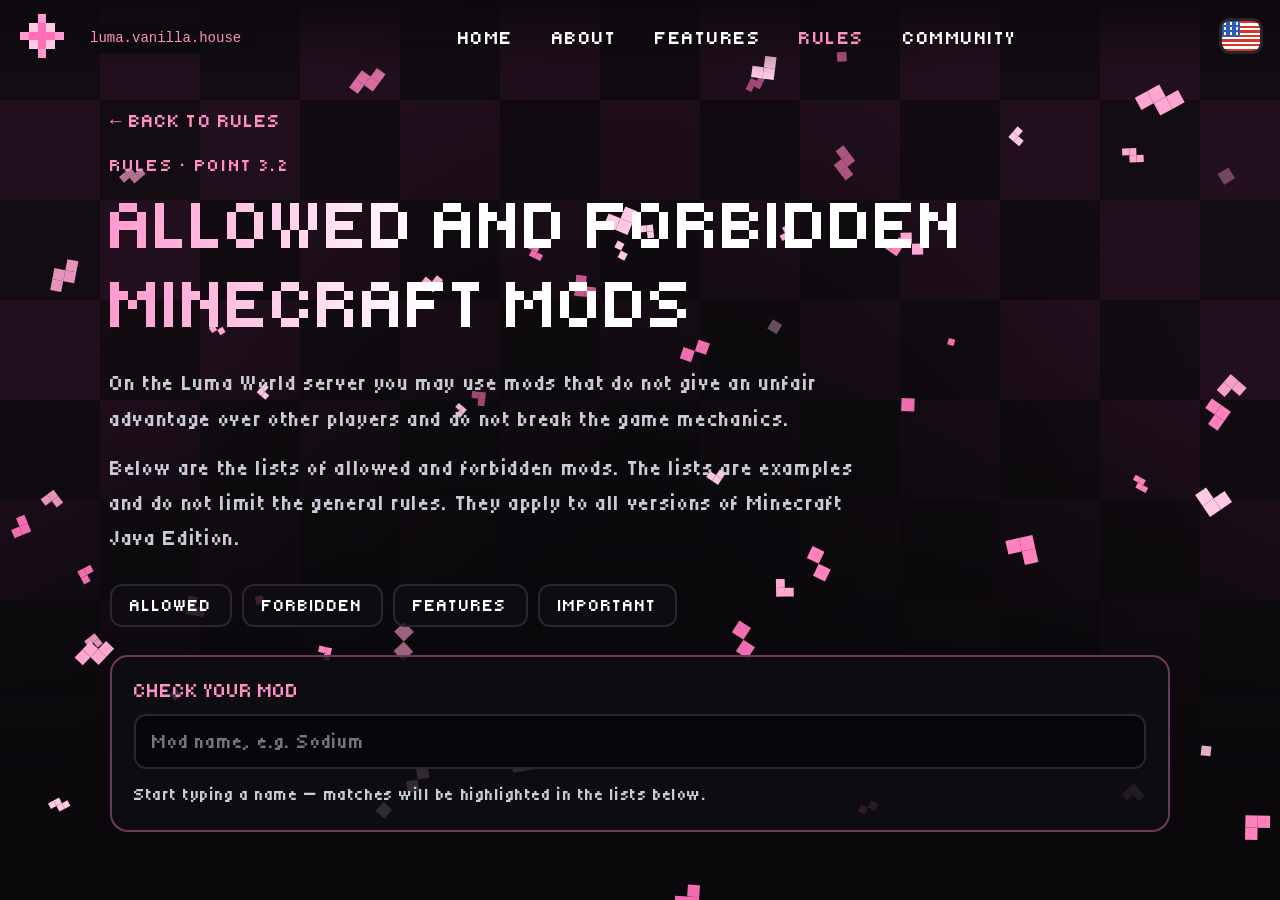
<file: mods.html>
<!DOCTYPE html>
<html lang="ru">
<head>
<meta charset="UTF-8">
<meta name="viewport" content="width=device-width, initial-scale=1, viewport-fit=cover">
<title>Модификации — Luma World</title>
<style>
  /* Tiny5 (SIL OFL) встроен в файл: работает без интернета, кириллица на месте */
  @font-face { font-family:'Tiny5'; font-weight:400; font-display:block;
    src:url([data-uri]) format('woff2');
    unicode-range:U+0000-00FF,U+0131,U+0152-0153,U+02BB-02BC,U+02C6,U+02DA,U+02DC,U+2000-206F,U+20AC,U+2122,U+2191,U+2193,U+2212,U+2215,U+FEFF,U+FFFD; }
  @font-face { font-family:'Tiny5'; font-weight:400; font-display:block;
    src:url([data-uri]) format('woff2');
    unicode-range:U+0301,U+0400-045F,U+0490-0491,U+04B0-04B1,U+2116; }
</style>
<style>
  :root { --pink:#ff8fc7; --pink2:#ff4fb0; --bg:#0b090c; }
  * { box-sizing:border-box; margin:0; padding:0; }
  html,body { height:100%; background:var(--bg); color:#fff; overflow:hidden;
    font-family:'Tiny5', 'Courier New', monospace; }

  /* ---------- ГЛАВНАЯ ---------- */
  .page { position:fixed; inset:0; opacity:0; transition:opacity 1s ease .15s; overflow-x:hidden; overflow-y:auto; scroll-behavior:smooth; }
  .page.lock { overflow:hidden; }
  .page.show { opacity:1; }
  .bg { position:fixed; inset:0; pointer-events:none;
    background:
      radial-gradient(ellipse at 50% 100%, #0b090c 25%, transparent 75%),
      linear-gradient(180deg, transparent 40%, #0b090c 85%),
      conic-gradient(#3a1630 25%, #1c0f1a 0 50%, #3a1630 0 75%, #1c0f1a 0) 0 0/clamp(90px,24vw,200px) clamp(90px,24vw,200px);
    opacity:.55; }
  canvas { position:fixed; inset:0; pointer-events:none; width:100%; height:100%; image-rendering:pixelated; }

  header { position:fixed; z-index:30; top:0; left:0; right:0; display:flex; align-items:center; gap:14px;
    padding:calc(env(safe-area-inset-top,0px) + 14px) 20px 14px; background:linear-gradient(#0b090cdd, transparent); }
  .logo { width:44px; height:44px; image-rendering:pixelated; }
  .tag { font:14px 'Courier New',monospace; color:var(--pink); background:#0e0b10; padding:8px 12px; border-radius:4px; }
  .flag { position:relative; overflow:hidden; width:38px; height:30px; padding:0; border:0; border-radius:8px; cursor:pointer;
    box-shadow:0 0 0 3px #26262c; transition:transform .2s;
    background:linear-gradient(#fff 33%, #1c57a5 0 66%, #d52b1e 0); }
  .flag:hover { transform:scale(1.07); }
  .flag.en { background:repeating-linear-gradient(#d8362b 0 7.69%, #fff 0 15.38%); }
  .flag.uk { background:linear-gradient(#2a5db0 50%, #ffd43b 0); }
  .flag.be { background:linear-gradient(#c8313e 66%, #4aa657 0); }
  .flag.be::before { content:''; position:absolute; left:0; top:0; bottom:0; width:17%; background:repeating-linear-gradient(#fff 0 4px, #c8313e 4px 8px); }
  .fl { width:30px; height:24px; border-radius:6px; box-shadow:none !important; flex:none; cursor:inherit; }
  .fl:hover { transform:none; }
  .lang { position:relative; }
  .langmenu { position:absolute; top:calc(100% + 12px); right:0; width:min(86vw, 300px); padding:12px; background:#0f0d13f5; backdrop-filter:blur(12px);
    border:2px solid #6b3a5c; border-radius:16px; opacity:0; visibility:hidden; transform:translateY(-8px); transition:opacity .25s, transform .25s, visibility .25s; z-index:40; }
  .langmenu.open { opacity:1; visibility:visible; transform:none; }
  .langmenu input { width:100%; margin-bottom:8px; padding:10px 12px; background:#08060a; border:2px solid #2a2630; border-radius:10px; color:#fff; font:400 17px 'Tiny5', monospace; outline:none; }
  .langmenu input:focus { border-color:var(--pink2); }
  .langmenu ul { list-style:none; display:grid; gap:4px; max-height:50vh; overflow:auto; }
  .langmenu li button { width:100%; display:flex; align-items:center; gap:12px; padding:10px; background:none; border:0; border-radius:10px; color:#fff; font:400 19px 'Tiny5', monospace; text-align:left; cursor:pointer; }
  .langmenu li button:hover, .langmenu li.on button { background:#ff4fb022; }
  .langmenu li.on button { color:var(--pink); }
  .langmenu .none { padding:10px; color:#9a98a8; font-size:16px; }
  .flag.en::before { content:''; position:absolute; left:0; top:0; width:48%; height:54%;
    background:radial-gradient(circle, #fff 1.1px, transparent 1.5px) 0 0/6px 5px, #2a5db0; }
  .burger { width:46px; padding:8px 8px; display:grid; gap:7px; margin-left:4px; background:none; border:0; cursor:pointer; }
  .burger i { transition:transform .3s, opacity .2s; }
  .burger.open i:nth-child(1) { transform:translateY(9px) rotate(45deg); }
  .burger.open i:nth-child(2) { opacity:0; }
  .burger.open i:nth-child(3) { transform:translateY(-9px) rotate(-45deg); }
  .burger i { height:2px; background:#fff; border-radius:2px; }
  .burger i:nth-child(2) { background:var(--pink2); }

  /* ---------- МЕНЮ ---------- */
  nav { display:flex; gap:6px; }
  nav a { color:#fff; text-decoration:none; text-transform:uppercase; font-size:19px; letter-spacing:.08em; padding:8px 14px;
    border-radius:10px; transition:color .2s, background .2s, transform .4s, opacity .4s; }
  nav a:hover { color:#fff; background:#ff4fb022; }
  nav a.active { color:var(--pink); }
  /* ПК: ссылки в одну линию, без бургера */
  @media (min-width:900px) { nav { margin:0 auto; gap:10px; } .burger { display:none; } .nav-cta { display:none; } }
  /* Телефон: меню на весь экран */
  @media (max-width:899px) {
    .lang { margin-left:auto; }
    nav { position:fixed; inset:0; z-index:-1; flex-direction:column; align-items:center; justify-content:center; gap:26px;
      background:#0a0a0ff7; backdrop-filter:blur(14px); opacity:0; visibility:hidden; transition:opacity .35s, visibility .35s; }
    nav.open { opacity:1; visibility:visible; }
    nav a { font-size:clamp(30px, 9.5vw, 60px); padding:6px 20px; opacity:0; transform:translateY(18px); }
    nav a:hover, nav a:active { background:none; }
    .nav-cta { margin-top:34px; font-size:clamp(20px, 5.4vw, 28px) !important; color:var(--pink) !important; background:#0f0d13; border:2px solid #6b3a5c; border-radius:22px; padding:22px 44px !important; }
    nav.open a { opacity:1; transform:none; }
    nav.open a:nth-child(1){transition-delay:.08s} nav.open a:nth-child(2){transition-delay:.14s}
    nav.open a:nth-child(3){transition-delay:.20s} nav.open a:nth-child(4){transition-delay:.26s} nav.open a:nth-child(5){transition-delay:.32s} nav.open a:nth-child(6){transition-delay:.38s}
  }


  html, body { overflow:hidden; }
  .page { opacity:1; }
  .wrap { position:relative; z-index:1; max-width:1100px; margin:0 auto; padding:calc(env(safe-area-inset-top,0px) + 110px) 20px 40px; }
  .back { display:inline-block; color:var(--pink); text-decoration:none; text-transform:uppercase; font-size:19px; letter-spacing:.06em; margin-bottom:22px; transition:color .2s; }
  .back:hover { color:#fff; }
  .kicker { color:var(--pink); text-transform:uppercase; letter-spacing:.12em; font-size:18px; margin-bottom:10px; }
  h1 { font-weight:400; text-transform:uppercase; line-height:1.1; font-size:clamp(34px, 7.6vw, 72px); margin-bottom:22px;
    background:linear-gradient(90deg,#ff9ad0,#fff 30%); -webkit-background-clip:text; background-clip:text; color:transparent; }
  .lead { color:#c9cbd6; font-size:clamp(18px, 2.4vw, 22px); line-height:1.6; letter-spacing:.03em; max-width:780px; margin-bottom:14px; }
  .tabs { display:flex; flex-wrap:wrap; gap:10px; margin:28px 0; }
  .tabs a { color:#fff; text-decoration:none; text-transform:uppercase; font-size:17px; letter-spacing:.06em; padding:10px 18px;
    border:2px solid #2a2630; border-radius:12px; background:#0f0d13cc; transition:.2s; }
  .tabs a:hover { border-color:var(--pink2); color:var(--pink); }
  .search { background:#0f0d13d9; border:2px solid #6b3a5c; border-radius:18px; padding:22px; }
  .search label { display:block; color:var(--pink); text-transform:uppercase; font-size:20px; margin-bottom:12px; }
  .search input { width:100%; background:#08060a; border:2px solid #2a2630; border-radius:12px; color:#fff; font:400 20px 'Tiny5', monospace;
    padding:14px 16px; outline:none; letter-spacing:.04em; transition:.2s; }
  .search input:focus { border-color:var(--pink2); box-shadow:0 0 18px #ff4fb040; }
  .qs { margin-top:12px; min-height:1.4em; font-size:18px; color:#c9cbd6; letter-spacing:.03em; line-height:1.5; }
  .qs .ok { color:#5fd39a; } .qs .no { color:#ff5d7a; }
  section { scroll-margin-top:90px; margin-top:60px; }
  .allow { --c:#5fd39a; } .deny { --c:#ff5d7a; }
  .h { display:flex; align-items:center; gap:14px; font-weight:400; text-transform:uppercase; font-size:clamp(30px, 6vw, 46px); margin-bottom:20px; }
  .allow .h::before, .deny .h::before { content:''; width:.5em; height:.5em; background:var(--c); }
  .h em { font-style:normal; font-size:.5em; color:#0a0a0f; background:var(--c); padding:3px 10px; border-radius:6px; }
  .grid { display:grid; grid-template-columns:repeat(auto-fill, minmax(min(100%, 420px), 1fr)); gap:16px; align-items:start; }
  .card { background:#0f0d13d9; border:2px solid #2a2630; border-top:5px solid var(--c); border-radius:16px; padding:18px 20px 20px; }
  .card h3 { font-weight:400; text-transform:uppercase; font-size:21px; letter-spacing:.04em; margin-bottom:14px; display:flex; justify-content:space-between; gap:12px; }
  .card h3 small { color:var(--c); font-size:18px; }
  .chips { display:flex; flex-wrap:wrap; gap:8px; }
  .chip { font-size:16px; letter-spacing:.02em; padding:6px 10px; border-radius:8px; background:#ffffff0d; border:1px solid #ffffff1f; color:#e8e8f0;
    transition:opacity .2s, background .2s, border-color .2s; }
  .chip small { color:#9a98a8; font-size:14px; }
  .ex { margin-top:12px; color:#9a98a8; font-size:16px; line-height:1.5; }
  .chip.dim { opacity:.16; }
  .chip.hit { background:#ffffff1c; border-color:var(--c); color:#fff; box-shadow:0 0 14px color-mix(in srgb, var(--c) 45%, transparent); }
  .note { color:#c9cbd6; font-size:clamp(17px, 2.3vw, 20px); line-height:1.6; letter-spacing:.02em; margin-top:16px; max-width:900px; }
  .flist { display:grid; grid-template-columns:repeat(auto-fit, minmax(min(100%, 420px), 1fr)); gap:12px; counter-reset:f; }
  .fitem { display:flex; gap:16px; align-items:flex-start; counter-increment:f; background:#0f0d13d9; border:2px solid #2a2630; border-left:6px solid #ff5d7a; border-radius:14px; padding:16px 18px; }
  .fitem::before { content:counter(f, decimal-leading-zero); color:#ff5d7a; font-size:22px; flex:none; }
  .fitem p { color:#c9cbd6; font-size:18px; line-height:1.5; letter-spacing:.02em; }
  .ilist { list-style:none; display:grid; gap:12px; margin:16px 0; }
  .ilist li { position:relative; padding-left:28px; color:#c9cbd6; font-size:clamp(17px, 2.3vw, 20px); line-height:1.55; letter-spacing:.02em; }
  .ilist li::before { content:''; position:absolute; left:0; top:.5em; width:10px; height:10px; background:var(--pink); }
  .warn { color:#fff; border:2px solid #6b3a5c; border-radius:14px; padding:18px 20px; margin-top:24px; background:#0f0d13cc; font-size:clamp(17px, 2.3vw, 20px); line-height:1.55; letter-spacing:.02em; }
  footer { text-align:center; color:#6c6a78; font-size:14px; padding:70px 0 20px; }
  @media (min-width:900px) and (max-width:1100px) { nav a { font-size:16px; padding:8px 10px; } }
</style>
</head>
<body>
<div class="page show" id="page">
  <div class="bg"></div>
  <canvas id="petals"></canvas>
  <header>
    <!-- пиксельный цветок-логотип -->
    <a href="index.html" aria-label="Luma World"><svg class="logo" viewBox="0 0 5 5" shape-rendering="crispEdges">
      <g fill="#ff9ad0"><rect x="2" y="0" width="1" height="1"/><rect x="0" y="2" width="1" height="1"/><rect x="4" y="2" width="1" height="1"/><rect x="2" y="4" width="1" height="1"/></g>
      <g fill="#ffc9e4"><rect x="1" y="1" width="3" height="3"/></g>
      <g fill="#ff6fb8"><rect x="2" y="2" width="1" height="1"/><rect x="2" y="1" width="1" height="1"/><rect x="2" y="3" width="1" height="1"/><rect x="1" y="2" width="1" height="1"/><rect x="3" y="2" width="1" height="1"/></g>
    </svg></a>
    <span class="tag">luma.vanilla.house</span>
    <nav id="nav">
      <a href="index.html#home" data-i18n="nav_home">Главная</a>
      <a href="index.html#about" data-i18n="nav_about">О нас</a>
      <a href="index.html#features" data-i18n="nav_features">Возможности</a>
      <a class="active" href="index.html#rules" data-i18n="nav_rules">Правила</a>
      <a href="index.html#community" data-i18n="nav_community">Сообщество</a>
      <a class="nav-cta" href="https://discord.fish/lumaworld" target="_blank" rel="noopener" data-i18n="discord">Наш Discord</a>
    </nav>
    <div class="lang"><button class="flag" id="lang" type="button" aria-haspopup="true" aria-expanded="false" aria-label="Language"></button>
      <div class="langmenu" id="langmenu"><input id="langq" type="search" autocomplete="off" spellcheck="false"><ul id="langlist"></ul></div></div>
    <button class="burger" id="burger" aria-label="Меню" aria-expanded="false"><i></i><i></i><i></i></button>
  </header>

  <main class="wrap">
    <a class="back" href="index.html#rules-3" data-i18n="back">← К правилам</a>
    <p class="kicker" data-i18n="kicker"></p>
    <h1 data-i18n="mods_t"></h1>
    <p class="lead" data-i18n="mods_p1"></p>
    <p class="lead" data-i18n="mods_p2"></p>

    <div class="tabs">
      <a href="#allow" data-i18n="tab_allow"></a><a href="#deny" data-i18n="tab_deny"></a>
      <a href="#func" data-i18n="tab_func"></a><a href="#info" data-i18n="tab_info"></a>
    </div>

    <div class="search">
      <label for="q" data-i18n="search_h"></label>
      <input id="q" type="search" autocomplete="off" spellcheck="false">
      <p class="qs" id="qs"></p>
    </div>

    <section id="allow" class="allow">
      <h2 class="h"><span data-i18n="allow_h"></span><em id="nA"></em></h2>
      <div class="grid" id="gA"></div>
      <p class="note" data-i18n="allow_n1"></p>
      <p class="note" data-i18n="allow_n2"></p>
    </section>

    <section id="deny" class="deny">
      <h2 class="h"><span data-i18n="deny_h"></span><em id="nD"></em></h2>
      <div class="grid" id="gD"></div>
    </section>

    <section id="func">
      <h2 class="h" data-i18n="ff_h"></h2>
      <p class="note" style="margin-top:0;margin-bottom:18px" data-i18n="ff_p"></p>
      <div class="flist" id="fl"></div>
    </section>

    <section id="info">
      <h2 class="h" data-i18n="im_h"></h2>
      <ul class="ilist" id="il"></ul>
      <p class="warn" data-i18n="im_end"></p>
    </section>

    <footer>© Luma World</footer>
  </main>
</div>

<script>
const I18N = {"ru": {"nav_rules": "Правила", "back": "← К правилам", "mods_t": "Разрешённые и запрещённые модификации Minecraft", "mods_p1": "На сервере Luma World разрешено использовать модификации, которые не предоставляют нечестного преимущества над другими игроками и не нарушают игровую механику.", "mods_p2": "Ниже представлены перечни разрешённых и запрещённых модификаций. Списки являются примерами и не ограничивают действие общих правил. Они распространяются на все версии Minecraft Java Edition.", "allow_h": "Разрешено", "deny_h": "Запрещено", "a1": "Оптимизационные моды", "a2": "Шейдеры и графика", "a3": "Визуальные модификации", "a4": "HUD и интерфейс", "a5": "Клиентские загрузчики и сборки", "a6": "Ресурспаки", "a7": "Запись игрового процесса", "a8": "Обычные клиентские функции", "a9": "Дополнительные модификации", "a10": "Дополнительные инструменты", "d1": "X-Ray и поиск ресурсов", "d2": "ESP и подсветка объектов", "d3": "Свободная камера", "d4": "Мини-карты и радары со скрытой информацией", "d5": "Автоматизация PvP", "d6": "Изменение передвижения", "d7": "Автоматическая добыча и фарм", "d8": "Автоматизация экономики", "d9": "Автоматизация инвентаря", "d10": "Скачивание миров и получение скрытых данных", "d11": "Другие запрещённые модификации", "d12": "Эксплойты", "d13": "Мобильные эмуляторы и лаунчеры", "allow_n1": "Разрешённые визуальные модификации и ресурспаки не должны содержать чит-функций. Модификации с автоматизацией разрешены только в пределах функциональности, не нарушающей баланс и ограничения сервера.", "allow_n2": "Replay Mod разрешён для записи и просмотра игрового процесса. Использование его дополнительных возможностей для получения скрытой информации, разведки во время игры или скачивания чужих миров запрещено.", "ff_h": "Запрещённый функционал", "ff_p": "Некоторые модификации, клиенты и ресурспаки могут содержать функции, которые предоставляют нечестное преимущество. Даже если конкретная модификация отсутствует в таблице, её использование запрещено при наличии следующих возможностей:", "ff1": "Подсветка или отображение игроков, мобов, блоков и предметов за пределами обычной видимости.", "ff2": "Отображение невидимых игроков и получение скрытой информации об объектах.", "ff3": "Автоматическое выполнение игровых действий без непосредственного участия игрока.", "ff4": "Автоматизация атак, наведения, использования предметов и других действий в PvP.", "ff5": "Автоматические покупки, продажи и взаимодействие с серверной экономикой.", "ff6": "Выполнение действий в обход стандартных ограничений игры или сервера.", "ff7": "Изменение скорости передвижения, дальности атаки, физики и других игровых параметров.", "ff8": "Скачивание чужих миров, использование дюпов и игровых эксплойтов.", "ff9": "Любые другие функции, являющиеся аналогами читов или предоставляющие существенное преимущество.", "im_h": "Важная информация", "im1": "Название модификации не определяет её допустимость. Учитываются фактические функции, версия и настройки.", "im2": "Если модификация имеет несколько версий, необходимо проверять именно ту версию, которая используется.", "im3": "Клиентские сборки разрешены только при отключённых запрещённых функциях.", "im4": "Запрещённые функции нельзя использовать даже в том случае, если они встроены в разрешённый клиент или модификацию.", "im5": "Администрация вправе признать запрещённой модификацию, отсутствующую в перечне, если она обладает аналогичным запрещённым функционалом.", "im6": "Если игрок не уверен в допустимости модификации, ему следует отказаться от её использования до получения разъяснения администрации.", "im_end": "Незнание функционала установленной модификации не освобождает игрока от ответственности за её использование.", "title": "Модификации — Luma World", "kicker": "Правила · пункт 3.2", "tab_allow": "Разрешено", "tab_deny": "Запрещено", "tab_func": "Функционал", "tab_info": "Важно", "search_h": "Проверь свою модификацию", "search_ph": "Название мода, например Sodium", "s_ok": "в разрешённых", "s_no": "в запрещённых", "s_nf": "Такого мода нет в списках. Списки — лишь примеры: проверяется фактический функционал. Если не уверен, не используй мод и спроси администрацию.", "s_hint": "Начни вводить название — совпадения подсветятся в списках ниже."}, "en": {"nav_rules": "Rules", "back": "← Back to rules", "mods_t": "Allowed and forbidden Minecraft mods", "mods_p1": "On the Luma World server you may use mods that do not give an unfair advantage over other players and do not break the game mechanics.", "mods_p2": "Below are the lists of allowed and forbidden mods. The lists are examples and do not limit the general rules. They apply to all versions of Minecraft Java Edition.", "allow_h": "Allowed", "deny_h": "Forbidden", "a1": "Optimization mods", "a2": "Shaders and graphics", "a3": "Visual mods", "a4": "HUD and interface", "a5": "Client loaders and builds", "a6": "Resource packs", "a7": "Gameplay recording", "a8": "Standard client features", "a9": "Additional mods", "a10": "Additional tools", "d1": "X-Ray and resource finding", "d2": "ESP and object highlighting", "d3": "Free camera", "d4": "Minimaps and radars with hidden info", "d5": "PvP automation", "d6": "Movement changes", "d7": "Automatic mining and farming", "d8": "Economy automation", "d9": "Inventory automation", "d10": "World downloading and hidden data", "d11": "Other forbidden mods", "d12": "Exploits", "d13": "Mobile emulators and launchers", "allow_n1": "Allowed visual mods and resource packs must not contain cheat features. Mods with automation are allowed only within functionality that does not break the balance and restrictions of the server.", "allow_n2": "Replay Mod is allowed for recording and watching gameplay. Using its extra features to get hidden information, scout during a game or download other players’ worlds is forbidden.", "ff_h": "Forbidden functionality", "ff_p": "Some mods, clients and resource packs may contain features that give an unfair advantage. Even if a mod is not in the table, using it is forbidden if it has any of the following abilities:", "ff1": "Highlighting or showing players, mobs, blocks and items beyond normal visibility.", "ff2": "Showing invisible players and getting hidden information about objects.", "ff3": "Automatically performing game actions without the player’s direct involvement.", "ff4": "Automating attacks, aiming, item use and other actions in PvP.", "ff5": "Automatic buying, selling and interaction with the server economy.", "ff6": "Performing actions that bypass the standard restrictions of the game or server.", "ff7": "Changing movement speed, attack range, physics and other game parameters.", "ff8": "Downloading other players’ worlds, using dupes and game exploits.", "ff9": "Any other features that are cheat equivalents or give a significant advantage.", "im_h": "Important information", "im1": "The name of a mod does not decide whether it is allowed. Actual features, version and settings are what count.", "im2": "If a mod has several versions, you must check the exact version you are using.", "im3": "Client builds are allowed only with the forbidden features turned off.", "im4": "Forbidden features must not be used even if they are built into an allowed client or mod.", "im5": "The administration may declare a mod that is not on the list forbidden if it has similar forbidden functionality.", "im6": "If a player is unsure whether a mod is allowed, they should not use it until the administration clarifies.", "im_end": "Not knowing what an installed mod does does not relieve the player of responsibility for using it.", "title": "Mods — Luma World", "kicker": "Rules · point 3.2", "tab_allow": "Allowed", "tab_deny": "Forbidden", "tab_func": "Features", "tab_info": "Important", "search_h": "Check your mod", "search_ph": "Mod name, e.g. Sodium", "s_ok": "in allowed", "s_no": "in forbidden", "s_nf": "This mod is not in the lists. The lists are only examples: the actual features are what count. If unsure, do not use the mod and ask the administration.", "s_hint": "Start typing a name — matches will be highlighted in the lists below."}};

Object.assign(I18N.ru, {nav_home:'Главная', nav_about:'О нас', nav_features:'Возможности', nav_community:'Сообщество', gh:'Наш GitHub'});
Object.assign(I18N.en, {nav_home:'Home', nav_about:'About', nav_features:'Features', nav_community:'Community', gh:'Our GitHub'});
Object.assign(I18N.ru, {"discord": "Наш Discord", "lang_ph": "Найти язык…", "lang_none": "Ничего не найдено"});
Object.assign(I18N.en, {"discord": "Our Discord", "lang_ph": "Find a language…", "lang_none": "Nothing found"});
I18N.be = {"nav_home": "Галоўная", "nav_about": "Пра нас", "nav_features": "Магчымасці", "nav_rules": "Правілы", "nav_community": "Суполка", "gh": "Наш GitHub", "discord": "Наш Discord", "lang_ph": "Знайсці мову…", "lang_none": "Нічога не знойдзена", "title": "Luma World", "dl": "Спампаваць Luma Checker", "mods_link": "Дазволеныя і забароненыя мадыфікацыі", "sub": "Твой Minecraft, у <b>поўным росквіце.</b>", "about_h": "Пра <span>Luma World</span>", "about_p": "Luma World — утульны свет, дзе Minecraft раскрываецца па-новаму. Мы збіраем усё лепшае ў адным месцы: хуткі запуск, прыгожы стыль і дружная суполка.", "feat_h": "Маг<span>чымасці</span>", "f1_h": "Ванільная атмасфера", "f1_p": "Класічны Minecraft без чытаў і несумленных пераваг. Усе гуляюць па агульных правілах.", "f2_h": "Сумленная гульня", "f2_p": "Зразумелыя правілы і праверка праз Luma Checker. Чыты, дзюпы і абыход абмежаванняў забароненыя.", "f3_h": "Моды і шэйдары", "f3_p": "Можна ставіць Sodium, OptiFine, шэйдары, HUD і Replay Mod. Поўны спіс ляжыць на асобнай старонцы.", "f4_h": "Эканоміка", "f4_p": "Гульнёвая валюта і гандаль паміж гульцамі.", "f5_h": "Суполка", "f5_p": "Дружны Discord, каманда на сувязі, скаргі і абскарджанне пакаранняў.", "comm_h": "<span>Суп</span>олка", "comm_p": "Далучайся да гульцоў Luma World: дзяліся зборкамі, знаходзь сяброў і дапамагай рабіць праект лепшым.", "rules_h": "<span>Пра</span>вілы", "rules_p": "Гэтыя правілы вызначаюць парадак паводзін і ўзаемадзеяння на ўсіх афіцыйных пляцоўках Luma World, уключаючы Minecraft-сервер, Discord-сервер, сайт і іншыя рэсурсы праекта.", "rules_p2": "Кожны ўдзельнік абавязаны азнаёміцца з правіламі і выконваць іх. Няведанне правіл не вызваляе ад адказнасці. Правілы абавязковыя для ўсіх удзельнікаў праекта, уключаючы адміністрацыю, мадэратараў, распрацоўшчыкаў і іншых прадстаўнікоў каманды.", "rules_end": "Luma World — адзіныя правілы для ўсіх.", "back": "← Да правілаў", "kicker": "Правілы · пункт 3.2", "mods_t": "Дазволеныя і забароненыя мадыфікацыі Minecraft", "mods_p1": "На серверы Luma World дазволена выкарыстоўваць мадыфікацыі, якія не даюць несумленнай перавагі над іншымі гульцамі і не парушаюць гульнёвую механіку.", "tab_allow": "Дазволена", "tab_deny": "Забаронена", "tab_func": "Функцыянал", "tab_info": "Важна", "allow_h": "Дазволена", "deny_h": "Забаронена", "search_h": "Правер сваю мадыфікацыю", "search_ph": "Назва мода, напрыклад Sodium", "s_ok": "у дазволеных", "s_no": "у забароненых", "s_nf": "Такога мода няма ў спісах. Спісы — толькі прыклады: правяраецца фактычны функцыянал. Калі не ўпэўнены, не выкарыстоўвай мод і спытай адміністрацыю.", "s_hint": "Пачні ўводзіць назву — супадзенні падсвеціцца ў спісах ніжэй."};
I18N.uk = {"nav_home": "Головна", "nav_about": "Про нас", "nav_features": "Можливості", "nav_rules": "Правила", "nav_community": "Спільнота", "gh": "Наш GitHub", "discord": "Наш Discord", "lang_ph": "Знайти мову…", "lang_none": "Нічого не знайдено", "title": "Luma World", "dl": "Завантажити Luma Checker", "mods_link": "Дозволені та заборонені модифікації", "sub": "Твій Minecraft, у <b>повному розквіті.</b>", "about_h": "Про <span>Luma World</span>", "about_p": "Luma World — затишний світ, де Minecraft розкривається по-новому. Ми збираємо все найкраще в одному місці: швидкий запуск, гарний стиль і дружня спільнота.", "feat_h": "Мож<span>ливості</span>", "f1_h": "Ванільна атмосфера", "f1_p": "Класичний Minecraft без читів і нечесних переваг. Усі грають за спільними правилами.", "f2_h": "Чесна гра", "f2_p": "Зрозумілі правила та перевірка через Luma Checker. Читі, дюпи й обхід обмежень заборонені.", "f3_h": "Моди та шейдери", "f3_p": "Можна ставити Sodium, OptiFine, шейдери, HUD і Replay Mod. Повний список лежить на окремій сторінці.", "f4_h": "Економіка", "f4_p": "Ігрова валюта й торгівля між гравцями.", "f5_h": "Спільнота", "f5_p": "Дружній Discord, команда на зв’язку, скарги й оскарження покарань.", "comm_h": "<span>Спіл</span>ьнота", "comm_p": "Приєднуйся до гравців Luma World: ділися збірками, знаходь друзів і допомагай робити проєкт кращим.", "rules_h": "<span>Пра</span>вила", "rules_p": "Ці правила визначають порядок поведінки та взаємодії на всіх офіційних майданчиках Luma World, включно з Minecraft-сервером, Discord-сервером, сайтом та іншими ресурсами проєкту.", "rules_p2": "Кожен учасник зобов’язаний ознайомитися з правилами й дотримуватися їх. Незнання правил не звільняє від відповідальності. Правила обов’язкові для всіх учасників проєкту, включно з адміністрацією, модераторами, розробниками та іншими представниками команди.", "rules_end": "Luma World — єдині правила для всіх.", "back": "← До правил", "kicker": "Правила · пункт 3.2", "mods_t": "Дозволені та заборонені модифікації Minecraft", "mods_p1": "На сервері Luma World дозволено використовувати модифікації, які не дають нечесної переваги над іншими гравцями й не порушують ігрову механіку.", "tab_allow": "Дозволено", "tab_deny": "Заборонено", "tab_func": "Функціонал", "tab_info": "Важливо", "allow_h": "Дозволено", "deny_h": "Заборонено", "search_h": "Перевір свою модифікацію", "search_ph": "Назва моду, наприклад Sodium", "s_ok": "у дозволених", "s_no": "у заборонених", "s_nf": "Такого моду немає у списках. Списки — лише приклади: перевіряється фактичний функціонал. Якщо не впевнений, не використовуй мод і запитай адміністрацію.", "s_hint": "Почни вводити назву — збіги підсвітяться в списках нижче."};

/* ===== Данные: разрешённые и запрещённые моды =====
   строка = название; {l:[ru,en]} = подпись с переводом; {n, note} = название с пометкой; {n, ru, en} = название с переводимой пометкой */
const ALLOW = [
 ['a1', ['OptiFine','Sodium','Canvas','Lithium']],
 ['a2', ['SEUS','BSL Shaders','Cartoon Shaders']],
 ['a3', ['PulseVisuals','TopkaVisuals','CustomBlockOverlay','TrajectoryGuard','ViewModel-Changer','RainVisuals','Do a Barrel Roll','MoonLightClient',{n:'SoupApi',note:'SoupVisuals'},'SoupBetter','PhantomVisuals','Mytheria','KastrixVisuals','RivalVisuals','DestraVisuals','ReallyVisuals','GammaUtils','Stark Helper','FlyVisuals','TheCartel','FillVisuals']],
 ['a4', ['ArmorStatus','EffectStatus','HudPixel',"berdinskiybear's armor hud","Giselbaer's Durability Viewer",'TopkaHealth','ZakoHealthIndicator','ZakoOpt']],
 ['a5', ['Fabric','Forge','NeoForge','Lunar Client','Feather Client']],
 ['a6', ['Faithful','DBE'], {ru:'и другие косметические ресурспаки', en:'and other cosmetic resource packs'}],
 ['a7', ['Replay Mod']],
 ['a8', ['Zoom','F3+B','Custom FOV','NoHurtCam','Chunks fade in',{l:['аудиомоды','audio mods']}]],
 ['a9', ['rct','PRIME PARTS','AntiGhost','TopkaTags','ContainerSearcher','ItemLocks','MiniHUD','ExitLag','Abstract','Show Yourself','Jade','JJElytraSwap','InventoryCleaner','VisualRatio','AxolotlClient','ItemScroller','LavaClearWater','BetterHitReg','Pearl Trajectory','wWaypoints','Opponent Armor Indicator','Recorder Ingame','Streake']],
 ['a10',['TapeMouse','AutoClanInvest','AutoTrade','AutoTransfer','TopkaAutoDrop','AutoDrop','AutoEat','MacroKeybinds']],
 ['d4', ['JourneyMap',"Xaero's Minimap"], {ru:'и аналогичные модификации с отображением игроков, мобов или скрытых объектов', en:'and similar mods that show players, mobs or hidden objects'}]
];
const DENY = [
 ['d1', ['XRay','CaveFinder',{l:['X-Ray ресурспаки','X-Ray resource packs']},'DiamondGen']],
 ['d2', ['Player Spotlight','AucHelper','ChestTracker','Friend Highlighter','Donut Auctions','TrueSight','BaseFinder','Re:Entity Outline','AntiInvis','CheatUtils','funtime-ah-helper']],
 ['d3', ['Freecam','Scout']],
 ['d5', ['KillAura','AimAssist','AimBot','TriggerBot','AutoAttack','AutoAim','CleanCut','Dont Heat Teammates',"Don't hit teammates"]],
 ['d6', ['Fly','Speed','NoClip','Phase','Reach','AutoSprint','NoKnockback']],
 ['d7', ['AutoMining','ReplantingCrops','AutoHarvest','Reap',{n:'Tweakeroo',ru:'с запрещёнными функциями',en:'with forbidden features'},'AutoFish','Accurate Block Placement','Baritone']],
 ['d8', ['AutoBuy','AutoSell','AutoCasino','AutoPilot'], {ru:'и аналоги', en:'and similar'}],
 ['d9', ['InventoryControlTweaks','AutoLeave','Foodslot','Quickstack','ItemSwap','AutoTool','Movement in GUI','FasterBlockPlacement','Firework Helper','Effortless Building','InvMove','Inventory Profiles Next','autojumpreset']],
 ['d10',['WorldDownloader','IsometricRender','CmdCam',{n:'Flashback',ru:'с запрещёнными функциями',en:'with forbidden features'}]],
 ['d11',['FeverVisuals','LuminarVisuals','Ascart','Badlion Client','SimpleVisuals','WaveVisuals','ClientCommands',{n:'SoupApi',ru:'ниже 3.0.0',en:'below 3.0.0'}]],
 ['d12',['SeedcrackerX',{l:['инструменты для дюпа и обхода ограничений','tools for duping and bypassing restrictions']}]],
 ['d13',['Pojav','FCL'], {ru:'и аналогичные', en:'and similar'}]
];
const FF = [1,2,3,4,5,6,7,8,9], IM = [1,2,3,4,5,6];

function initPetals() {
  const cv = document.getElementById('petals'), c = cv.getContext('2d');
  let W, H, dpr = Math.min(devicePixelRatio || 1, 2);
  const resize = () => { W = innerWidth; H = innerHeight; cv.width = W * dpr; cv.height = H * dpr; c.setTransform(dpr,0,0,dpr,0,0); c.imageSmoothingEnabled = false; };
  resize(); addEventListener('resize', resize);

  const colors = ['#ffc9e4', '#ffa6d2', '#ff82bf', '#f06eb0'];
  const shapes = [[[0,0],[1,0],[0,1]], [[0,0],[1,1]], [[0,0],[1,0],[1,1],[2,1]], [[0,0],[0,1],[1,1]], [[0,0]]];
  const n = Math.round(Math.min(W, 900) / 14);
  const ps = Array.from({ length: n }, () => ({
    x: Math.random() * W, y: Math.random() * H, u: 5 + Math.random() * 9,
    sh: shapes[Math.random() * shapes.length | 0], col: colors[Math.random() * colors.length | 0],
    a: Math.random() * 6.28, va: (Math.random() - .5) * 1.6, vy: 25 + Math.random() * 55,
    sw: Math.random() * 6.28, sa: 10 + Math.random() * 25, born: performance.now() + Math.random() * 900
  }));

  let last = performance.now();
  (function loop(now) {
    const dt = Math.min((now - last) / 1000, .05); last = now;
    c.clearRect(0, 0, W, H);
    for (const p of ps) {
      p.y += p.vy * dt; p.a += p.va * dt; p.sw += dt * 1.2;
      if (p.y > H + 40) { p.y = -40; p.x = Math.random() * W; }
      c.globalAlpha = Math.min(Math.max((now - p.born) / 800, 0), 1);
      c.save(); c.translate(p.x + Math.sin(p.sw) * p.sa, p.y); c.rotate(p.a);
      c.fillStyle = p.col;
      for (const [dx, dy] of p.sh) c.fillRect(dx * p.u, dy * p.u, p.u, p.u);
      c.restore();
    }
    requestAnimationFrame(loop);
  })(last);
}


const $ = id => document.getElementById(id);
const t = k => (I18N[lang] && I18N[lang][k]) || I18N.ru[k] || k;
let lang = ['ru', 'be', 'uk'].includes((navigator.language || '').slice(0, 2).toLowerCase()) ? navigator.language.slice(0, 2).toLowerCase() : 'en';
try { lang = localStorage.getItem('lang') || lang; } catch (e) {}
if (!['ru', 'en', 'be', 'uk'].includes(lang)) lang = 'ru';

function chipData(it) {
  if (typeof it === 'string') return { n: it, note: '' };
  if (it.l) return { n: it.l[lang === 'en' ? 1 : 0], note: '' };
  return { n: it.n, note: it.note || it[lang] || it.ru || '' };
}
function cards(list) {
  return list.map(([k, items, ex]) => {
    const chips = items.map(it => { const c = chipData(it);
      return `<span class="chip" data-s="${(c.n + ' ' + c.note).toLowerCase().replace(/"/g, '')}">${c.n}${c.note ? ` <small>(${c.note})</small>` : ''}</span>`; }).join('');
    return `<div class="card"><h3><span>${t(k)}</span><small>${items.length}</small></h3><div class="chips">${chips}</div>${ex ? `<p class="ex">${ex[lang] || ex.ru}</p>` : ''}</div>`;
  }).join('');
}
function render() {
  $('gA').innerHTML = cards(ALLOW); $('gD').innerHTML = cards(DENY);
  $('nA').textContent = ALLOW.length; $('nD').textContent = DENY.length;
  $('fl').innerHTML = FF.map(i => `<div class="fitem"><p>${t('ff' + i)}</p></div>`).join('');
  $('il').innerHTML = IM.map(i => `<li>${t('im' + i)}</li>`).join('');
  search();
}
function search() {
  const q = $('q').value.trim().toLowerCase(), out = $('qs');
  let a = 0, d = 0, first = null;
  document.querySelectorAll('.chip').forEach(c => {
    const hit = q && c.dataset.s.includes(q);
    c.classList.toggle('hit', !!hit); c.classList.toggle('dim', !!q && !hit);
    if (hit) { c.closest('#allow') ? a++ : d++; first = first || c; }
  });
  window._first = first;
  if (!q) out.textContent = t('s_hint');
  else if (!a && !d) out.textContent = t('s_nf');
  else out.innerHTML = (a ? `<span class="ok">✓ ${t('s_ok')}: ${a}</span> ` : '') + (d ? `<span class="no">✗ ${t('s_no')}: ${d}</span>` : '');
}
function setLang(l) {
  lang = l; document.documentElement.lang = l; document.title = t('title');
  document.querySelectorAll('[data-i18n]').forEach(el => { el.innerHTML = t(el.dataset.i18n); });
  $('q').placeholder = t('search_ph');
  applyLangUi();
  try { localStorage.setItem('lang', l); } catch (e) {}
  render();
}
/* ===== выбор языка: меню с флагами и поиском ===== */
const LANGS = [{ c:'ru', n:'Русский', a:'russian русский' }, { c:'en', n:'English', a:'english английский' },
  { c:'be', n:'Беларуская', a:'belarusian белорусский беларуская' }, { c:'uk', n:'Українська', a:'ukrainian украинский українська' }];
const LF = document.getElementById('lang'), LM = document.getElementById('langmenu'), LQ = document.getElementById('langq'), LL = document.getElementById('langlist');
function drawLangs() {
  const q = LQ.value.trim().toLowerCase(), r = LANGS.filter(x => !q || (x.n + ' ' + x.a + ' ' + x.c).toLowerCase().includes(q));
  LL.innerHTML = r.length ? r.map(x => `<li class="${x.c === lang ? 'on' : ''}"><button data-c="${x.c}"><span class="flag fl ${x.c}"></span>${x.n}</button></li>`).join('') : `<li class="none">${t('lang_none')}</li>`;
}
function closeLang() { LM.classList.remove('open'); LF.setAttribute('aria-expanded', false); }
function applyLangUi() { LF.className = 'flag ' + lang; LQ.placeholder = t('lang_ph'); }
LF.addEventListener('click', e => { e.stopPropagation(); const o = !LM.classList.contains('open'); LM.classList.toggle('open', o); LF.setAttribute('aria-expanded', o);
  if (o) { LQ.value = ''; drawLangs(); if (matchMedia('(hover:hover)').matches) LQ.focus(); } });
LL.addEventListener('click', e => { const b = e.target.closest('button'); if (b) { setLang(b.dataset.c); closeLang(); } });
LQ.addEventListener('input', drawLangs);
document.addEventListener('click', e => { if (!e.target.closest('.lang')) closeLang(); });
addEventListener('keydown', e => e.key === 'Escape' && closeLang());
$('q').addEventListener('input', search);
$('q').addEventListener('keydown', e => { if (e.key === 'Enter' && window._first) window._first.scrollIntoView({ block: 'center' }); });

/* меню */
const page = $('page'), nav = $('nav'), burger = $('burger');
function setMenu(open) { nav.classList.toggle('open', open); burger.classList.toggle('open', open); burger.setAttribute('aria-expanded', open); page.classList.toggle('lock', open); }
burger.addEventListener('click', () => setMenu(!nav.classList.contains('open')));
nav.querySelectorAll('a').forEach(a => a.addEventListener('click', () => setMenu(false)));
addEventListener('keydown', e => e.key === 'Escape' && setMenu(false));
matchMedia('(min-width:900px)').addEventListener('change', e => e.matches && setMenu(false));

setLang(lang);
initPetals();

</script>
</body>
</html>
</file>
